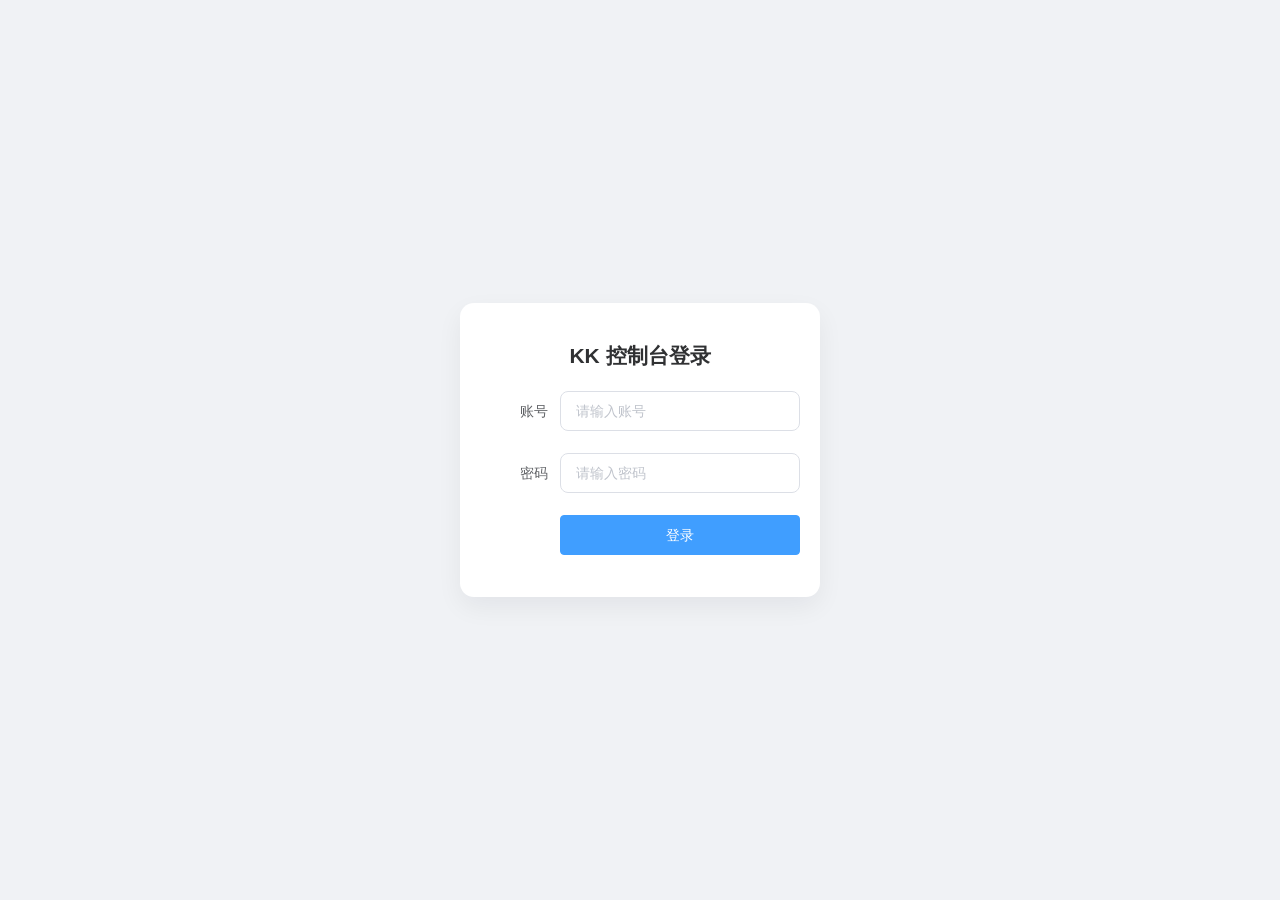
<file: H5-agent/index.html>
<!DOCTYPE html>
<html lang="zh-CN">
<head>
  <meta charset="UTF-8" />
  <meta name="viewport" content="width=device-width, initial-scale=1.0" />
  <title>KK 控制台</title>
  <link rel="stylesheet" href="./assets/index.css">
  <link rel="stylesheet" href="./assets/style.css">
</head>
<body>
  <div id="app"></div>

  <script src="./assets/vue.js?v=3"></script>
  <script src="./assets/vue-router.js?v=3"></script>
  <script src="./assets/index.js?v=3"></script>
  <script src="./assets/axios.min.js"></script>


  <script src="./src/store.js?v=3"></script>
  <script src="./src/components.js?v=3"></script>

  <script src="./src/views/login.js?v=3"></script>
  <script src="./src/views/dashboard.js?v=2"></script>
  <script src="./src/views/add_agent.js?v=3"></script>
  <script src="./src/views/promo.js?v=3"></script>
  <script src="./src/views/personal.js?v=3"></script>
  <script src="./src/views/report.js?v=3"></script>
  <script src="./src/views/direct_agents.js?v=3"></script>
  <script src="./src/views/members_list.js?v=3"></script>
  <script src="./src/views/rebate_fixed.js?v=3"></script>
  <script src="./src/views/rebate_tiered.js?v=3"></script>
 

  <script src="./src/router.js?v=3"></script>
  <script src="./src/main.js?v=2"></script>
</body>
</html>
</file>
<file: H5-agent/assets/index.css>
@charset "UTF-8";@font-face{font-family:element-icons;src:url(fonts/element-icons.woff) format("woff"),url(fonts/element-icons.ttf) format("truetype");font-weight:400;font-display:"auto";font-style:normal}[class*=" el-icon-"],[class^=el-icon-]{font-family:element-icons!important;speak:none;font-style:normal;font-weight:400;font-variant:normal;text-transform:none;line-height:1;vertical-align:baseline;display:inline-block;-webkit-font-smoothing:antialiased;-moz-osx-font-smoothing:grayscale}.el-icon-ice-cream-round:before{content:"\e6a0"}.el-icon-ice-cream-square:before{content:"\e6a3"}.el-icon-lollipop:before{content:"\e6a4"}.el-icon-potato-strips:before{content:"\e6a5"}.el-icon-milk-tea:before{content:"\e6a6"}.el-icon-ice-drink:before{content:"\e6a7"}.el-icon-ice-tea:before{content:"\e6a9"}.el-icon-coffee:before{content:"\e6aa"}.el-icon-orange:before{content:"\e6ab"}.el-icon-pear:before{content:"\e6ac"}.el-icon-apple:before{content:"\e6ad"}.el-icon-cherry:before{content:"\e6ae"}.el-icon-watermelon:before{content:"\e6af"}.el-icon-grape:before{content:"\e6b0"}.el-icon-refrigerator:before{content:"\e6b1"}.el-icon-goblet-square-full:before{content:"\e6b2"}.el-icon-goblet-square:before{content:"\e6b3"}.el-icon-goblet-full:before{content:"\e6b4"}.el-icon-goblet:before{content:"\e6b5"}.el-icon-cold-drink:before{content:"\e6b6"}.el-icon-coffee-cup:before{content:"\e6b8"}.el-icon-water-cup:before{content:"\e6b9"}.el-icon-hot-water:before{content:"\e6ba"}.el-icon-ice-cream:before{content:"\e6bb"}.el-icon-dessert:before{content:"\e6bc"}.el-icon-sugar:before{content:"\e6bd"}.el-icon-tableware:before{content:"\e6be"}.el-icon-burger:before{content:"\e6bf"}.el-icon-knife-fork:before{content:"\e6c1"}.el-icon-fork-spoon:before{content:"\e6c2"}.el-icon-chicken:before{content:"\e6c3"}.el-icon-food:before{content:"\e6c4"}.el-icon-dish-1:before{content:"\e6c5"}.el-icon-dish:before{content:"\e6c6"}.el-icon-moon-night:before{content:"\e6ee"}.el-icon-moon:before{content:"\e6f0"}.el-icon-cloudy-and-sunny:before{content:"\e6f1"}.el-icon-partly-cloudy:before{content:"\e6f2"}.el-icon-cloudy:before{content:"\e6f3"}.el-icon-sunny:before{content:"\e6f6"}.el-icon-sunset:before{content:"\e6f7"}.el-icon-sunrise-1:before{content:"\e6f8"}.el-icon-sunrise:before{content:"\e6f9"}.el-icon-heavy-rain:before{content:"\e6fa"}.el-icon-lightning:before{content:"\e6fb"}.el-icon-light-rain:before{content:"\e6fc"}.el-icon-wind-power:before{content:"\e6fd"}.el-icon-baseball:before{content:"\e712"}.el-icon-soccer:before{content:"\e713"}.el-icon-football:before{content:"\e715"}.el-icon-basketball:before{content:"\e716"}.el-icon-ship:before{content:"\e73f"}.el-icon-truck:before{content:"\e740"}.el-icon-bicycle:before{content:"\e741"}.el-icon-mobile-phone:before{content:"\e6d3"}.el-icon-service:before{content:"\e6d4"}.el-icon-key:before{content:"\e6e2"}.el-icon-unlock:before{content:"\e6e4"}.el-icon-lock:before{content:"\e6e5"}.el-icon-watch:before{content:"\e6fe"}.el-icon-watch-1:before{content:"\e6ff"}.el-icon-timer:before{content:"\e702"}.el-icon-alarm-clock:before{content:"\e703"}.el-icon-map-location:before{content:"\e704"}.el-icon-delete-location:before{content:"\e705"}.el-icon-add-location:before{content:"\e706"}.el-icon-location-information:before{content:"\e707"}.el-icon-location-outline:before{content:"\e708"}.el-icon-location:before{content:"\e79e"}.el-icon-place:before{content:"\e709"}.el-icon-discover:before{content:"\e70a"}.el-icon-first-aid-kit:before{content:"\e70b"}.el-icon-trophy-1:before{content:"\e70c"}.el-icon-trophy:before{content:"\e70d"}.el-icon-medal:before{content:"\e70e"}.el-icon-medal-1:before{content:"\e70f"}.el-icon-stopwatch:before{content:"\e710"}.el-icon-mic:before{content:"\e711"}.el-icon-copy-document:before{content:"\e718"}.el-icon-full-screen:before{content:"\e719"}.el-icon-switch-button:before{content:"\e71b"}.el-icon-aim:before{content:"\e71c"}.el-icon-crop:before{content:"\e71d"}.el-icon-odometer:before{content:"\e71e"}.el-icon-time:before{content:"\e71f"}.el-icon-bangzhu:before{content:"\e724"}.el-icon-close-notification:before{content:"\e726"}.el-icon-microphone:before{content:"\e727"}.el-icon-turn-off-microphone:before{content:"\e728"}.el-icon-position:before{content:"\e729"}.el-icon-postcard:before{content:"\e72a"}.el-icon-message:before{content:"\e72b"}.el-icon-chat-line-square:before{content:"\e72d"}.el-icon-chat-dot-square:before{content:"\e72e"}.el-icon-chat-dot-round:before{content:"\e72f"}.el-icon-chat-square:before{content:"\e730"}.el-icon-chat-line-round:before{content:"\e731"}.el-icon-chat-round:before{content:"\e732"}.el-icon-set-up:before{content:"\e733"}.el-icon-turn-off:before{content:"\e734"}.el-icon-open:before{content:"\e735"}.el-icon-connection:before{content:"\e736"}.el-icon-link:before{content:"\e737"}.el-icon-cpu:before{content:"\e738"}.el-icon-thumb:before{content:"\e739"}.el-icon-female:before{content:"\e73a"}.el-icon-male:before{content:"\e73b"}.el-icon-guide:before{content:"\e73c"}.el-icon-news:before{content:"\e73e"}.el-icon-price-tag:before{content:"\e744"}.el-icon-discount:before{content:"\e745"}.el-icon-wallet:before{content:"\e747"}.el-icon-coin:before{content:"\e748"}.el-icon-money:before{content:"\e749"}.el-icon-bank-card:before{content:"\e74a"}.el-icon-box:before{content:"\e74b"}.el-icon-present:before{content:"\e74c"}.el-icon-sell:before{content:"\e6d5"}.el-icon-sold-out:before{content:"\e6d6"}.el-icon-shopping-bag-2:before{content:"\e74d"}.el-icon-shopping-bag-1:before{content:"\e74e"}.el-icon-shopping-cart-2:before{content:"\e74f"}.el-icon-shopping-cart-1:before{content:"\e750"}.el-icon-shopping-cart-full:before{content:"\e751"}.el-icon-smoking:before{content:"\e752"}.el-icon-no-smoking:before{content:"\e753"}.el-icon-house:before{content:"\e754"}.el-icon-table-lamp:before{content:"\e755"}.el-icon-school:before{content:"\e756"}.el-icon-office-building:before{content:"\e757"}.el-icon-toilet-paper:before{content:"\e758"}.el-icon-notebook-2:before{content:"\e759"}.el-icon-notebook-1:before{content:"\e75a"}.el-icon-files:before{content:"\e75b"}.el-icon-collection:before{content:"\e75c"}.el-icon-receiving:before{content:"\e75d"}.el-icon-suitcase-1:before{content:"\e760"}.el-icon-suitcase:before{content:"\e761"}.el-icon-film:before{content:"\e763"}.el-icon-collection-tag:before{content:"\e765"}.el-icon-data-analysis:before{content:"\e766"}.el-icon-pie-chart:before{content:"\e767"}.el-icon-data-board:before{content:"\e768"}.el-icon-data-line:before{content:"\e76d"}.el-icon-reading:before{content:"\e769"}.el-icon-magic-stick:before{content:"\e76a"}.el-icon-coordinate:before{content:"\e76b"}.el-icon-mouse:before{content:"\e76c"}.el-icon-brush:before{content:"\e76e"}.el-icon-headset:before{content:"\e76f"}.el-icon-umbrella:before{content:"\e770"}.el-icon-scissors:before{content:"\e771"}.el-icon-mobile:before{content:"\e773"}.el-icon-attract:before{content:"\e774"}.el-icon-monitor:before{content:"\e775"}.el-icon-search:before{content:"\e778"}.el-icon-takeaway-box:before{content:"\e77a"}.el-icon-paperclip:before{content:"\e77d"}.el-icon-printer:before{content:"\e77e"}.el-icon-document-add:before{content:"\e782"}.el-icon-document:before{content:"\e785"}.el-icon-document-checked:before{content:"\e786"}.el-icon-document-copy:before{content:"\e787"}.el-icon-document-delete:before{content:"\e788"}.el-icon-document-remove:before{content:"\e789"}.el-icon-tickets:before{content:"\e78b"}.el-icon-folder-checked:before{content:"\e77f"}.el-icon-folder-delete:before{content:"\e780"}.el-icon-folder-remove:before{content:"\e781"}.el-icon-folder-add:before{content:"\e783"}.el-icon-folder-opened:before{content:"\e784"}.el-icon-folder:before{content:"\e78a"}.el-icon-edit-outline:before{content:"\e764"}.el-icon-edit:before{content:"\e78c"}.el-icon-date:before{content:"\e78e"}.el-icon-c-scale-to-original:before{content:"\e7c6"}.el-icon-view:before{content:"\e6ce"}.el-icon-loading:before{content:"\e6cf"}.el-icon-rank:before{content:"\e6d1"}.el-icon-sort-down:before{content:"\e7c4"}.el-icon-sort-up:before{content:"\e7c5"}.el-icon-sort:before{content:"\e6d2"}.el-icon-finished:before{content:"\e6cd"}.el-icon-refresh-left:before{content:"\e6c7"}.el-icon-refresh-right:before{content:"\e6c8"}.el-icon-refresh:before{content:"\e6d0"}.el-icon-video-play:before{content:"\e7c0"}.el-icon-video-pause:before{content:"\e7c1"}.el-icon-d-arrow-right:before{content:"\e6dc"}.el-icon-d-arrow-left:before{content:"\e6dd"}.el-icon-arrow-up:before{content:"\e6e1"}.el-icon-arrow-down:before{content:"\e6df"}.el-icon-arrow-right:before{content:"\e6e0"}.el-icon-arrow-left:before{content:"\e6de"}.el-icon-top-right:before{content:"\e6e7"}.el-icon-top-left:before{content:"\e6e8"}.el-icon-top:before{content:"\e6e6"}.el-icon-bottom:before{content:"\e6eb"}.el-icon-right:before{content:"\e6e9"}.el-icon-back:before{content:"\e6ea"}.el-icon-bottom-right:before{content:"\e6ec"}.el-icon-bottom-left:before{content:"\e6ed"}.el-icon-caret-top:before{content:"\e78f"}.el-icon-caret-bottom:before{content:"\e790"}.el-icon-caret-right:before{content:"\e791"}.el-icon-caret-left:before{content:"\e792"}.el-icon-d-caret:before{content:"\e79a"}.el-icon-share:before{content:"\e793"}.el-icon-menu:before{content:"\e798"}.el-icon-s-grid:before{content:"\e7a6"}.el-icon-s-check:before{content:"\e7a7"}.el-icon-s-data:before{content:"\e7a8"}.el-icon-s-opportunity:before{content:"\e7aa"}.el-icon-s-custom:before{content:"\e7ab"}.el-icon-s-claim:before{content:"\e7ad"}.el-icon-s-finance:before{content:"\e7ae"}.el-icon-s-comment:before{content:"\e7af"}.el-icon-s-flag:before{content:"\e7b0"}.el-icon-s-marketing:before{content:"\e7b1"}.el-icon-s-shop:before{content:"\e7b4"}.el-icon-s-open:before{content:"\e7b5"}.el-icon-s-management:before{content:"\e7b6"}.el-icon-s-ticket:before{content:"\e7b7"}.el-icon-s-release:before{content:"\e7b8"}.el-icon-s-home:before{content:"\e7b9"}.el-icon-s-promotion:before{content:"\e7ba"}.el-icon-s-operation:before{content:"\e7bb"}.el-icon-s-unfold:before{content:"\e7bc"}.el-icon-s-fold:before{content:"\e7a9"}.el-icon-s-platform:before{content:"\e7bd"}.el-icon-s-order:before{content:"\e7be"}.el-icon-s-cooperation:before{content:"\e7bf"}.el-icon-bell:before{content:"\e725"}.el-icon-message-solid:before{content:"\e799"}.el-icon-video-camera:before{content:"\e772"}.el-icon-video-camera-solid:before{content:"\e796"}.el-icon-camera:before{content:"\e779"}.el-icon-camera-solid:before{content:"\e79b"}.el-icon-download:before{content:"\e77c"}.el-icon-upload2:before{content:"\e77b"}.el-icon-upload:before{content:"\e7c3"}.el-icon-picture-outline-round:before{content:"\e75f"}.el-icon-picture-outline:before{content:"\e75e"}.el-icon-picture:before{content:"\e79f"}.el-icon-close:before{content:"\e6db"}.el-icon-check:before{content:"\e6da"}.el-icon-plus:before{content:"\e6d9"}.el-icon-minus:before{content:"\e6d8"}.el-icon-help:before{content:"\e73d"}.el-icon-s-help:before{content:"\e7b3"}.el-icon-circle-close:before{content:"\e78d"}.el-icon-circle-check:before{content:"\e720"}.el-icon-circle-plus-outline:before{content:"\e723"}.el-icon-remove-outline:before{content:"\e722"}.el-icon-zoom-out:before{content:"\e776"}.el-icon-zoom-in:before{content:"\e777"}.el-icon-error:before{content:"\e79d"}.el-icon-success:before{content:"\e79c"}.el-icon-circle-plus:before{content:"\e7a0"}.el-icon-remove:before{content:"\e7a2"}.el-icon-info:before{content:"\e7a1"}.el-icon-question:before{content:"\e7a4"}.el-icon-warning-outline:before{content:"\e6c9"}.el-icon-warning:before{content:"\e7a3"}.el-icon-goods:before{content:"\e7c2"}.el-icon-s-goods:before{content:"\e7b2"}.el-icon-star-off:before{content:"\e717"}.el-icon-star-on:before{content:"\e797"}.el-icon-more-outline:before{content:"\e6cc"}.el-icon-more:before{content:"\e794"}.el-icon-phone-outline:before{content:"\e6cb"}.el-icon-phone:before{content:"\e795"}.el-icon-user:before{content:"\e6e3"}.el-icon-user-solid:before{content:"\e7a5"}.el-icon-setting:before{content:"\e6ca"}.el-icon-s-tools:before{content:"\e7ac"}.el-icon-delete:before{content:"\e6d7"}.el-icon-delete-solid:before{content:"\e7c9"}.el-icon-eleme:before{content:"\e7c7"}.el-icon-platform-eleme:before{content:"\e7ca"}.el-icon-loading{-webkit-animation:rotating 2s linear infinite;animation:rotating 2s linear infinite}.el-icon--right{margin-left:5px}.el-icon--left{margin-right:5px}@-webkit-keyframes rotating{0%{-webkit-transform:rotateZ(0);transform:rotateZ(0)}100%{-webkit-transform:rotateZ(360deg);transform:rotateZ(360deg)}}@keyframes rotating{0%{-webkit-transform:rotateZ(0);transform:rotateZ(0)}100%{-webkit-transform:rotateZ(360deg);transform:rotateZ(360deg)}}.el-pagination{white-space:nowrap;padding:2px 5px;color:#303133;font-weight:700}.el-pagination::after,.el-pagination::before{display:table;content:""}.el-pagination::after{clear:both}.el-pagination button,.el-pagination span:not([class*=suffix]){display:inline-block;font-size:13px;min-width:35.5px;height:28px;line-height:28px;vertical-align:top;-webkit-box-sizing:border-box;box-sizing:border-box}.el-pagination .el-input__inner{text-align:center;-moz-appearance:textfield;line-height:normal}.el-pagination .el-input__suffix{right:0;-webkit-transform:scale(.8);transform:scale(.8)}.el-pagination .el-select .el-input{width:100px;margin:0 5px}.el-pagination .el-select .el-input .el-input__inner{padding-right:25px;border-radius:3px}.el-pagination button{border:none;padding:0 6px;background:0 0}.el-pagination button:focus{outline:0}.el-pagination button:hover{color:#409EFF}.el-pagination button:disabled{color:#C0C4CC;background-color:#FFF;cursor:not-allowed}.el-pagination .btn-next,.el-pagination .btn-prev{background:center center no-repeat #FFF;background-size:16px;cursor:pointer;margin:0;color:#303133}.el-pagination .btn-next .el-icon,.el-pagination .btn-prev .el-icon{display:block;font-size:12px;font-weight:700}.el-pagination .btn-prev{padding-right:12px}.el-pagination .btn-next{padding-left:12px}.el-pagination .el-pager li.disabled{color:#C0C4CC;cursor:not-allowed}.el-pager li,.el-pager li.btn-quicknext:hover,.el-pager li.btn-quickprev:hover{cursor:pointer}.el-pagination--small .btn-next,.el-pagination--small .btn-prev,.el-pagination--small .el-pager li,.el-pagination--small .el-pager li.btn-quicknext,.el-pagination--small .el-pager li.btn-quickprev,.el-pagination--small .el-pager li:last-child{border-color:transparent;font-size:12px;line-height:22px;height:22px;min-width:22px}.el-pagination--small .arrow.disabled{visibility:hidden}.el-pagination--small .more::before,.el-pagination--small li.more::before{line-height:24px}.el-pagination--small button,.el-pagination--small span:not([class*=suffix]){height:22px;line-height:22px}.el-pagination--small .el-pagination__editor,.el-pagination--small .el-pagination__editor.el-input .el-input__inner{height:22px}.el-pagination__sizes{margin:0 10px 0 0;font-weight:400;color:#606266}.el-pagination__sizes .el-input .el-input__inner{font-size:13px;padding-left:8px}.el-pagination__sizes .el-input .el-input__inner:hover{border-color:#409EFF}.el-pagination__total{margin-right:10px;font-weight:400;color:#606266}.el-pagination__jump{margin-left:24px;font-weight:400;color:#606266}.el-pagination__jump .el-input__inner{padding:0 3px}.el-pagination__rightwrapper{float:right}.el-pagination__editor{line-height:18px;padding:0 2px;height:28px;text-align:center;margin:0 2px;-webkit-box-sizing:border-box;box-sizing:border-box;border-radius:3px}.el-pager,.el-pagination.is-background .btn-next,.el-pagination.is-background .btn-prev{padding:0}.el-dialog,.el-pager li{-webkit-box-sizing:border-box}.el-pagination__editor.el-input{width:50px}.el-pagination__editor.el-input .el-input__inner{height:28px}.el-pagination__editor .el-input__inner::-webkit-inner-spin-button,.el-pagination__editor .el-input__inner::-webkit-outer-spin-button{-webkit-appearance:none;margin:0}.el-pagination.is-background .btn-next,.el-pagination.is-background .btn-prev,.el-pagination.is-background .el-pager li{margin:0 5px;background-color:#f4f4f5;color:#606266;min-width:30px;border-radius:2px}.el-pagination.is-background .btn-next.disabled,.el-pagination.is-background .btn-next:disabled,.el-pagination.is-background .btn-prev.disabled,.el-pagination.is-background .btn-prev:disabled,.el-pagination.is-background .el-pager li.disabled{color:#C0C4CC}.el-pagination.is-background .el-pager li:not(.disabled):hover{color:#409EFF}.el-pagination.is-background .el-pager li:not(.disabled).active{background-color:#409EFF;color:#FFF}.el-pagination.is-background.el-pagination--small .btn-next,.el-pagination.is-background.el-pagination--small .btn-prev,.el-pagination.is-background.el-pagination--small .el-pager li{margin:0 3px;min-width:22px}.el-pager,.el-pager li{vertical-align:top;margin:0;display:inline-block}.el-pager{-webkit-user-select:none;-moz-user-select:none;-ms-user-select:none;user-select:none;list-style:none;font-size:0}.el-pager .more::before{line-height:30px}.el-pager li{padding:0 4px;background:#FFF;font-size:13px;min-width:35.5px;height:28px;line-height:28px;box-sizing:border-box;text-align:center}.el-pager li.btn-quicknext,.el-pager li.btn-quickprev{line-height:28px;color:#303133}.el-pager li.btn-quicknext.disabled,.el-pager li.btn-quickprev.disabled{color:#C0C4CC}.el-pager li.active+li{border-left:0}.el-pager li:hover{color:#409EFF}.el-pager li.active{color:#409EFF;cursor:default}@-webkit-keyframes v-modal-in{0%{opacity:0}}@-webkit-keyframes v-modal-out{100%{opacity:0}}.el-dialog{position:relative;margin:0 auto 50px;background:#FFF;border-radius:2px;-webkit-box-shadow:0 1px 3px rgba(0,0,0,.3);box-shadow:0 1px 3px rgba(0,0,0,.3);box-sizing:border-box;width:50%}.el-dialog.is-fullscreen{width:100%;margin-top:0;margin-bottom:0;height:100%;overflow:auto}.el-dialog__wrapper{position:fixed;top:0;right:0;bottom:0;left:0;overflow:auto;margin:0}.el-dialog__header{padding:20px 20px 10px}.el-dialog__headerbtn{position:absolute;top:20px;right:20px;padding:0;background:0 0;border:none;outline:0;cursor:pointer;font-size:16px}.el-dialog__headerbtn .el-dialog__close{color:#909399}.el-dialog__headerbtn:focus .el-dialog__close,.el-dialog__headerbtn:hover .el-dialog__close{color:#409EFF}.el-dialog__title{line-height:24px;font-size:18px;color:#303133}.el-dialog__body{padding:30px 20px;color:#606266;font-size:14px;word-break:break-all}.el-dialog__footer{padding:10px 20px 20px;text-align:right;-webkit-box-sizing:border-box;box-sizing:border-box}.el-dialog--center{text-align:center}.el-dialog--center .el-dialog__body{text-align:initial;padding:25px 25px 30px}.el-dialog--center .el-dialog__footer{text-align:inherit}.dialog-fade-enter-active{-webkit-animation:dialog-fade-in .3s;animation:dialog-fade-in .3s}.dialog-fade-leave-active{-webkit-animation:dialog-fade-out .3s;animation:dialog-fade-out .3s}@-webkit-keyframes dialog-fade-in{0%{-webkit-transform:translate3d(0,-20px,0);transform:translate3d(0,-20px,0);opacity:0}100%{-webkit-transform:translate3d(0,0,0);transform:translate3d(0,0,0);opacity:1}}@keyframes dialog-fade-in{0%{-webkit-transform:translate3d(0,-20px,0);transform:translate3d(0,-20px,0);opacity:0}100%{-webkit-transform:translate3d(0,0,0);transform:translate3d(0,0,0);opacity:1}}@-webkit-keyframes dialog-fade-out{0%{-webkit-transform:translate3d(0,0,0);transform:translate3d(0,0,0);opacity:1}100%{-webkit-transform:translate3d(0,-20px,0);transform:translate3d(0,-20px,0);opacity:0}}@keyframes dialog-fade-out{0%{-webkit-transform:translate3d(0,0,0);transform:translate3d(0,0,0);opacity:1}100%{-webkit-transform:translate3d(0,-20px,0);transform:translate3d(0,-20px,0);opacity:0}}.el-autocomplete{position:relative;display:inline-block}.el-autocomplete-suggestion{margin:5px 0;-webkit-box-shadow:0 2px 12px 0 rgba(0,0,0,.1);box-shadow:0 2px 12px 0 rgba(0,0,0,.1);border-radius:4px;border:1px solid #E4E7ED;-webkit-box-sizing:border-box;box-sizing:border-box;background-color:#FFF}.el-autocomplete-suggestion__wrap{max-height:280px;padding:10px 0;-webkit-box-sizing:border-box;box-sizing:border-box}.el-autocomplete-suggestion__list{margin:0;padding:0}.el-autocomplete-suggestion li{padding:0 20px;margin:0;line-height:34px;cursor:pointer;color:#606266;font-size:14px;list-style:none;white-space:nowrap;overflow:hidden;text-overflow:ellipsis}.el-autocomplete-suggestion li.highlighted,.el-autocomplete-suggestion li:hover{background-color:#F5F7FA}.el-autocomplete-suggestion li.divider{margin-top:6px;border-top:1px solid #000}.el-autocomplete-suggestion li.divider:last-child{margin-bottom:-6px}.el-autocomplete-suggestion.is-loading li{text-align:center;height:100px;line-height:100px;font-size:20px;color:#999}.el-autocomplete-suggestion.is-loading li::after{display:inline-block;content:"";height:100%;vertical-align:middle}.el-autocomplete-suggestion.is-loading li:hover{background-color:#FFF}.el-autocomplete-suggestion.is-loading .el-icon-loading{vertical-align:middle}.el-dropdown{display:inline-block;position:relative;color:#606266;font-size:14px}.el-dropdown .el-button-group{display:block}.el-dropdown .el-button-group .el-button{float:none}.el-dropdown .el-dropdown__caret-button{padding-left:5px;padding-right:5px;position:relative;border-left:none}.el-dropdown .el-dropdown__caret-button::before{content:'';position:absolute;display:block;width:1px;top:5px;bottom:5px;left:0;background:rgba(255,255,255,.5)}.el-dropdown .el-dropdown__caret-button.el-button--default::before{background:rgba(220,223,230,.5)}.el-dropdown .el-dropdown__caret-button:hover:not(.is-disabled)::before{top:0;bottom:0}.el-dropdown .el-dropdown__caret-button .el-dropdown__icon{padding-left:0}.el-dropdown__icon{font-size:12px;margin:0 3px}.el-dropdown .el-dropdown-selfdefine:focus:active,.el-dropdown .el-dropdown-selfdefine:focus:not(.focusing){outline-width:0}.el-dropdown [disabled]{cursor:not-allowed;color:#bbb}.el-dropdown-menu{position:absolute;top:0;left:0;z-index:10;padding:10px 0;margin:5px 0;background-color:#FFF;border:1px solid #EBEEF5;border-radius:4px;-webkit-box-shadow:0 2px 12px 0 rgba(0,0,0,.1);box-shadow:0 2px 12px 0 rgba(0,0,0,.1)}.el-dropdown-menu__item,.el-menu-item{font-size:14px;padding:0 20px;cursor:pointer}.el-dropdown-menu__item{list-style:none;line-height:36px;margin:0;color:#606266;outline:0}.el-dropdown-menu__item:focus,.el-dropdown-menu__item:not(.is-disabled):hover{background-color:#ecf5ff;color:#66b1ff}.el-dropdown-menu__item i{margin-right:5px}.el-dropdown-menu__item--divided{position:relative;margin-top:6px;border-top:1px solid #EBEEF5}.el-dropdown-menu__item--divided:before{content:'';height:6px;display:block;margin:0 -20px;background-color:#FFF}.el-dropdown-menu__item.is-disabled{cursor:default;color:#bbb;pointer-events:none}.el-dropdown-menu--medium{padding:6px 0}.el-dropdown-menu--medium .el-dropdown-menu__item{line-height:30px;padding:0 17px;font-size:14px}.el-dropdown-menu--medium .el-dropdown-menu__item.el-dropdown-menu__item--divided{margin-top:6px}.el-dropdown-menu--medium .el-dropdown-menu__item.el-dropdown-menu__item--divided:before{height:6px;margin:0 -17px}.el-dropdown-menu--small{padding:6px 0}.el-dropdown-menu--small .el-dropdown-menu__item{line-height:27px;padding:0 15px;font-size:13px}.el-dropdown-menu--small .el-dropdown-menu__item.el-dropdown-menu__item--divided{margin-top:4px}.el-dropdown-menu--small .el-dropdown-menu__item.el-dropdown-menu__item--divided:before{height:4px;margin:0 -15px}.el-dropdown-menu--mini{padding:3px 0}.el-dropdown-menu--mini .el-dropdown-menu__item{line-height:24px;padding:0 10px;font-size:12px}.el-dropdown-menu--mini .el-dropdown-menu__item.el-dropdown-menu__item--divided{margin-top:3px}.el-dropdown-menu--mini .el-dropdown-menu__item.el-dropdown-menu__item--divided:before{height:3px;margin:0 -10px}.el-menu{border-right:solid 1px #e6e6e6;list-style:none;position:relative;margin:0;padding-left:0;background-color:#FFF}.el-menu--horizontal>.el-menu-item:not(.is-disabled):focus,.el-menu--horizontal>.el-menu-item:not(.is-disabled):hover,.el-menu--horizontal>.el-submenu .el-submenu__title:hover{background-color:#fff}.el-menu::after,.el-menu::before{display:table;content:""}.el-breadcrumb__item:last-child .el-breadcrumb__separator,.el-menu--collapse>.el-menu-item .el-submenu__icon-arrow,.el-menu--collapse>.el-submenu>.el-submenu__title .el-submenu__icon-arrow{display:none}.el-menu::after{clear:both}.el-menu.el-menu--horizontal{border-bottom:solid 1px #e6e6e6}.el-menu--horizontal{border-right:none}.el-menu--horizontal>.el-menu-item{float:left;height:60px;line-height:60px;margin:0;border-bottom:2px solid transparent;color:#909399}.el-menu--horizontal>.el-menu-item a,.el-menu--horizontal>.el-menu-item a:hover{color:inherit}.el-menu--horizontal>.el-submenu{float:left}.el-menu--horizontal>.el-submenu:focus,.el-menu--horizontal>.el-submenu:hover{outline:0}.el-menu--horizontal>.el-submenu:focus .el-submenu__title,.el-menu--horizontal>.el-submenu:hover .el-submenu__title{color:#303133}.el-menu--horizontal>.el-submenu.is-active .el-submenu__title{border-bottom:2px solid #409EFF;color:#303133}.el-menu--horizontal>.el-submenu .el-submenu__title{height:60px;line-height:60px;border-bottom:2px solid transparent;color:#909399}.el-menu--horizontal>.el-submenu .el-submenu__icon-arrow{position:static;vertical-align:middle;margin-left:8px;margin-top:-3px}.el-menu--collapse .el-submenu,.el-menu-item{position:relative}.el-menu--horizontal .el-menu .el-menu-item,.el-menu--horizontal .el-menu .el-submenu__title{background-color:#FFF;float:none;height:36px;line-height:36px;padding:0 10px;color:#909399}.el-menu--horizontal .el-menu .el-menu-item.is-active,.el-menu--horizontal .el-menu .el-submenu.is-active>.el-submenu__title{color:#303133}.el-menu--horizontal .el-menu-item:not(.is-disabled):focus,.el-menu--horizontal .el-menu-item:not(.is-disabled):hover{outline:0;color:#303133}.el-menu--horizontal>.el-menu-item.is-active{border-bottom:2px solid #409EFF;color:#303133}.el-menu--collapse{width:64px}.el-menu--collapse>.el-menu-item [class^=el-icon-],.el-menu--collapse>.el-submenu>.el-submenu__title [class^=el-icon-]{margin:0;vertical-align:middle;width:24px;text-align:center}.el-menu--collapse>.el-menu-item span,.el-menu--collapse>.el-submenu>.el-submenu__title span{height:0;width:0;overflow:hidden;visibility:hidden;display:inline-block}.el-menu-item,.el-submenu__title{height:56px;line-height:56px;list-style:none}.el-menu--collapse>.el-menu-item.is-active i{color:inherit}.el-menu--collapse .el-menu .el-submenu{min-width:200px}.el-menu--collapse .el-submenu .el-menu{position:absolute;margin-left:5px;top:0;left:100%;z-index:10;border:1px solid #E4E7ED;border-radius:2px;-webkit-box-shadow:0 2px 12px 0 rgba(0,0,0,.1);box-shadow:0 2px 12px 0 rgba(0,0,0,.1)}.el-menu--collapse .el-submenu.is-opened>.el-submenu__title .el-submenu__icon-arrow{-webkit-transform:none;transform:none}.el-menu--popup{z-index:100;min-width:200px;border:none;padding:5px 0;border-radius:2px;-webkit-box-shadow:0 2px 12px 0 rgba(0,0,0,.1);box-shadow:0 2px 12px 0 rgba(0,0,0,.1)}.el-menu--popup-bottom-start{margin-top:5px}.el-menu--popup-right-start{margin-left:5px;margin-right:5px}.el-menu-item{color:#303133;-webkit-transition:border-color .3s,background-color .3s,color .3s;transition:border-color .3s,background-color .3s,color .3s;-webkit-box-sizing:border-box;box-sizing:border-box;white-space:nowrap}.el-radio-button__inner,.el-submenu__title{-webkit-box-sizing:border-box;position:relative;white-space:nowrap}.el-menu-item *{vertical-align:middle}.el-menu-item i{color:#909399}.el-menu-item:focus,.el-menu-item:hover{outline:0;background-color:#ecf5ff}.el-menu-item.is-disabled{opacity:.25;cursor:not-allowed;background:0 0!important}.el-menu-item [class^=el-icon-]{margin-right:5px;width:24px;text-align:center;font-size:18px;vertical-align:middle}.el-menu-item.is-active{color:#409EFF}.el-menu-item.is-active i{color:inherit}.el-submenu{list-style:none;margin:0;padding-left:0}.el-submenu__title{font-size:14px;color:#303133;padding:0 20px;cursor:pointer;-webkit-transition:border-color .3s,background-color .3s,color .3s;transition:border-color .3s,background-color .3s,color .3s;box-sizing:border-box}.el-submenu__title *{vertical-align:middle}.el-submenu__title i{color:#909399}.el-submenu__title:focus,.el-submenu__title:hover{outline:0;background-color:#ecf5ff}.el-submenu__title.is-disabled{opacity:.25;cursor:not-allowed;background:0 0!important}.el-submenu__title:hover{background-color:#ecf5ff}.el-submenu .el-menu{border:none}.el-submenu .el-menu-item{height:50px;line-height:50px;padding:0 45px;min-width:200px}.el-submenu__icon-arrow{position:absolute;top:50%;right:20px;margin-top:-7px;-webkit-transition:-webkit-transform .3s;transition:-webkit-transform .3s;transition:transform .3s;transition:transform .3s,-webkit-transform .3s;font-size:12px}.el-submenu.is-active .el-submenu__title{border-bottom-color:#409EFF}.el-submenu.is-opened>.el-submenu__title .el-submenu__icon-arrow{-webkit-transform:rotateZ(180deg);transform:rotateZ(180deg)}.el-submenu.is-disabled .el-menu-item,.el-submenu.is-disabled .el-submenu__title{opacity:.25;cursor:not-allowed;background:0 0!important}.el-submenu [class^=el-icon-]{vertical-align:middle;margin-right:5px;width:24px;text-align:center;font-size:18px}.el-menu-item-group>ul{padding:0}.el-menu-item-group__title{padding:7px 0 7px 20px;line-height:normal;font-size:12px;color:#909399}.el-radio-button__inner,.el-radio-group{display:inline-block;line-height:1;vertical-align:middle}.horizontal-collapse-transition .el-submenu__title .el-submenu__icon-arrow{-webkit-transition:.2s;transition:.2s;opacity:0}.el-radio-group{font-size:0}.el-radio-button{position:relative;display:inline-block;outline:0}.el-radio-button__inner{background:#FFF;border:1px solid #DCDFE6;font-weight:500;border-left:0;color:#606266;-webkit-appearance:none;text-align:center;box-sizing:border-box;outline:0;margin:0;cursor:pointer;-webkit-transition:all .3s cubic-bezier(.645,.045,.355,1);transition:all .3s cubic-bezier(.645,.045,.355,1);padding:12px 20px;font-size:14px;border-radius:0}.el-radio-button__inner.is-round{padding:12px 20px}.el-radio-button__inner:hover{color:#409EFF}.el-radio-button__inner [class*=el-icon-]{line-height:.9}.el-radio-button__inner [class*=el-icon-]+span{margin-left:5px}.el-radio-button:first-child .el-radio-button__inner{border-left:1px solid #DCDFE6;border-radius:4px 0 0 4px;-webkit-box-shadow:none!important;box-shadow:none!important}.el-radio-button__orig-radio{opacity:0;outline:0;position:absolute;z-index:-1}.el-radio-button__orig-radio:checked+.el-radio-button__inner{color:#FFF;background-color:#409EFF;border-color:#409EFF;-webkit-box-shadow:-1px 0 0 0 #409EFF;box-shadow:-1px 0 0 0 #409EFF}.el-radio-button__orig-radio:disabled+.el-radio-button__inner{color:#C0C4CC;cursor:not-allowed;background-image:none;background-color:#FFF;border-color:#EBEEF5;-webkit-box-shadow:none;box-shadow:none}.el-radio-button__orig-radio:disabled:checked+.el-radio-button__inner{background-color:#F2F6FC}.el-radio-button:last-child .el-radio-button__inner{border-radius:0 4px 4px 0}.el-radio-button:first-child:last-child .el-radio-button__inner{border-radius:4px}.el-radio-button--medium .el-radio-button__inner{padding:10px 20px;font-size:14px;border-radius:0}.el-radio-button--medium .el-radio-button__inner.is-round{padding:10px 20px}.el-radio-button--small .el-radio-button__inner{padding:9px 15px;font-size:12px;border-radius:0}.el-radio-button--small .el-radio-button__inner.is-round{padding:9px 15px}.el-radio-button--mini .el-radio-button__inner{padding:7px 15px;font-size:12px;border-radius:0}.el-radio-button--mini .el-radio-button__inner.is-round{padding:7px 15px}.el-radio-button:focus:not(.is-focus):not(:active):not(.is-disabled){-webkit-box-shadow:0 0 2px 2px #409EFF;box-shadow:0 0 2px 2px #409EFF}.el-picker-panel,.el-popover,.el-select-dropdown,.el-table-filter,.el-time-panel{-webkit-box-shadow:0 2px 12px 0 rgba(0,0,0,.1)}.el-switch{display:-webkit-inline-box;display:-ms-inline-flexbox;display:inline-flex;-webkit-box-align:center;-ms-flex-align:center;align-items:center;position:relative;font-size:14px;line-height:20px;height:20px;vertical-align:middle}.el-switch__core,.el-switch__label{display:inline-block;cursor:pointer}.el-switch.is-disabled .el-switch__core,.el-switch.is-disabled .el-switch__label{cursor:not-allowed}.el-switch__label{-webkit-transition:.2s;transition:.2s;height:20px;font-size:14px;font-weight:500;vertical-align:middle;color:#303133}.el-switch__label.is-active{color:#409EFF}.el-switch__label--left{margin-right:10px}.el-switch__label--right{margin-left:10px}.el-switch__label *{line-height:1;font-size:14px;display:inline-block}.el-switch__input{position:absolute;width:0;height:0;opacity:0;margin:0}.el-switch__core{margin:0;position:relative;width:40px;height:20px;border:1px solid #DCDFE6;outline:0;border-radius:10px;-webkit-box-sizing:border-box;box-sizing:border-box;background:#DCDFE6;-webkit-transition:border-color .3s,background-color .3s;transition:border-color .3s,background-color .3s;vertical-align:middle}.el-input__prefix,.el-input__suffix{-webkit-transition:all .3s;color:#C0C4CC}.el-switch__core:after{content:"";position:absolute;top:1px;left:1px;border-radius:100%;-webkit-transition:all .3s;transition:all .3s;width:16px;height:16px;background-color:#FFF}.el-switch.is-checked .el-switch__core{border-color:#409EFF;background-color:#409EFF}.el-switch.is-checked .el-switch__core::after{left:100%;margin-left:-17px}.el-switch.is-disabled{opacity:.6}.el-switch--wide .el-switch__label.el-switch__label--left span{left:10px}.el-switch--wide .el-switch__label.el-switch__label--right span{right:10px}.el-switch .label-fade-enter,.el-switch .label-fade-leave-active{opacity:0}.el-select-dropdown{position:absolute;z-index:1001;border:1px solid #E4E7ED;border-radius:4px;background-color:#FFF;box-shadow:0 2px 12px 0 rgba(0,0,0,.1);-webkit-box-sizing:border-box;box-sizing:border-box;margin:5px 0}.el-select-dropdown.is-multiple .el-select-dropdown__item{padding-right:40px}.el-select-dropdown.is-multiple .el-select-dropdown__item.selected{color:#409EFF;background-color:#FFF}.el-select-dropdown.is-multiple .el-select-dropdown__item.selected.hover{background-color:#F5F7FA}.el-select-dropdown.is-multiple .el-select-dropdown__item.selected::after{position:absolute;right:20px;font-family:element-icons;content:"\e6da";font-size:12px;font-weight:700;-webkit-font-smoothing:antialiased;-moz-osx-font-smoothing:grayscale}.el-select-dropdown .el-scrollbar.is-empty .el-select-dropdown__list{padding:0}.el-select-dropdown__empty{padding:10px 0;margin:0;text-align:center;color:#999;font-size:14px}.el-select-dropdown__wrap{max-height:274px}.el-select-dropdown__list{list-style:none;padding:6px 0;margin:0;-webkit-box-sizing:border-box;box-sizing:border-box}.el-select-dropdown__item{font-size:14px;padding:0 20px;position:relative;white-space:nowrap;overflow:hidden;text-overflow:ellipsis;color:#606266;height:34px;line-height:34px;-webkit-box-sizing:border-box;box-sizing:border-box;cursor:pointer}.el-select-dropdown__item.is-disabled{color:#C0C4CC;cursor:not-allowed}.el-select-dropdown__item.is-disabled:hover{background-color:#FFF}.el-select-dropdown__item.hover,.el-select-dropdown__item:hover{background-color:#F5F7FA}.el-select-dropdown__item.selected{color:#409EFF;font-weight:700}.el-select-group{margin:0;padding:0}.el-select-group__wrap{position:relative;list-style:none;margin:0;padding:0}.el-select-group__wrap:not(:last-of-type){padding-bottom:24px}.el-select-group__wrap:not(:last-of-type)::after{content:'';position:absolute;display:block;left:20px;right:20px;bottom:12px;height:1px;background:#E4E7ED}.el-select-group__title{padding-left:20px;font-size:12px;color:#909399;line-height:30px}.el-select-group .el-select-dropdown__item{padding-left:20px}.el-select{display:inline-block;position:relative}.el-select .el-select__tags>span{display:contents}.el-select:hover .el-input__inner{border-color:#C0C4CC}.el-select .el-input__inner{cursor:pointer;padding-right:35px}.el-select .el-input__inner:focus{border-color:#409EFF}.el-select .el-input .el-select__caret{color:#C0C4CC;font-size:14px;-webkit-transition:-webkit-transform .3s;transition:-webkit-transform .3s;transition:transform .3s;transition:transform .3s,-webkit-transform .3s;-webkit-transform:rotateZ(180deg);transform:rotateZ(180deg);cursor:pointer}.el-select .el-input .el-select__caret.is-reverse{-webkit-transform:rotateZ(0);transform:rotateZ(0)}.el-select .el-input .el-select__caret.is-show-close{font-size:14px;text-align:center;-webkit-transform:rotateZ(180deg);transform:rotateZ(180deg);border-radius:100%;color:#C0C4CC;-webkit-transition:color .2s cubic-bezier(.645,.045,.355,1);transition:color .2s cubic-bezier(.645,.045,.355,1)}.el-select .el-input .el-select__caret.is-show-close:hover{color:#909399}.el-select .el-input.is-disabled .el-input__inner{cursor:not-allowed}.el-select .el-input.is-disabled .el-input__inner:hover{border-color:#E4E7ED}.el-range-editor.is-active,.el-range-editor.is-active:hover,.el-select .el-input.is-focus .el-input__inner{border-color:#409EFF}.el-select>.el-input{display:block}.el-select__input{border:none;outline:0;padding:0;margin-left:15px;color:#666;font-size:14px;-webkit-appearance:none;-moz-appearance:none;appearance:none;height:28px;background-color:transparent}.el-select__input.is-mini{height:14px}.el-select__close{cursor:pointer;position:absolute;top:8px;z-index:1000;right:25px;color:#C0C4CC;line-height:18px;font-size:14px}.el-select__close:hover{color:#909399}.el-select__tags{position:absolute;line-height:normal;white-space:normal;z-index:1;top:50%;-webkit-transform:translateY(-50%);transform:translateY(-50%);display:-webkit-box;display:-ms-flexbox;display:flex;-webkit-box-align:center;-ms-flex-align:center;align-items:center;-ms-flex-wrap:wrap;flex-wrap:wrap}.el-select__tags-text{overflow:hidden;text-overflow:ellipsis}.el-select .el-tag{-webkit-box-sizing:border-box;box-sizing:border-box;border-color:transparent;margin:2px 0 2px 6px;background-color:#f0f2f5;display:-webkit-box;display:-ms-flexbox;display:flex;max-width:100%;-webkit-box-align:center;-ms-flex-align:center;align-items:center}.el-select .el-tag__close.el-icon-close{background-color:#C0C4CC;top:0;color:#FFF;-ms-flex-negative:0;flex-shrink:0}.el-select .el-tag__close.el-icon-close:hover{background-color:#909399}.el-table,.el-table__expanded-cell{background-color:#FFF}.el-select .el-tag__close.el-icon-close::before{display:block;-webkit-transform:translate(0,.5px);transform:translate(0,.5px)}.el-table{position:relative;overflow:hidden;-webkit-box-sizing:border-box;box-sizing:border-box;-webkit-box-flex:1;-ms-flex:1;flex:1;width:100%;max-width:100%;font-size:14px;color:#606266}.el-table__empty-block{min-height:60px;text-align:center;width:100%;display:-webkit-box;display:-ms-flexbox;display:flex;-webkit-box-pack:center;-ms-flex-pack:center;justify-content:center;-webkit-box-align:center;-ms-flex-align:center;align-items:center}.el-table__empty-text{line-height:60px;width:50%;color:#909399}.el-table__expand-column .cell{padding:0;text-align:center}.el-table__expand-icon{position:relative;cursor:pointer;color:#666;font-size:12px;-webkit-transition:-webkit-transform .2s ease-in-out;transition:-webkit-transform .2s ease-in-out;transition:transform .2s ease-in-out;transition:transform .2s ease-in-out,-webkit-transform .2s ease-in-out;height:20px}.el-table__expand-icon--expanded{-webkit-transform:rotate(90deg);transform:rotate(90deg)}.el-table__expand-icon>.el-icon{position:absolute;left:50%;top:50%;margin-left:-5px;margin-top:-5px}.el-table__expanded-cell[class*=cell]{padding:20px 50px}.el-table__expanded-cell:hover{background-color:transparent!important}.el-table__placeholder{display:inline-block;width:20px}.el-table__append-wrapper{overflow:hidden}.el-table--fit{border-right:0;border-bottom:0}.el-table--fit .el-table__cell.gutter{border-right-width:1px}.el-table--scrollable-x .el-table__body-wrapper{overflow-x:auto}.el-table--scrollable-y .el-table__body-wrapper{overflow-y:auto}.el-table thead{color:#909399;font-weight:500}.el-table thead.is-group th.el-table__cell{background:#F5F7FA}.el-table .el-table__cell{padding:12px 0;min-width:0;-webkit-box-sizing:border-box;box-sizing:border-box;text-overflow:ellipsis;vertical-align:middle;position:relative;text-align:left}.el-table .el-table__cell.is-center{text-align:center}.el-table .el-table__cell.is-right{text-align:right}.el-table .el-table__cell.gutter{width:15px;border-right-width:0;border-bottom-width:0;padding:0}.el-table .el-table__cell.is-hidden>*{visibility:hidden}.el-table--medium .el-table__cell{padding:10px 0}.el-table--small{font-size:12px}.el-table--small .el-table__cell{padding:8px 0}.el-table--mini{font-size:12px}.el-table--mini .el-table__cell{padding:6px 0}.el-table tr{background-color:#FFF}.el-table tr input[type=checkbox]{margin:0}.el-table td.el-table__cell,.el-table th.el-table__cell.is-leaf{border-bottom:1px solid #EBEEF5}.el-table th.el-table__cell.is-sortable{cursor:pointer}.el-table th.el-table__cell{overflow:hidden;-webkit-user-select:none;-moz-user-select:none;-ms-user-select:none;user-select:none;background-color:#FFF}.el-table th.el-table__cell>.cell{display:inline-block;-webkit-box-sizing:border-box;box-sizing:border-box;position:relative;vertical-align:middle;padding-left:10px;padding-right:10px;width:100%}.el-table th.el-table__cell>.cell.highlight{color:#409EFF}.el-table th.el-table__cell.required>div::before{display:inline-block;content:"";width:8px;height:8px;border-radius:50%;background:#ff4d51;margin-right:5px;vertical-align:middle}.el-table td.el-table__cell div{-webkit-box-sizing:border-box;box-sizing:border-box}.el-date-table td,.el-table .cell,.el-table-filter{-webkit-box-sizing:border-box}.el-table td.el-table__cell.gutter{width:0}.el-table .cell{box-sizing:border-box;overflow:hidden;text-overflow:ellipsis;white-space:normal;word-break:break-all;line-height:23px;padding-left:10px;padding-right:10px}.el-table .cell.el-tooltip{white-space:nowrap;min-width:50px}.el-table--border,.el-table--group{border:1px solid #EBEEF5}.el-table--border::after,.el-table--group::after,.el-table::before{content:'';position:absolute;background-color:#EBEEF5;z-index:1}.el-table--border::after,.el-table--group::after{top:0;right:0;width:1px;height:100%}.el-table::before{left:0;bottom:0;width:100%;height:1px}.el-table--border{border-right:none;border-bottom:none}.el-table--border.el-loading-parent--relative{border-color:transparent}.el-table--border .el-table__cell,.el-table__body-wrapper .el-table--border.is-scrolling-left~.el-table__fixed{border-right:1px solid #EBEEF5}.el-table--border .el-table__cell:first-child .cell{padding-left:10px}.el-table--border th.el-table__cell.gutter:last-of-type{border-bottom:1px solid #EBEEF5;border-bottom-width:1px}.el-table--border th.el-table__cell,.el-table__fixed-right-patch{border-bottom:1px solid #EBEEF5}.el-table--hidden{visibility:hidden}.el-table__fixed,.el-table__fixed-right{position:absolute;top:0;left:0;overflow-x:hidden;overflow-y:hidden;-webkit-box-shadow:0 0 10px rgba(0,0,0,.12);box-shadow:0 0 10px rgba(0,0,0,.12)}.el-table__fixed-right::before,.el-table__fixed::before{content:'';position:absolute;left:0;bottom:0;width:100%;height:1px;background-color:#EBEEF5;z-index:4}.el-table__fixed-right-patch{position:absolute;top:-1px;right:0;background-color:#FFF}.el-table__fixed-right{top:0;left:auto;right:0}.el-table__fixed-right .el-table__fixed-body-wrapper,.el-table__fixed-right .el-table__fixed-footer-wrapper,.el-table__fixed-right .el-table__fixed-header-wrapper{left:auto;right:0}.el-table__fixed-header-wrapper{position:absolute;left:0;top:0;z-index:3}.el-table__fixed-footer-wrapper{position:absolute;left:0;bottom:0;z-index:3}.el-table__fixed-footer-wrapper tbody td.el-table__cell{border-top:1px solid #EBEEF5;background-color:#F5F7FA;color:#606266}.el-table__fixed-body-wrapper{position:absolute;left:0;top:37px;overflow:hidden;z-index:3}.el-table__body-wrapper,.el-table__footer-wrapper,.el-table__header-wrapper{width:100%}.el-table__footer-wrapper{margin-top:-1px}.el-table__footer-wrapper td.el-table__cell{border-top:1px solid #EBEEF5}.el-table__body,.el-table__footer,.el-table__header{table-layout:fixed;border-collapse:separate}.el-table__footer-wrapper,.el-table__header-wrapper{overflow:hidden}.el-table__footer-wrapper tbody td.el-table__cell,.el-table__header-wrapper tbody td.el-table__cell{background-color:#F5F7FA;color:#606266}.el-table__body-wrapper{overflow:hidden;position:relative}.el-table__body-wrapper.is-scrolling-left~.el-table__fixed,.el-table__body-wrapper.is-scrolling-none~.el-table__fixed,.el-table__body-wrapper.is-scrolling-none~.el-table__fixed-right,.el-table__body-wrapper.is-scrolling-right~.el-table__fixed-right{-webkit-box-shadow:none;box-shadow:none}.el-table__body-wrapper .el-table--border.is-scrolling-right~.el-table__fixed-right{border-left:1px solid #EBEEF5}.el-table .caret-wrapper{display:-webkit-inline-box;display:-ms-inline-flexbox;display:inline-flex;-webkit-box-orient:vertical;-webkit-box-direction:normal;-ms-flex-direction:column;flex-direction:column;-webkit-box-align:center;-ms-flex-align:center;align-items:center;height:34px;width:24px;vertical-align:middle;cursor:pointer;overflow:initial;position:relative}.el-table .sort-caret{width:0;height:0;border:5px solid transparent;position:absolute;left:7px}.el-table .sort-caret.ascending{border-bottom-color:#C0C4CC;top:5px}.el-table .sort-caret.descending{border-top-color:#C0C4CC;bottom:7px}.el-table .ascending .sort-caret.ascending{border-bottom-color:#409EFF}.el-table .descending .sort-caret.descending{border-top-color:#409EFF}.el-table .hidden-columns{visibility:hidden;position:absolute;z-index:-1}.el-table--striped .el-table__body tr.el-table__row--striped td.el-table__cell{background:#FAFAFA}.el-table--striped .el-table__body tr.el-table__row--striped.current-row td.el-table__cell,.el-table--striped .el-table__body tr.el-table__row--striped.selection-row td.el-table__cell{background-color:#ecf5ff}.el-table__body tr.hover-row.current-row>td.el-table__cell,.el-table__body tr.hover-row.el-table__row--striped.current-row>td.el-table__cell,.el-table__body tr.hover-row.el-table__row--striped.selection-row>td.el-table__cell,.el-table__body tr.hover-row.el-table__row--striped>td.el-table__cell,.el-table__body tr.hover-row.selection-row>td.el-table__cell,.el-table__body tr.hover-row>td.el-table__cell{background-color:#F5F7FA}.el-table__body tr.current-row>td.el-table__cell,.el-table__body tr.selection-row>td.el-table__cell{background-color:#ecf5ff}.el-table__column-resize-proxy{position:absolute;left:200px;top:0;bottom:0;width:0;border-left:1px solid #EBEEF5;z-index:10}.el-table__column-filter-trigger{display:inline-block;line-height:34px;cursor:pointer}.el-table__column-filter-trigger i{color:#909399;font-size:12px;-webkit-transform:scale(.75);transform:scale(.75)}.el-table--enable-row-transition .el-table__body td.el-table__cell{-webkit-transition:background-color .25s ease;transition:background-color .25s ease}.el-table--enable-row-hover .el-table__body tr:hover>td.el-table__cell{background-color:#F5F7FA}.el-table--fluid-height .el-table__fixed,.el-table--fluid-height .el-table__fixed-right{bottom:0;overflow:hidden}.el-table [class*=el-table__row--level] .el-table__expand-icon{display:inline-block;width:20px;line-height:20px;height:20px;text-align:center;margin-right:3px}.el-table-column--selection .cell{padding-left:14px;padding-right:14px}.el-table-filter{border:1px solid #EBEEF5;border-radius:2px;background-color:#FFF;box-shadow:0 2px 12px 0 rgba(0,0,0,.1);box-sizing:border-box;margin:2px 0}.el-table-filter__list{padding:5px 0;margin:0;list-style:none;min-width:100px}.el-table-filter__list-item{line-height:36px;padding:0 10px;cursor:pointer;font-size:14px}.el-table-filter__list-item:hover{background-color:#ecf5ff;color:#66b1ff}.el-table-filter__list-item.is-active{background-color:#409EFF;color:#FFF}.el-table-filter__content{min-width:100px}.el-table-filter__bottom{border-top:1px solid #EBEEF5;padding:8px}.el-table-filter__bottom button{background:0 0;border:none;color:#606266;cursor:pointer;font-size:13px;padding:0 3px}.el-date-table td.in-range div,.el-date-table td.in-range div:hover,.el-date-table.is-week-mode .el-date-table__row.current div,.el-date-table.is-week-mode .el-date-table__row:hover div{background-color:#F2F6FC}.el-table-filter__bottom button:hover{color:#409EFF}.el-table-filter__bottom button:focus{outline:0}.el-table-filter__bottom button.is-disabled{color:#C0C4CC;cursor:not-allowed}.el-table-filter__wrap{max-height:280px}.el-table-filter__checkbox-group{padding:10px}.el-table-filter__checkbox-group label.el-checkbox{display:block;margin-right:5px;margin-bottom:8px;margin-left:5px}.el-table-filter__checkbox-group .el-checkbox:last-child{margin-bottom:0}.el-date-table{font-size:12px;-webkit-user-select:none;-moz-user-select:none;-ms-user-select:none;user-select:none}.el-date-table.is-week-mode .el-date-table__row:hover td.available:hover{color:#606266}.el-date-table.is-week-mode .el-date-table__row:hover td:first-child div{margin-left:5px;border-top-left-radius:15px;border-bottom-left-radius:15px}.el-date-table.is-week-mode .el-date-table__row:hover td:last-child div{margin-right:5px;border-top-right-radius:15px;border-bottom-right-radius:15px}.el-date-table td{width:32px;height:30px;padding:4px 0;box-sizing:border-box;text-align:center;cursor:pointer;position:relative}.el-date-table td div{height:30px;padding:3px 0;-webkit-box-sizing:border-box;box-sizing:border-box}.el-date-table td span{width:24px;height:24px;display:block;margin:0 auto;line-height:24px;position:absolute;left:50%;-webkit-transform:translateX(-50%);transform:translateX(-50%);border-radius:50%}.el-date-table td.next-month,.el-date-table td.prev-month{color:#C0C4CC}.el-date-table td.today{position:relative}.el-date-table td.today span{color:#409EFF;font-weight:700}.el-date-table td.today.end-date span,.el-date-table td.today.start-date span{color:#FFF}.el-date-table td.available:hover{color:#409EFF}.el-date-table td.current:not(.disabled) span{color:#FFF;background-color:#409EFF}.el-date-table td.end-date div,.el-date-table td.start-date div{color:#FFF}.el-date-table td.end-date span,.el-date-table td.start-date span{background-color:#409EFF}.el-date-table td.start-date div{margin-left:5px;border-top-left-radius:15px;border-bottom-left-radius:15px}.el-date-table td.end-date div{margin-right:5px;border-top-right-radius:15px;border-bottom-right-radius:15px}.el-date-table td.disabled div{background-color:#F5F7FA;opacity:1;cursor:not-allowed;color:#C0C4CC}.el-date-table td.selected div{margin-left:5px;margin-right:5px;background-color:#F2F6FC;border-radius:15px}.el-date-table td.selected div:hover{background-color:#F2F6FC}.el-date-table td.selected span{background-color:#409EFF;color:#FFF;border-radius:15px}.el-date-table td.week{font-size:80%;color:#606266}.el-month-table,.el-year-table{font-size:12px;border-collapse:collapse}.el-date-table th{padding:5px;color:#606266;font-weight:400;border-bottom:solid 1px #EBEEF5}.el-month-table{margin:-1px}.el-month-table td{text-align:center;padding:8px 0;cursor:pointer}.el-month-table td div{height:48px;padding:6px 0;-webkit-box-sizing:border-box;box-sizing:border-box}.el-month-table td.today .cell{color:#409EFF;font-weight:700}.el-month-table td.today.end-date .cell,.el-month-table td.today.start-date .cell{color:#FFF}.el-month-table td.disabled .cell{background-color:#F5F7FA;cursor:not-allowed;color:#C0C4CC}.el-month-table td.disabled .cell:hover{color:#C0C4CC}.el-month-table td .cell{width:60px;height:36px;display:block;line-height:36px;color:#606266;margin:0 auto;border-radius:18px}.el-month-table td .cell:hover{color:#409EFF}.el-month-table td.in-range div,.el-month-table td.in-range div:hover{background-color:#F2F6FC}.el-month-table td.end-date div,.el-month-table td.start-date div{color:#FFF}.el-month-table td.end-date .cell,.el-month-table td.start-date .cell{color:#FFF;background-color:#409EFF}.el-month-table td.start-date div{border-top-left-radius:24px;border-bottom-left-radius:24px}.el-month-table td.end-date div{border-top-right-radius:24px;border-bottom-right-radius:24px}.el-month-table td.current:not(.disabled) .cell{color:#409EFF}.el-year-table{margin:-1px}.el-year-table .el-icon{color:#303133}.el-year-table td{text-align:center;padding:20px 3px;cursor:pointer}.el-year-table td.today .cell{color:#409EFF;font-weight:700}.el-year-table td.disabled .cell{background-color:#F5F7FA;cursor:not-allowed;color:#C0C4CC}.el-year-table td.disabled .cell:hover{color:#C0C4CC}.el-year-table td .cell{width:48px;height:32px;display:block;line-height:32px;color:#606266;margin:0 auto}.el-year-table td .cell:hover,.el-year-table td.current:not(.disabled) .cell{color:#409EFF}.el-date-range-picker{width:646px}.el-date-range-picker.has-sidebar{width:756px}.el-date-range-picker table{table-layout:fixed;width:100%}.el-date-range-picker .el-picker-panel__body{min-width:513px}.el-date-range-picker .el-picker-panel__content{margin:0}.el-date-range-picker__header{position:relative;text-align:center;height:28px}.el-date-range-picker__header [class*=arrow-left]{float:left}.el-date-range-picker__header [class*=arrow-right]{float:right}.el-date-range-picker__header div{font-size:16px;font-weight:500;margin-right:50px}.el-date-range-picker__content{float:left;width:50%;-webkit-box-sizing:border-box;box-sizing:border-box;margin:0;padding:16px}.el-date-range-picker__content.is-left{border-right:1px solid #e4e4e4}.el-date-range-picker__content .el-date-range-picker__header div{margin-left:50px;margin-right:50px}.el-date-range-picker__editors-wrap{-webkit-box-sizing:border-box;box-sizing:border-box;display:table-cell}.el-date-range-picker__editors-wrap.is-right{text-align:right}.el-date-range-picker__time-header{position:relative;border-bottom:1px solid #e4e4e4;font-size:12px;padding:8px 5px 5px;display:table;width:100%;-webkit-box-sizing:border-box;box-sizing:border-box}.el-date-range-picker__time-header>.el-icon-arrow-right{font-size:20px;vertical-align:middle;display:table-cell;color:#303133}.el-date-range-picker__time-picker-wrap{position:relative;display:table-cell;padding:0 5px}.el-date-range-picker__time-picker-wrap .el-picker-panel{position:absolute;top:13px;right:0;z-index:1;background:#FFF}.el-date-picker{width:322px}.el-date-picker.has-sidebar.has-time{width:434px}.el-date-picker.has-sidebar{width:438px}.el-date-picker.has-time .el-picker-panel__body-wrapper{position:relative}.el-date-picker .el-picker-panel__content{width:292px}.el-date-picker table{table-layout:fixed;width:100%}.el-date-picker__editor-wrap{position:relative;display:table-cell;padding:0 5px}.el-date-picker__time-header{position:relative;border-bottom:1px solid #e4e4e4;font-size:12px;padding:8px 5px 5px;display:table;width:100%;-webkit-box-sizing:border-box;box-sizing:border-box}.el-date-picker__header{margin:12px;text-align:center}.el-date-picker__header--bordered{margin-bottom:0;padding-bottom:12px;border-bottom:solid 1px #EBEEF5}.el-date-picker__header--bordered+.el-picker-panel__content{margin-top:0}.el-date-picker__header-label{font-size:16px;font-weight:500;padding:0 5px;line-height:22px;text-align:center;cursor:pointer;color:#606266}.el-date-picker__header-label.active,.el-date-picker__header-label:hover{color:#409EFF}.el-date-picker__prev-btn{float:left}.el-date-picker__next-btn{float:right}.el-date-picker__time-wrap{padding:10px;text-align:center}.el-date-picker__time-label{float:left;cursor:pointer;line-height:30px;margin-left:10px}.time-select{margin:5px 0;min-width:0}.time-select .el-picker-panel__content{max-height:200px;margin:0}.time-select-item{padding:8px 10px;font-size:14px;line-height:20px}.time-select-item.selected:not(.disabled){color:#409EFF;font-weight:700}.time-select-item.disabled{color:#E4E7ED;cursor:not-allowed}.time-select-item:hover{background-color:#F5F7FA;font-weight:700;cursor:pointer}.el-date-editor{position:relative;display:inline-block;text-align:left}.el-date-editor.el-input,.el-date-editor.el-input__inner{width:220px}.el-date-editor--monthrange.el-input,.el-date-editor--monthrange.el-input__inner{width:300px}.el-date-editor--daterange.el-input,.el-date-editor--daterange.el-input__inner,.el-date-editor--timerange.el-input,.el-date-editor--timerange.el-input__inner{width:350px}.el-date-editor--datetimerange.el-input,.el-date-editor--datetimerange.el-input__inner{width:400px}.el-date-editor--dates .el-input__inner{text-overflow:ellipsis;white-space:nowrap}.el-date-editor .el-icon-circle-close{cursor:pointer}.el-date-editor .el-range__icon{font-size:14px;margin-left:-5px;color:#C0C4CC;float:left;line-height:32px}.el-date-editor .el-range-input{-webkit-appearance:none;-moz-appearance:none;appearance:none;border:none;outline:0;display:inline-block;height:100%;margin:0;padding:0;width:39%;text-align:center;font-size:14px;color:#606266}.el-date-editor .el-range-input::-webkit-input-placeholder{color:#C0C4CC}.el-date-editor .el-range-input:-ms-input-placeholder{color:#C0C4CC}.el-date-editor .el-range-input::-ms-input-placeholder{color:#C0C4CC}.el-date-editor .el-range-input::placeholder{color:#C0C4CC}.el-date-editor .el-range-separator{display:inline-block;height:100%;padding:0 5px;margin:0;text-align:center;line-height:32px;font-size:14px;width:5%;color:#303133}.el-date-editor .el-range__close-icon{font-size:14px;color:#C0C4CC;width:25px;display:inline-block;float:right;line-height:32px}.el-range-editor.el-input__inner{display:-webkit-inline-box;display:-ms-inline-flexbox;display:inline-flex;-webkit-box-align:center;-ms-flex-align:center;align-items:center;padding:3px 10px}.el-range-editor .el-range-input{line-height:1}.el-range-editor--medium.el-input__inner{height:36px}.el-range-editor--medium .el-range-separator{line-height:28px;font-size:14px}.el-range-editor--medium .el-range-input{font-size:14px}.el-range-editor--medium .el-range__close-icon,.el-range-editor--medium .el-range__icon{line-height:28px}.el-range-editor--small.el-input__inner{height:32px}.el-range-editor--small .el-range-separator{line-height:24px;font-size:13px}.el-range-editor--small .el-range-input{font-size:13px}.el-range-editor--small .el-range__close-icon,.el-range-editor--small .el-range__icon{line-height:24px}.el-range-editor--mini.el-input__inner{height:28px}.el-range-editor--mini .el-range-separator{line-height:20px;font-size:12px}.el-range-editor--mini .el-range-input{font-size:12px}.el-range-editor--mini .el-range__close-icon,.el-range-editor--mini .el-range__icon{line-height:20px}.el-range-editor.is-disabled{background-color:#F5F7FA;border-color:#E4E7ED;color:#C0C4CC;cursor:not-allowed}.el-range-editor.is-disabled:focus,.el-range-editor.is-disabled:hover{border-color:#E4E7ED}.el-range-editor.is-disabled input{background-color:#F5F7FA;color:#C0C4CC;cursor:not-allowed}.el-range-editor.is-disabled input::-webkit-input-placeholder{color:#C0C4CC}.el-range-editor.is-disabled input:-ms-input-placeholder{color:#C0C4CC}.el-range-editor.is-disabled input::-ms-input-placeholder{color:#C0C4CC}.el-range-editor.is-disabled input::placeholder{color:#C0C4CC}.el-range-editor.is-disabled .el-range-separator{color:#C0C4CC}.el-picker-panel{color:#606266;border:1px solid #E4E7ED;box-shadow:0 2px 12px 0 rgba(0,0,0,.1);background:#FFF;border-radius:4px;line-height:30px;margin:5px 0}.el-picker-panel__body-wrapper::after,.el-picker-panel__body::after{content:"";display:table;clear:both}.el-picker-panel__content{position:relative;margin:15px}.el-picker-panel__footer{border-top:1px solid #e4e4e4;padding:4px;text-align:right;background-color:#FFF;position:relative;font-size:0}.el-picker-panel__shortcut{display:block;width:100%;border:0;background-color:transparent;line-height:28px;font-size:14px;color:#606266;padding-left:12px;text-align:left;outline:0;cursor:pointer}.el-picker-panel__shortcut:hover{color:#409EFF}.el-picker-panel__shortcut.active{background-color:#e6f1fe;color:#409EFF}.el-picker-panel__btn{border:1px solid #dcdcdc;color:#333;line-height:24px;border-radius:2px;padding:0 20px;cursor:pointer;background-color:transparent;outline:0;font-size:12px}.el-picker-panel__btn[disabled]{color:#ccc;cursor:not-allowed}.el-picker-panel__icon-btn{font-size:12px;color:#303133;border:0;background:0 0;cursor:pointer;outline:0;margin-top:8px}.el-picker-panel__icon-btn:hover{color:#409EFF}.el-picker-panel__icon-btn.is-disabled{color:#bbb}.el-picker-panel__icon-btn.is-disabled:hover{cursor:not-allowed}.el-picker-panel__link-btn{vertical-align:middle}.el-picker-panel [slot=sidebar],.el-picker-panel__sidebar{position:absolute;top:0;bottom:0;width:110px;border-right:1px solid #e4e4e4;-webkit-box-sizing:border-box;box-sizing:border-box;padding-top:6px;background-color:#FFF;overflow:auto}.el-picker-panel [slot=sidebar]+.el-picker-panel__body,.el-picker-panel__sidebar+.el-picker-panel__body{margin-left:110px}.el-time-spinner.has-seconds .el-time-spinner__wrapper{width:33.3%}.el-time-spinner__wrapper{max-height:190px;overflow:auto;display:inline-block;width:50%;vertical-align:top;position:relative}.el-time-spinner__wrapper .el-scrollbar__wrap:not(.el-scrollbar__wrap--hidden-default){padding-bottom:15px}.el-time-spinner__input.el-input .el-input__inner,.el-time-spinner__list{padding:0;text-align:center}.el-time-spinner__wrapper.is-arrow{-webkit-box-sizing:border-box;box-sizing:border-box;text-align:center;overflow:hidden}.el-time-spinner__wrapper.is-arrow .el-time-spinner__list{-webkit-transform:translateY(-32px);transform:translateY(-32px)}.el-time-spinner__wrapper.is-arrow .el-time-spinner__item:hover:not(.disabled):not(.active){background:#FFF;cursor:default}.el-time-spinner__arrow{font-size:12px;color:#909399;position:absolute;left:0;width:100%;z-index:1;text-align:center;height:30px;line-height:30px;cursor:pointer}.el-time-spinner__arrow:hover{color:#409EFF}.el-time-spinner__arrow.el-icon-arrow-up{top:10px}.el-time-spinner__arrow.el-icon-arrow-down{bottom:10px}.el-time-spinner__input.el-input{width:70%}.el-time-spinner__list{margin:0;list-style:none}.el-time-spinner__list::after,.el-time-spinner__list::before{content:'';display:block;width:100%;height:80px}.el-time-spinner__item{height:32px;line-height:32px;font-size:12px;color:#606266}.el-time-spinner__item:hover:not(.disabled):not(.active){background:#F5F7FA;cursor:pointer}.el-time-spinner__item.active:not(.disabled){color:#303133;font-weight:700}.el-time-spinner__item.disabled{color:#C0C4CC;cursor:not-allowed}.el-time-panel{margin:5px 0;border:1px solid #E4E7ED;background-color:#FFF;box-shadow:0 2px 12px 0 rgba(0,0,0,.1);border-radius:2px;position:absolute;width:180px;left:0;z-index:1000;-webkit-user-select:none;-moz-user-select:none;-ms-user-select:none;user-select:none;-webkit-box-sizing:content-box;box-sizing:content-box}.el-time-panel__content{font-size:0;position:relative;overflow:hidden}.el-time-panel__content::after,.el-time-panel__content::before{content:"";top:50%;position:absolute;margin-top:-15px;height:32px;z-index:-1;left:0;right:0;-webkit-box-sizing:border-box;box-sizing:border-box;padding-top:6px;text-align:left;border-top:1px solid #E4E7ED;border-bottom:1px solid #E4E7ED}.el-time-panel__content::after{left:50%;margin-left:12%;margin-right:12%}.el-time-panel__content::before{padding-left:50%;margin-right:12%;margin-left:12%}.el-time-panel__content.has-seconds::after{left:calc(100% / 3 * 2)}.el-time-panel__content.has-seconds::before{padding-left:calc(100% / 3)}.el-time-panel__footer{border-top:1px solid #e4e4e4;padding:4px;height:36px;line-height:25px;text-align:right;-webkit-box-sizing:border-box;box-sizing:border-box}.el-time-panel__btn{border:none;line-height:28px;padding:0 5px;margin:0 5px;cursor:pointer;background-color:transparent;outline:0;font-size:12px;color:#303133}.el-time-panel__btn.confirm{font-weight:800;color:#409EFF}.el-time-range-picker{width:354px;overflow:visible}.el-time-range-picker__content{position:relative;text-align:center;padding:10px}.el-time-range-picker__cell{-webkit-box-sizing:border-box;box-sizing:border-box;margin:0;padding:4px 7px 7px;width:50%;display:inline-block}.el-time-range-picker__header{margin-bottom:5px;text-align:center;font-size:14px}.el-time-range-picker__body{border-radius:2px;border:1px solid #E4E7ED}.el-popover{position:absolute;background:#FFF;min-width:150px;border-radius:4px;border:1px solid #EBEEF5;padding:12px;z-index:2000;color:#606266;line-height:1.4;text-align:justify;font-size:14px;box-shadow:0 2px 12px 0 rgba(0,0,0,.1);word-break:break-all}.el-card.is-always-shadow,.el-card.is-hover-shadow:focus,.el-card.is-hover-shadow:hover,.el-cascader__dropdown,.el-color-picker__panel,.el-message-box,.el-notification{-webkit-box-shadow:0 2px 12px 0 rgba(0,0,0,.1)}.el-popover--plain{padding:18px 20px}.el-popover__title{color:#303133;font-size:16px;line-height:1;margin-bottom:12px}.el-popover:focus,.el-popover:focus:active,.el-popover__reference:focus:hover,.el-popover__reference:focus:not(.focusing){outline-width:0}.v-modal-enter{-webkit-animation:v-modal-in .2s ease;animation:v-modal-in .2s ease}.v-modal-leave{-webkit-animation:v-modal-out .2s ease forwards;animation:v-modal-out .2s ease forwards}@keyframes v-modal-in{0%{opacity:0}}@keyframes v-modal-out{100%{opacity:0}}.v-modal{position:fixed;left:0;top:0;width:100%;height:100%;opacity:.5;background:#000}.el-popup-parent--hidden{overflow:hidden}.el-message-box{display:inline-block;width:420px;padding-bottom:10px;vertical-align:middle;background-color:#FFF;border-radius:4px;border:1px solid #EBEEF5;font-size:18px;box-shadow:0 2px 12px 0 rgba(0,0,0,.1);text-align:left;overflow:hidden;-webkit-backface-visibility:hidden;backface-visibility:hidden}.el-message-box__wrapper{position:fixed;top:0;bottom:0;left:0;right:0;text-align:center}.el-message-box__wrapper::after{content:"";display:inline-block;height:100%;width:0;vertical-align:middle}.el-message-box__header{position:relative;padding:15px 15px 10px}.el-message-box__title{padding-left:0;margin-bottom:0;font-size:18px;line-height:1;color:#303133}.el-message-box__headerbtn{position:absolute;top:15px;right:15px;padding:0;border:none;outline:0;background:0 0;font-size:16px;cursor:pointer}.el-form-item.is-error .el-input__inner,.el-form-item.is-error .el-input__inner:focus,.el-form-item.is-error .el-textarea__inner,.el-form-item.is-error .el-textarea__inner:focus,.el-message-box__input input.invalid,.el-message-box__input input.invalid:focus{border-color:#F56C6C}.el-message-box__headerbtn .el-message-box__close{color:#909399}.el-message-box__headerbtn:focus .el-message-box__close,.el-message-box__headerbtn:hover .el-message-box__close{color:#409EFF}.el-message-box__content{padding:10px 15px;color:#606266;font-size:14px}.el-message-box__container{position:relative}.el-message-box__input{padding-top:15px}.el-message-box__status{position:absolute;top:50%;-webkit-transform:translateY(-50%);transform:translateY(-50%);font-size:24px!important}.el-message-box__status::before{padding-left:1px}.el-message-box__status+.el-message-box__message{padding-left:36px;padding-right:12px}.el-message-box__status.el-icon-success{color:#67C23A}.el-message-box__status.el-icon-info{color:#909399}.el-message-box__status.el-icon-warning{color:#E6A23C}.el-message-box__status.el-icon-error{color:#F56C6C}.el-message-box__message{margin:0}.el-message-box__message p{margin:0;line-height:24px}.el-message-box__errormsg{color:#F56C6C;font-size:12px;min-height:18px;margin-top:2px}.el-message-box__btns{padding:5px 15px 0;text-align:right}.el-message-box__btns button:nth-child(2){margin-left:10px}.el-message-box__btns-reverse{-webkit-box-orient:horizontal;-webkit-box-direction:reverse;-ms-flex-direction:row-reverse;flex-direction:row-reverse}.el-message-box--center{padding-bottom:30px}.el-message-box--center .el-message-box__header{padding-top:30px}.el-message-box--center .el-message-box__title{position:relative;display:-webkit-box;display:-ms-flexbox;display:flex;-webkit-box-align:center;-ms-flex-align:center;align-items:center;-webkit-box-pack:center;-ms-flex-pack:center;justify-content:center}.el-message-box--center .el-message-box__status{position:relative;top:auto;padding-right:5px;text-align:center;-webkit-transform:translateY(-1px);transform:translateY(-1px)}.el-message-box--center .el-message-box__message{margin-left:0}.el-message-box--center .el-message-box__btns,.el-message-box--center .el-message-box__content{text-align:center}.el-message-box--center .el-message-box__content{padding-left:27px;padding-right:27px}.msgbox-fade-enter-active{-webkit-animation:msgbox-fade-in .3s;animation:msgbox-fade-in .3s}.msgbox-fade-leave-active{-webkit-animation:msgbox-fade-out .3s;animation:msgbox-fade-out .3s}@-webkit-keyframes msgbox-fade-in{0%{-webkit-transform:translate3d(0,-20px,0);transform:translate3d(0,-20px,0);opacity:0}100%{-webkit-transform:translate3d(0,0,0);transform:translate3d(0,0,0);opacity:1}}@keyframes msgbox-fade-in{0%{-webkit-transform:translate3d(0,-20px,0);transform:translate3d(0,-20px,0);opacity:0}100%{-webkit-transform:translate3d(0,0,0);transform:translate3d(0,0,0);opacity:1}}@-webkit-keyframes msgbox-fade-out{0%{-webkit-transform:translate3d(0,0,0);transform:translate3d(0,0,0);opacity:1}100%{-webkit-transform:translate3d(0,-20px,0);transform:translate3d(0,-20px,0);opacity:0}}@keyframes msgbox-fade-out{0%{-webkit-transform:translate3d(0,0,0);transform:translate3d(0,0,0);opacity:1}100%{-webkit-transform:translate3d(0,-20px,0);transform:translate3d(0,-20px,0);opacity:0}}.el-breadcrumb{font-size:14px;line-height:1}.el-breadcrumb::after,.el-breadcrumb::before{display:table;content:""}.el-breadcrumb::after{clear:both}.el-breadcrumb__separator{margin:0 9px;font-weight:700;color:#C0C4CC}.el-breadcrumb__separator[class*=icon]{margin:0 6px;font-weight:400}.el-breadcrumb__item{float:left}.el-breadcrumb__inner{color:#606266}.el-breadcrumb__inner a,.el-breadcrumb__inner.is-link{font-weight:700;text-decoration:none;-webkit-transition:color .2s cubic-bezier(.645,.045,.355,1);transition:color .2s cubic-bezier(.645,.045,.355,1);color:#303133}.el-breadcrumb__inner a:hover,.el-breadcrumb__inner.is-link:hover{color:#409EFF;cursor:pointer}.el-breadcrumb__item:last-child .el-breadcrumb__inner,.el-breadcrumb__item:last-child .el-breadcrumb__inner a,.el-breadcrumb__item:last-child .el-breadcrumb__inner a:hover,.el-breadcrumb__item:last-child .el-breadcrumb__inner:hover{font-weight:400;color:#606266;cursor:text}.el-form--label-left .el-form-item__label{text-align:left}.el-form--label-top .el-form-item__label{float:none;display:inline-block;text-align:left;padding:0 0 10px}.el-form--inline .el-form-item{display:inline-block;margin-right:10px;vertical-align:top}.el-form--inline .el-form-item__label{float:none;display:inline-block}.el-form--inline .el-form-item__content{display:inline-block;vertical-align:top}.el-form--inline.el-form--label-top .el-form-item__content{display:block}.el-form-item{margin-bottom:22px}.el-form-item::after,.el-form-item::before{display:table;content:""}.el-form-item::after{clear:both}.el-form-item .el-form-item{margin-bottom:0}.el-form-item--mini.el-form-item,.el-form-item--small.el-form-item{margin-bottom:18px}.el-form-item .el-input__validateIcon{display:none}.el-form-item--medium .el-form-item__content,.el-form-item--medium .el-form-item__label{line-height:36px}.el-form-item--small .el-form-item__content,.el-form-item--small .el-form-item__label{line-height:32px}.el-form-item--small .el-form-item__error{padding-top:2px}.el-form-item--mini .el-form-item__content,.el-form-item--mini .el-form-item__label{line-height:28px}.el-form-item--mini .el-form-item__error{padding-top:1px}.el-form-item__label-wrap{float:left}.el-form-item__label-wrap .el-form-item__label{display:inline-block;float:none}.el-form-item__label{text-align:right;vertical-align:middle;float:left;font-size:14px;color:#606266;line-height:40px;padding:0 12px 0 0;-webkit-box-sizing:border-box;box-sizing:border-box}.el-form-item__content{line-height:40px;position:relative;font-size:14px}.el-form-item__content::after,.el-form-item__content::before{display:table;content:""}.el-form-item__content::after{clear:both}.el-form-item__content .el-input-group{vertical-align:top}.el-form-item__error{color:#F56C6C;font-size:12px;line-height:1;padding-top:4px;position:absolute;top:100%;left:0}.el-form-item__error--inline{position:relative;top:auto;left:auto;display:inline-block;margin-left:10px}.el-form-item.is-required:not(.is-no-asterisk) .el-form-item__label-wrap>.el-form-item__label:before,.el-form-item.is-required:not(.is-no-asterisk)>.el-form-item__label:before{content:'*';color:#F56C6C;margin-right:4px}.el-form-item.is-error .el-input-group__append .el-input__inner,.el-form-item.is-error .el-input-group__prepend .el-input__inner{border-color:transparent}.el-form-item.is-error .el-input__validateIcon{color:#F56C6C}.el-form-item--feedback .el-input__validateIcon{display:inline-block}.el-tabs__header{padding:0;position:relative;margin:0 0 15px}.el-tabs__active-bar{position:absolute;bottom:0;left:0;height:2px;background-color:#409EFF;z-index:1;-webkit-transition:-webkit-transform .3s cubic-bezier(.645,.045,.355,1);transition:-webkit-transform .3s cubic-bezier(.645,.045,.355,1);transition:transform .3s cubic-bezier(.645,.045,.355,1);transition:transform .3s cubic-bezier(.645,.045,.355,1),-webkit-transform .3s cubic-bezier(.645,.045,.355,1);list-style:none}.el-tabs__new-tab{float:right;border:1px solid #d3dce6;height:18px;width:18px;line-height:18px;margin:12px 0 9px 10px;border-radius:3px;text-align:center;font-size:12px;color:#d3dce6;cursor:pointer;-webkit-transition:all .15s;transition:all .15s}.el-tabs__new-tab .el-icon-plus{-webkit-transform:scale(.8,.8);transform:scale(.8,.8)}.el-tabs__new-tab:hover{color:#409EFF}.el-tabs__nav-wrap{overflow:hidden;margin-bottom:-1px;position:relative}.el-tabs__nav-wrap::after{content:"";position:absolute;left:0;bottom:0;width:100%;height:2px;background-color:#E4E7ED;z-index:1}.el-tabs__nav-wrap.is-scrollable{padding:0 20px;-webkit-box-sizing:border-box;box-sizing:border-box}.el-tabs__nav-scroll{overflow:hidden}.el-tabs__nav-next,.el-tabs__nav-prev{position:absolute;cursor:pointer;line-height:44px;font-size:12px;color:#909399}.el-tabs__nav-next{right:0}.el-tabs__nav-prev{left:0}.el-tabs__nav{white-space:nowrap;position:relative;-webkit-transition:-webkit-transform .3s;transition:-webkit-transform .3s;transition:transform .3s;transition:transform .3s,-webkit-transform .3s;float:left;z-index:2}.el-tabs__nav.is-stretch{min-width:100%;display:-webkit-box;display:-ms-flexbox;display:flex}.el-tabs__nav.is-stretch>*{-webkit-box-flex:1;-ms-flex:1;flex:1;text-align:center}.el-tabs__item{padding:0 20px;height:40px;-webkit-box-sizing:border-box;box-sizing:border-box;line-height:40px;display:inline-block;list-style:none;font-size:14px;font-weight:500;color:#303133;position:relative}.el-tabs__item:focus,.el-tabs__item:focus:active{outline:0}.el-tabs__item:focus.is-active.is-focus:not(:active){-webkit-box-shadow:0 0 2px 2px #409EFF inset;box-shadow:0 0 2px 2px #409EFF inset;border-radius:3px}.el-tabs__item .el-icon-close{border-radius:50%;text-align:center;-webkit-transition:all .3s cubic-bezier(.645,.045,.355,1);transition:all .3s cubic-bezier(.645,.045,.355,1);margin-left:5px}.el-tabs__item .el-icon-close:before{-webkit-transform:scale(.9);transform:scale(.9);display:inline-block}.el-tabs--card>.el-tabs__header .el-tabs__active-bar,.el-tabs--left.el-tabs--card .el-tabs__active-bar.is-left,.el-tabs--right.el-tabs--card .el-tabs__active-bar.is-right{display:none}.el-tabs__item .el-icon-close:hover{background-color:#C0C4CC;color:#FFF}.el-tabs__item.is-active{color:#409EFF}.el-tabs__item:hover{color:#409EFF;cursor:pointer}.el-tabs__item.is-disabled{color:#C0C4CC;cursor:default}.el-tabs__content{overflow:hidden;position:relative}.el-tabs--card>.el-tabs__header{border-bottom:1px solid #E4E7ED}.el-tabs--card>.el-tabs__header .el-tabs__nav-wrap::after{content:none}.el-tabs--card>.el-tabs__header .el-tabs__nav{border:1px solid #E4E7ED;border-bottom:none;border-radius:4px 4px 0 0;-webkit-box-sizing:border-box;box-sizing:border-box}.el-tabs--card>.el-tabs__header .el-tabs__item .el-icon-close{position:relative;font-size:12px;width:0;height:14px;vertical-align:middle;line-height:15px;overflow:hidden;top:-1px;right:-2px;-webkit-transform-origin:100% 50%;transform-origin:100% 50%}.el-tabs--card>.el-tabs__header .el-tabs__item{border-bottom:1px solid transparent;border-left:1px solid #E4E7ED;-webkit-transition:color .3s cubic-bezier(.645,.045,.355,1),padding .3s cubic-bezier(.645,.045,.355,1);transition:color .3s cubic-bezier(.645,.045,.355,1),padding .3s cubic-bezier(.645,.045,.355,1)}.el-tabs--card>.el-tabs__header .el-tabs__item:first-child{border-left:none}.el-tabs--card>.el-tabs__header .el-tabs__item.is-closable:hover{padding-left:13px;padding-right:13px}.el-tabs--card>.el-tabs__header .el-tabs__item.is-closable:hover .el-icon-close{width:14px}.el-tabs--card>.el-tabs__header .el-tabs__item.is-active{border-bottom-color:#FFF}.el-tabs--card>.el-tabs__header .el-tabs__item.is-active.is-closable{padding-left:20px;padding-right:20px}.el-tabs--card>.el-tabs__header .el-tabs__item.is-active.is-closable .el-icon-close{width:14px}.el-tabs--border-card{background:#FFF;border:1px solid #DCDFE6;-webkit-box-shadow:0 2px 4px 0 rgba(0,0,0,.12),0 0 6px 0 rgba(0,0,0,.04);box-shadow:0 2px 4px 0 rgba(0,0,0,.12),0 0 6px 0 rgba(0,0,0,.04)}.el-tabs--border-card>.el-tabs__content{padding:15px}.el-tabs--border-card>.el-tabs__header{background-color:#F5F7FA;border-bottom:1px solid #E4E7ED;margin:0}.el-tabs--border-card>.el-tabs__header .el-tabs__nav-wrap::after{content:none}.el-tabs--border-card>.el-tabs__header .el-tabs__item{-webkit-transition:all .3s cubic-bezier(.645,.045,.355,1);transition:all .3s cubic-bezier(.645,.045,.355,1);border:1px solid transparent;margin-top:-1px;color:#909399}.el-tabs--border-card>.el-tabs__header .el-tabs__item+.el-tabs__item,.el-tabs--border-card>.el-tabs__header .el-tabs__item:first-child{margin-left:-1px}.el-col-offset-0,.el-tabs--border-card>.el-tabs__header .is-scrollable .el-tabs__item:first-child{margin-left:0}.el-tabs--border-card>.el-tabs__header .el-tabs__item.is-active{color:#409EFF;background-color:#FFF;border-right-color:#DCDFE6;border-left-color:#DCDFE6}.el-tabs--border-card>.el-tabs__header .el-tabs__item:not(.is-disabled):hover{color:#409EFF}.el-tabs--border-card>.el-tabs__header .el-tabs__item.is-disabled{color:#C0C4CC}.el-tabs--bottom .el-tabs__item.is-bottom:nth-child(2),.el-tabs--bottom .el-tabs__item.is-top:nth-child(2),.el-tabs--top .el-tabs__item.is-bottom:nth-child(2),.el-tabs--top .el-tabs__item.is-top:nth-child(2){padding-left:0}.el-tabs--bottom .el-tabs__item.is-bottom:last-child,.el-tabs--bottom .el-tabs__item.is-top:last-child,.el-tabs--top .el-tabs__item.is-bottom:last-child,.el-tabs--top .el-tabs__item.is-top:last-child{padding-right:0}.el-cascader-menu:last-child .el-cascader-node,.el-tabs--bottom .el-tabs--left>.el-tabs__header .el-tabs__item:last-child,.el-tabs--bottom .el-tabs--right>.el-tabs__header .el-tabs__item:last-child,.el-tabs--bottom.el-tabs--border-card>.el-tabs__header .el-tabs__item:last-child,.el-tabs--bottom.el-tabs--card>.el-tabs__header .el-tabs__item:last-child,.el-tabs--top .el-tabs--left>.el-tabs__header .el-tabs__item:last-child,.el-tabs--top .el-tabs--right>.el-tabs__header .el-tabs__item:last-child,.el-tabs--top.el-tabs--border-card>.el-tabs__header .el-tabs__item:last-child,.el-tabs--top.el-tabs--card>.el-tabs__header .el-tabs__item:last-child{padding-right:20px}.el-tabs--bottom .el-tabs--left>.el-tabs__header .el-tabs__item:nth-child(2),.el-tabs--bottom .el-tabs--right>.el-tabs__header .el-tabs__item:nth-child(2),.el-tabs--bottom.el-tabs--border-card>.el-tabs__header .el-tabs__item:nth-child(2),.el-tabs--bottom.el-tabs--card>.el-tabs__header .el-tabs__item:nth-child(2),.el-tabs--top .el-tabs--left>.el-tabs__header .el-tabs__item:nth-child(2),.el-tabs--top .el-tabs--right>.el-tabs__header .el-tabs__item:nth-child(2),.el-tabs--top.el-tabs--border-card>.el-tabs__header .el-tabs__item:nth-child(2),.el-tabs--top.el-tabs--card>.el-tabs__header .el-tabs__item:nth-child(2){padding-left:20px}.el-tabs--bottom .el-tabs__header.is-bottom{margin-bottom:0;margin-top:10px}.el-tabs--bottom.el-tabs--border-card .el-tabs__header.is-bottom{border-bottom:0;border-top:1px solid #DCDFE6}.el-tabs--bottom.el-tabs--border-card .el-tabs__nav-wrap.is-bottom{margin-top:-1px;margin-bottom:0}.el-tabs--bottom.el-tabs--border-card .el-tabs__item.is-bottom:not(.is-active){border:1px solid transparent}.el-tabs--bottom.el-tabs--border-card .el-tabs__item.is-bottom{margin:0 -1px -1px}.el-tabs--left,.el-tabs--right{overflow:hidden}.el-tabs--left .el-tabs__header.is-left,.el-tabs--left .el-tabs__header.is-right,.el-tabs--left .el-tabs__nav-scroll,.el-tabs--left .el-tabs__nav-wrap.is-left,.el-tabs--left .el-tabs__nav-wrap.is-right,.el-tabs--right .el-tabs__header.is-left,.el-tabs--right .el-tabs__header.is-right,.el-tabs--right .el-tabs__nav-scroll,.el-tabs--right .el-tabs__nav-wrap.is-left,.el-tabs--right .el-tabs__nav-wrap.is-right{height:100%}.el-tabs--left .el-tabs__active-bar.is-left,.el-tabs--left .el-tabs__active-bar.is-right,.el-tabs--right .el-tabs__active-bar.is-left,.el-tabs--right .el-tabs__active-bar.is-right{top:0;bottom:auto;width:2px;height:auto}.el-tabs--left .el-tabs__nav-wrap.is-left,.el-tabs--left .el-tabs__nav-wrap.is-right,.el-tabs--right .el-tabs__nav-wrap.is-left,.el-tabs--right .el-tabs__nav-wrap.is-right{margin-bottom:0}.el-tabs--left .el-tabs__nav-wrap.is-left>.el-tabs__nav-next,.el-tabs--left .el-tabs__nav-wrap.is-left>.el-tabs__nav-prev,.el-tabs--left .el-tabs__nav-wrap.is-right>.el-tabs__nav-next,.el-tabs--left .el-tabs__nav-wrap.is-right>.el-tabs__nav-prev,.el-tabs--right .el-tabs__nav-wrap.is-left>.el-tabs__nav-next,.el-tabs--right .el-tabs__nav-wrap.is-left>.el-tabs__nav-prev,.el-tabs--right .el-tabs__nav-wrap.is-right>.el-tabs__nav-next,.el-tabs--right .el-tabs__nav-wrap.is-right>.el-tabs__nav-prev{height:30px;line-height:30px;width:100%;text-align:center;cursor:pointer}.el-tabs--left .el-tabs__nav-wrap.is-left>.el-tabs__nav-next i,.el-tabs--left .el-tabs__nav-wrap.is-left>.el-tabs__nav-prev i,.el-tabs--left .el-tabs__nav-wrap.is-right>.el-tabs__nav-next i,.el-tabs--left .el-tabs__nav-wrap.is-right>.el-tabs__nav-prev i,.el-tabs--right .el-tabs__nav-wrap.is-left>.el-tabs__nav-next i,.el-tabs--right .el-tabs__nav-wrap.is-left>.el-tabs__nav-prev i,.el-tabs--right .el-tabs__nav-wrap.is-right>.el-tabs__nav-next i,.el-tabs--right .el-tabs__nav-wrap.is-right>.el-tabs__nav-prev i{-webkit-transform:rotateZ(90deg);transform:rotateZ(90deg)}.el-tabs--left .el-tabs__nav-wrap.is-left>.el-tabs__nav-prev,.el-tabs--left .el-tabs__nav-wrap.is-right>.el-tabs__nav-prev,.el-tabs--right .el-tabs__nav-wrap.is-left>.el-tabs__nav-prev,.el-tabs--right .el-tabs__nav-wrap.is-right>.el-tabs__nav-prev{left:auto;top:0}.el-tabs--left .el-tabs__nav-wrap.is-left>.el-tabs__nav-next,.el-tabs--left .el-tabs__nav-wrap.is-right>.el-tabs__nav-next,.el-tabs--right .el-tabs__nav-wrap.is-left>.el-tabs__nav-next,.el-tabs--right .el-tabs__nav-wrap.is-right>.el-tabs__nav-next{right:auto;bottom:0}.el-tabs--left .el-tabs__active-bar.is-left,.el-tabs--left .el-tabs__nav-wrap.is-left::after{right:0;left:auto}.el-tabs--left .el-tabs__nav-wrap.is-left.is-scrollable,.el-tabs--left .el-tabs__nav-wrap.is-right.is-scrollable,.el-tabs--right .el-tabs__nav-wrap.is-left.is-scrollable,.el-tabs--right .el-tabs__nav-wrap.is-right.is-scrollable{padding:30px 0}.el-tabs--left .el-tabs__nav-wrap.is-left::after,.el-tabs--left .el-tabs__nav-wrap.is-right::after,.el-tabs--right .el-tabs__nav-wrap.is-left::after,.el-tabs--right .el-tabs__nav-wrap.is-right::after{height:100%;width:2px;bottom:auto;top:0}.el-tabs--left .el-tabs__nav.is-left,.el-tabs--left .el-tabs__nav.is-right,.el-tabs--right .el-tabs__nav.is-left,.el-tabs--right .el-tabs__nav.is-right{float:none}.el-tabs--left .el-tabs__item.is-left,.el-tabs--left .el-tabs__item.is-right,.el-tabs--right .el-tabs__item.is-left,.el-tabs--right .el-tabs__item.is-right{display:block}.el-tabs--left .el-tabs__header.is-left{float:left;margin-bottom:0;margin-right:10px}.el-button-group>.el-button:not(:last-child),.el-tabs--left .el-tabs__nav-wrap.is-left{margin-right:-1px}.el-tabs--left .el-tabs__item.is-left{text-align:right}.el-tabs--left.el-tabs--card .el-tabs__item.is-left{border-left:none;border-right:1px solid #E4E7ED;border-bottom:none;border-top:1px solid #E4E7ED;text-align:left}.el-tabs--left.el-tabs--card .el-tabs__item.is-left:first-child{border-right:1px solid #E4E7ED;border-top:none}.el-tabs--left.el-tabs--card .el-tabs__item.is-left.is-active{border:1px solid #E4E7ED;border-right-color:#fff;border-left:none;border-bottom:none}.el-tabs--left.el-tabs--card .el-tabs__item.is-left.is-active:first-child{border-top:none}.el-tabs--left.el-tabs--card .el-tabs__item.is-left.is-active:last-child{border-bottom:none}.el-tabs--left.el-tabs--card .el-tabs__nav{border-radius:4px 0 0 4px;border-bottom:1px solid #E4E7ED;border-right:none}.el-tabs--left.el-tabs--card .el-tabs__new-tab{float:none}.el-tabs--left.el-tabs--border-card .el-tabs__header.is-left{border-right:1px solid #dfe4ed}.el-tabs--left.el-tabs--border-card .el-tabs__item.is-left{border:1px solid transparent;margin:-1px 0 -1px -1px}.el-tabs--left.el-tabs--border-card .el-tabs__item.is-left.is-active{border-color:#d1dbe5 transparent}.el-tabs--right .el-tabs__header.is-right{float:right;margin-bottom:0;margin-left:10px}.el-tabs--right .el-tabs__nav-wrap.is-right{margin-left:-1px}.el-tabs--right .el-tabs__nav-wrap.is-right::after{left:0;right:auto}.el-tabs--right .el-tabs__active-bar.is-right{left:0}.el-tabs--right.el-tabs--card .el-tabs__item.is-right{border-bottom:none;border-top:1px solid #E4E7ED}.el-tabs--right.el-tabs--card .el-tabs__item.is-right:first-child{border-left:1px solid #E4E7ED;border-top:none}.el-tabs--right.el-tabs--card .el-tabs__item.is-right.is-active{border:1px solid #E4E7ED;border-left-color:#fff;border-right:none;border-bottom:none}.el-tabs--right.el-tabs--card .el-tabs__item.is-right.is-active:first-child{border-top:none}.el-tabs--right.el-tabs--card .el-tabs__item.is-right.is-active:last-child{border-bottom:none}.el-tabs--right.el-tabs--card .el-tabs__nav{border-radius:0 4px 4px 0;border-bottom:1px solid #E4E7ED;border-left:none}.el-tabs--right.el-tabs--border-card .el-tabs__header.is-right{border-left:1px solid #dfe4ed}.el-tabs--right.el-tabs--border-card .el-tabs__item.is-right{border:1px solid transparent;margin:-1px -1px -1px 0}.el-tabs--right.el-tabs--border-card .el-tabs__item.is-right.is-active{border-color:#d1dbe5 transparent}.slideInLeft-transition,.slideInRight-transition{display:inline-block}.slideInRight-enter{-webkit-animation:slideInRight-enter .3s;animation:slideInRight-enter .3s}.slideInRight-leave{position:absolute;left:0;right:0;-webkit-animation:slideInRight-leave .3s;animation:slideInRight-leave .3s}.slideInLeft-enter{-webkit-animation:slideInLeft-enter .3s;animation:slideInLeft-enter .3s}.slideInLeft-leave{position:absolute;left:0;right:0;-webkit-animation:slideInLeft-leave .3s;animation:slideInLeft-leave .3s}@-webkit-keyframes slideInRight-enter{0%{opacity:0;-webkit-transform-origin:0 0;transform-origin:0 0;-webkit-transform:translateX(100%);transform:translateX(100%)}to{opacity:1;-webkit-transform-origin:0 0;transform-origin:0 0;-webkit-transform:translateX(0);transform:translateX(0)}}@keyframes slideInRight-enter{0%{opacity:0;-webkit-transform-origin:0 0;transform-origin:0 0;-webkit-transform:translateX(100%);transform:translateX(100%)}to{opacity:1;-webkit-transform-origin:0 0;transform-origin:0 0;-webkit-transform:translateX(0);transform:translateX(0)}}@-webkit-keyframes slideInRight-leave{0%{-webkit-transform-origin:0 0;transform-origin:0 0;-webkit-transform:translateX(0);transform:translateX(0);opacity:1}100%{-webkit-transform-origin:0 0;transform-origin:0 0;-webkit-transform:translateX(100%);transform:translateX(100%);opacity:0}}@keyframes slideInRight-leave{0%{-webkit-transform-origin:0 0;transform-origin:0 0;-webkit-transform:translateX(0);transform:translateX(0);opacity:1}100%{-webkit-transform-origin:0 0;transform-origin:0 0;-webkit-transform:translateX(100%);transform:translateX(100%);opacity:0}}@-webkit-keyframes slideInLeft-enter{0%{opacity:0;-webkit-transform-origin:0 0;transform-origin:0 0;-webkit-transform:translateX(-100%);transform:translateX(-100%)}to{opacity:1;-webkit-transform-origin:0 0;transform-origin:0 0;-webkit-transform:translateX(0);transform:translateX(0)}}@keyframes slideInLeft-enter{0%{opacity:0;-webkit-transform-origin:0 0;transform-origin:0 0;-webkit-transform:translateX(-100%);transform:translateX(-100%)}to{opacity:1;-webkit-transform-origin:0 0;transform-origin:0 0;-webkit-transform:translateX(0);transform:translateX(0)}}@-webkit-keyframes slideInLeft-leave{0%{-webkit-transform-origin:0 0;transform-origin:0 0;-webkit-transform:translateX(0);transform:translateX(0);opacity:1}100%{-webkit-transform-origin:0 0;transform-origin:0 0;-webkit-transform:translateX(-100%);transform:translateX(-100%);opacity:0}}@keyframes slideInLeft-leave{0%{-webkit-transform-origin:0 0;transform-origin:0 0;-webkit-transform:translateX(0);transform:translateX(0);opacity:1}100%{-webkit-transform-origin:0 0;transform-origin:0 0;-webkit-transform:translateX(-100%);transform:translateX(-100%);opacity:0}}.el-tree{position:relative;cursor:default;background:#FFF;color:#606266}.el-tree__empty-block{position:relative;min-height:60px;text-align:center;width:100%;height:100%}.el-tree__empty-text{position:absolute;left:50%;top:50%;-webkit-transform:translate(-50%,-50%);transform:translate(-50%,-50%);color:#909399;font-size:14px}.el-tree__drop-indicator{position:absolute;left:0;right:0;height:1px;background-color:#409EFF}.el-tree-node{white-space:nowrap;outline:0}.el-tree-node:focus>.el-tree-node__content{background-color:#F5F7FA}.el-tree-node.is-drop-inner>.el-tree-node__content .el-tree-node__label{background-color:#409EFF;color:#fff}.el-tree-node__content:hover,.el-upload-list__item:hover{background-color:#F5F7FA}.el-tree-node__content{display:-webkit-box;display:-ms-flexbox;display:flex;-webkit-box-align:center;-ms-flex-align:center;align-items:center;height:26px;cursor:pointer}.el-tree-node__content>.el-tree-node__expand-icon{padding:6px}.el-tree-node__content>label.el-checkbox{margin-right:8px}.el-tree.is-dragging .el-tree-node__content{cursor:move}.el-tree.is-dragging .el-tree-node__content *{pointer-events:none}.el-tree.is-dragging.is-drop-not-allow .el-tree-node__content{cursor:not-allowed}.el-tree-node__expand-icon{cursor:pointer;color:#C0C4CC;font-size:12px;-webkit-transform:rotate(0);transform:rotate(0);-webkit-transition:-webkit-transform .3s ease-in-out;transition:-webkit-transform .3s ease-in-out;transition:transform .3s ease-in-out;transition:transform .3s ease-in-out,-webkit-transform .3s ease-in-out}.el-tree-node__expand-icon.expanded{-webkit-transform:rotate(90deg);transform:rotate(90deg)}.el-tree-node__expand-icon.is-leaf{color:transparent;cursor:default}.el-tree-node__label{font-size:14px}.el-tree-node__loading-icon{margin-right:8px;font-size:14px;color:#C0C4CC}.el-tree-node>.el-tree-node__children{overflow:hidden;background-color:transparent}.el-tree-node.is-expanded>.el-tree-node__children{display:block}.el-tree--highlight-current .el-tree-node.is-current>.el-tree-node__content{background-color:#f0f7ff}.el-alert{width:100%;padding:8px 16px;margin:0;-webkit-box-sizing:border-box;box-sizing:border-box;border-radius:4px;position:relative;background-color:#FFF;overflow:hidden;opacity:1;display:-webkit-box;display:-ms-flexbox;display:flex;-webkit-box-align:center;-ms-flex-align:center;align-items:center;-webkit-transition:opacity .2s;transition:opacity .2s}.el-alert.is-light .el-alert__closebtn{color:#C0C4CC}.el-alert.is-dark .el-alert__closebtn,.el-alert.is-dark .el-alert__description{color:#FFF}.el-alert.is-center{-webkit-box-pack:center;-ms-flex-pack:center;justify-content:center}.el-alert--success.is-light{background-color:#f0f9eb;color:#67C23A}.el-alert--success.is-light .el-alert__description{color:#67C23A}.el-alert--success.is-dark{background-color:#67C23A;color:#FFF}.el-alert--info.is-light{background-color:#f4f4f5;color:#909399}.el-alert--info.is-dark{background-color:#909399;color:#FFF}.el-alert--info .el-alert__description{color:#909399}.el-alert--warning.is-light{background-color:#fdf6ec;color:#E6A23C}.el-alert--warning.is-light .el-alert__description{color:#E6A23C}.el-alert--warning.is-dark{background-color:#E6A23C;color:#FFF}.el-alert--error.is-light{background-color:#fef0f0;color:#F56C6C}.el-alert--error.is-light .el-alert__description{color:#F56C6C}.el-alert--error.is-dark{background-color:#F56C6C;color:#FFF}.el-alert__content{display:table-cell;padding:0 8px}.el-alert__icon{font-size:16px;width:16px}.el-alert__icon.is-big{font-size:28px;width:28px}.el-alert__title{font-size:13px;line-height:18px}.el-alert__title.is-bold{font-weight:700}.el-alert .el-alert__description{font-size:12px;margin:5px 0 0}.el-alert__closebtn{font-size:12px;opacity:1;position:absolute;top:12px;right:15px;cursor:pointer}.el-alert-fade-enter,.el-alert-fade-leave-active,.el-loading-fade-enter,.el-loading-fade-leave-active,.el-notification-fade-leave-active,.el-upload iframe{opacity:0}.el-carousel__arrow--right,.el-notification.right{right:16px}.el-alert__closebtn.is-customed{font-style:normal;font-size:13px;top:9px}.el-notification{display:-webkit-box;display:-ms-flexbox;display:flex;width:330px;padding:14px 26px 14px 13px;border-radius:8px;-webkit-box-sizing:border-box;box-sizing:border-box;border:1px solid #EBEEF5;position:fixed;background-color:#FFF;box-shadow:0 2px 12px 0 rgba(0,0,0,.1);-webkit-transition:opacity .3s,left .3s,right .3s,top .4s,bottom .3s,-webkit-transform .3s;transition:opacity .3s,left .3s,right .3s,top .4s,bottom .3s,-webkit-transform .3s;transition:opacity .3s,transform .3s,left .3s,right .3s,top .4s,bottom .3s;transition:opacity .3s,transform .3s,left .3s,right .3s,top .4s,bottom .3s,-webkit-transform .3s;overflow:hidden}.el-notification.left{left:16px}.el-notification__group{margin-left:13px;margin-right:8px}.el-notification__title{font-weight:700;font-size:16px;color:#303133;margin:0}.el-notification__content{font-size:14px;line-height:21px;margin:6px 0 0;color:#606266;text-align:justify}.el-notification__content p{margin:0}.el-notification__icon{height:24px;width:24px;font-size:24px}.el-notification__closeBtn{position:absolute;top:18px;right:15px;cursor:pointer;color:#909399;font-size:16px}.el-notification__closeBtn:hover{color:#606266}.el-notification .el-icon-success{color:#67C23A}.el-notification .el-icon-error{color:#F56C6C}.el-notification .el-icon-info{color:#909399}.el-notification .el-icon-warning{color:#E6A23C}.el-notification-fade-enter.right{right:0;-webkit-transform:translateX(100%);transform:translateX(100%)}.el-notification-fade-enter.left{left:0;-webkit-transform:translateX(-100%);transform:translateX(-100%)}.el-input-number{position:relative;display:inline-block;width:180px;line-height:38px}.el-input-number .el-input{display:block}.el-input-number .el-input__inner{-webkit-appearance:none;padding-left:50px;padding-right:50px;text-align:center}.el-input-number__decrease,.el-input-number__increase{position:absolute;z-index:1;top:1px;width:40px;height:auto;text-align:center;background:#F5F7FA;color:#606266;cursor:pointer;font-size:13px}.el-input-number__decrease:hover,.el-input-number__increase:hover{color:#409EFF}.el-input-number__decrease:hover:not(.is-disabled)~.el-input .el-input__inner:not(.is-disabled),.el-input-number__increase:hover:not(.is-disabled)~.el-input .el-input__inner:not(.is-disabled){border-color:#409EFF}.el-input-number__decrease.is-disabled,.el-input-number__increase.is-disabled{color:#C0C4CC;cursor:not-allowed}.el-input-number__increase{right:1px;border-radius:0 4px 4px 0;border-left:1px solid #DCDFE6}.el-input-number__decrease{left:1px;border-radius:4px 0 0 4px;border-right:1px solid #DCDFE6}.el-input-number.is-disabled .el-input-number__decrease,.el-input-number.is-disabled .el-input-number__increase{border-color:#E4E7ED;color:#E4E7ED}.el-input-number.is-disabled .el-input-number__decrease:hover,.el-input-number.is-disabled .el-input-number__increase:hover{color:#E4E7ED;cursor:not-allowed}.el-input-number--medium{width:200px;line-height:34px}.el-input-number--medium .el-input-number__decrease,.el-input-number--medium .el-input-number__increase{width:36px;font-size:14px}.el-input-number--medium .el-input__inner{padding-left:43px;padding-right:43px}.el-input-number--small{width:130px;line-height:30px}.el-input-number--small .el-input-number__decrease,.el-input-number--small .el-input-number__increase{width:32px;font-size:13px}.el-input-number--small .el-input-number__decrease [class*=el-icon],.el-input-number--small .el-input-number__increase [class*=el-icon]{-webkit-transform:scale(.9);transform:scale(.9)}.el-input-number--small .el-input__inner{padding-left:39px;padding-right:39px}.el-input-number--mini{width:130px;line-height:26px}.el-input-number--mini .el-input-number__decrease,.el-input-number--mini .el-input-number__increase{width:28px;font-size:12px}.el-input-number--mini .el-input-number__decrease [class*=el-icon],.el-input-number--mini .el-input-number__increase [class*=el-icon]{-webkit-transform:scale(.8);transform:scale(.8)}.el-input-number--mini .el-input__inner{padding-left:35px;padding-right:35px}.el-input-number.is-without-controls .el-input__inner{padding-left:15px;padding-right:15px}.el-input-number.is-controls-right .el-input__inner{padding-left:15px;padding-right:50px}.el-input-number.is-controls-right .el-input-number__decrease,.el-input-number.is-controls-right .el-input-number__increase{height:auto;line-height:19px}.el-input-number.is-controls-right .el-input-number__decrease [class*=el-icon],.el-input-number.is-controls-right .el-input-number__increase [class*=el-icon]{-webkit-transform:scale(.8);transform:scale(.8)}.el-input-number.is-controls-right .el-input-number__increase{border-radius:0 4px 0 0;border-bottom:1px solid #DCDFE6}.el-input-number.is-controls-right .el-input-number__decrease{right:1px;bottom:1px;top:auto;left:auto;border-right:none;border-left:1px solid #DCDFE6;border-radius:0 0 4px}.el-input-number.is-controls-right[class*=medium] [class*=decrease],.el-input-number.is-controls-right[class*=medium] [class*=increase]{line-height:17px}.el-input-number.is-controls-right[class*=small] [class*=decrease],.el-input-number.is-controls-right[class*=small] [class*=increase]{line-height:15px}.el-input-number.is-controls-right[class*=mini] [class*=decrease],.el-input-number.is-controls-right[class*=mini] [class*=increase]{line-height:13px}.el-tooltip:focus:hover,.el-tooltip:focus:not(.focusing){outline-width:0}.el-tooltip__popper{position:absolute;border-radius:4px;padding:10px;z-index:2000;font-size:12px;line-height:1.2;min-width:10px;word-wrap:break-word}.el-tooltip__popper .popper__arrow,.el-tooltip__popper .popper__arrow::after{position:absolute;display:block;width:0;height:0;border-color:transparent;border-style:solid}.el-tooltip__popper .popper__arrow{border-width:6px}.el-tooltip__popper .popper__arrow::after{content:" ";border-width:5px}.el-button-group::after,.el-button-group::before,.el-color-dropdown__main-wrapper::after,.el-link.is-underline:hover:after,.el-page-header__left::after,.el-progress-bar__inner::after,.el-row::after,.el-row::before,.el-slider::after,.el-slider::before,.el-slider__button-wrapper::after,.el-transfer-panel .el-transfer-panel__footer::after,.el-upload-cover::after,.el-upload-list--picture-card .el-upload-list__item-actions::after{content:""}.el-tooltip__popper[x-placement^=top]{margin-bottom:12px}.el-tooltip__popper[x-placement^=top] .popper__arrow{bottom:-6px;border-top-color:#303133;border-bottom-width:0}.el-tooltip__popper[x-placement^=top] .popper__arrow::after{bottom:1px;margin-left:-5px;border-top-color:#303133;border-bottom-width:0}.el-tooltip__popper[x-placement^=bottom]{margin-top:12px}.el-tooltip__popper[x-placement^=bottom] .popper__arrow{top:-6px;border-top-width:0;border-bottom-color:#303133}.el-tooltip__popper[x-placement^=bottom] .popper__arrow::after{top:1px;margin-left:-5px;border-top-width:0;border-bottom-color:#303133}.el-tooltip__popper[x-placement^=right]{margin-left:12px}.el-tooltip__popper[x-placement^=right] .popper__arrow{left:-6px;border-right-color:#303133;border-left-width:0}.el-tooltip__popper[x-placement^=right] .popper__arrow::after{bottom:-5px;left:1px;border-right-color:#303133;border-left-width:0}.el-tooltip__popper[x-placement^=left]{margin-right:12px}.el-tooltip__popper[x-placement^=left] .popper__arrow{right:-6px;border-right-width:0;border-left-color:#303133}.el-tooltip__popper[x-placement^=left] .popper__arrow::after{right:1px;bottom:-5px;margin-left:-5px;border-right-width:0;border-left-color:#303133}.el-tooltip__popper.is-dark{background:#303133;color:#FFF}.el-tooltip__popper.is-light{background:#FFF;border:1px solid #303133}.el-tooltip__popper.is-light[x-placement^=top] .popper__arrow{border-top-color:#303133}.el-tooltip__popper.is-light[x-placement^=top] .popper__arrow::after{border-top-color:#FFF}.el-tooltip__popper.is-light[x-placement^=bottom] .popper__arrow{border-bottom-color:#303133}.el-tooltip__popper.is-light[x-placement^=bottom] .popper__arrow::after{border-bottom-color:#FFF}.el-tooltip__popper.is-light[x-placement^=left] .popper__arrow{border-left-color:#303133}.el-tooltip__popper.is-light[x-placement^=left] .popper__arrow::after{border-left-color:#FFF}.el-tooltip__popper.is-light[x-placement^=right] .popper__arrow{border-right-color:#303133}.el-tooltip__popper.is-light[x-placement^=right] .popper__arrow::after{border-right-color:#FFF}.el-slider::after,.el-slider::before{display:table}.el-slider__button-wrapper .el-tooltip,.el-slider__button-wrapper::after{display:inline-block;vertical-align:middle}.el-slider::after{clear:both}.el-slider__runway{width:100%;height:6px;margin:16px 0;background-color:#E4E7ED;border-radius:3px;position:relative;cursor:pointer;vertical-align:middle}.el-slider__runway.show-input{margin-right:160px;width:auto}.el-slider__runway.disabled{cursor:default}.el-slider__runway.disabled .el-slider__bar{background-color:#C0C4CC}.el-slider__runway.disabled .el-slider__button{border-color:#C0C4CC}.el-slider__runway.disabled .el-slider__button-wrapper.dragging,.el-slider__runway.disabled .el-slider__button-wrapper.hover,.el-slider__runway.disabled .el-slider__button-wrapper:hover{cursor:not-allowed}.el-slider__runway.disabled .el-slider__button.dragging,.el-slider__runway.disabled .el-slider__button.hover,.el-slider__runway.disabled .el-slider__button:hover{-webkit-transform:scale(1);transform:scale(1);cursor:not-allowed}.el-slider__button-wrapper,.el-slider__stop{-webkit-transform:translateX(-50%);position:absolute}.el-slider__input{float:right;margin-top:3px;width:130px}.el-slider__input.el-input-number--mini{margin-top:5px}.el-slider__input.el-input-number--medium{margin-top:0}.el-slider__input.el-input-number--large{margin-top:-2px}.el-slider__bar{height:6px;background-color:#409EFF;border-top-left-radius:3px;border-bottom-left-radius:3px;position:absolute}.el-slider__button-wrapper{height:36px;width:36px;z-index:1001;top:-15px;transform:translateX(-50%);background-color:transparent;text-align:center;-webkit-user-select:none;-moz-user-select:none;-ms-user-select:none;user-select:none;line-height:normal}.el-image-viewer__btn,.el-slider__button,.el-step__icon-inner{-moz-user-select:none;-ms-user-select:none}.el-slider__button-wrapper::after{height:100%}.el-slider__button-wrapper.hover,.el-slider__button-wrapper:hover{cursor:-webkit-grab;cursor:grab}.el-slider__button-wrapper.dragging{cursor:-webkit-grabbing;cursor:grabbing}.el-slider__button{width:16px;height:16px;border:2px solid #409EFF;background-color:#FFF;border-radius:50%;-webkit-transition:.2s;transition:.2s;-webkit-user-select:none;user-select:none}.el-slider__button.dragging,.el-slider__button.hover,.el-slider__button:hover{-webkit-transform:scale(1.2);transform:scale(1.2)}.el-slider__button.hover,.el-slider__button:hover{cursor:-webkit-grab;cursor:grab}.el-slider__button.dragging{cursor:-webkit-grabbing;cursor:grabbing}.el-slider__stop{height:6px;width:6px;border-radius:100%;background-color:#FFF;transform:translateX(-50%)}.el-slider__marks{top:0;left:12px;width:18px;height:100%}.el-slider__marks-text{position:absolute;-webkit-transform:translateX(-50%);transform:translateX(-50%);font-size:14px;color:#909399;margin-top:15px}.el-slider.is-vertical{position:relative}.el-slider.is-vertical .el-slider__runway{width:6px;height:100%;margin:0 16px}.el-slider.is-vertical .el-slider__bar{width:6px;height:auto;border-radius:0 0 3px 3px}.el-slider.is-vertical .el-slider__button-wrapper{top:auto;left:-15px;-webkit-transform:translateY(50%);transform:translateY(50%)}.el-slider.is-vertical .el-slider__stop{-webkit-transform:translateY(50%);transform:translateY(50%)}.el-slider.is-vertical.el-slider--with-input{padding-bottom:58px}.el-slider.is-vertical.el-slider--with-input .el-slider__input{overflow:visible;float:none;position:absolute;bottom:22px;width:36px;margin-top:15px}.el-slider.is-vertical.el-slider--with-input .el-slider__input .el-input__inner{text-align:center;padding-left:5px;padding-right:5px}.el-slider.is-vertical.el-slider--with-input .el-slider__input .el-input-number__decrease,.el-slider.is-vertical.el-slider--with-input .el-slider__input .el-input-number__increase{top:32px;margin-top:-1px;border:1px solid #DCDFE6;line-height:20px;-webkit-box-sizing:border-box;box-sizing:border-box;-webkit-transition:border-color .2s cubic-bezier(.645,.045,.355,1);transition:border-color .2s cubic-bezier(.645,.045,.355,1)}.el-slider.is-vertical.el-slider--with-input .el-slider__input .el-input-number__decrease{width:18px;right:18px;border-bottom-left-radius:4px}.el-slider.is-vertical.el-slider--with-input .el-slider__input .el-input-number__increase{width:19px;border-bottom-right-radius:4px}.el-slider.is-vertical.el-slider--with-input .el-slider__input .el-input-number__increase~.el-input .el-input__inner{border-bottom-left-radius:0;border-bottom-right-radius:0}.el-slider.is-vertical.el-slider--with-input .el-slider__input:hover .el-input-number__decrease,.el-slider.is-vertical.el-slider--with-input .el-slider__input:hover .el-input-number__increase{border-color:#C0C4CC}.el-slider.is-vertical.el-slider--with-input .el-slider__input:active .el-input-number__decrease,.el-slider.is-vertical.el-slider--with-input .el-slider__input:active .el-input-number__increase{border-color:#409EFF}.el-slider.is-vertical .el-slider__marks-text{margin-top:0;left:15px;-webkit-transform:translateY(50%);transform:translateY(50%)}.el-loading-parent--relative{position:relative!important}.el-loading-parent--hidden{overflow:hidden!important}.el-loading-mask{position:absolute;z-index:2000;background-color:rgba(255,255,255,.9);margin:0;top:0;right:0;bottom:0;left:0;-webkit-transition:opacity .3s;transition:opacity .3s}.el-loading-mask.is-fullscreen{position:fixed}.el-loading-mask.is-fullscreen .el-loading-spinner{margin-top:-25px}.el-loading-mask.is-fullscreen .el-loading-spinner .circular{height:50px;width:50px}.el-loading-spinner{top:50%;margin-top:-21px;width:100%;text-align:center;position:absolute}.el-col-pull-0,.el-col-pull-1,.el-col-pull-10,.el-col-pull-11,.el-col-pull-12,.el-col-pull-13,.el-col-pull-14,.el-col-pull-15,.el-col-pull-16,.el-col-pull-17,.el-col-pull-18,.el-col-pull-19,.el-col-pull-2,.el-col-pull-20,.el-col-pull-21,.el-col-pull-22,.el-col-pull-23,.el-col-pull-24,.el-col-pull-3,.el-col-pull-4,.el-col-pull-5,.el-col-pull-6,.el-col-pull-7,.el-col-pull-8,.el-col-pull-9,.el-col-push-0,.el-col-push-1,.el-col-push-10,.el-col-push-11,.el-col-push-12,.el-col-push-13,.el-col-push-14,.el-col-push-15,.el-col-push-16,.el-col-push-17,.el-col-push-18,.el-col-push-19,.el-col-push-2,.el-col-push-20,.el-col-push-21,.el-col-push-22,.el-col-push-23,.el-col-push-24,.el-col-push-3,.el-col-push-4,.el-col-push-5,.el-col-push-6,.el-col-push-7,.el-col-push-8,.el-col-push-9,.el-row,.el-upload-dragger,.el-upload-list__item{position:relative}.el-loading-spinner .el-loading-text{color:#409EFF;margin:3px 0;font-size:14px}.el-loading-spinner .circular{height:42px;width:42px;-webkit-animation:loading-rotate 2s linear infinite;animation:loading-rotate 2s linear infinite}.el-loading-spinner .path{-webkit-animation:loading-dash 1.5s ease-in-out infinite;animation:loading-dash 1.5s ease-in-out infinite;stroke-dasharray:90,150;stroke-dashoffset:0;stroke-width:2;stroke:#409EFF;stroke-linecap:round}.el-loading-spinner i{color:#409EFF}@-webkit-keyframes loading-rotate{100%{-webkit-transform:rotate(360deg);transform:rotate(360deg)}}@keyframes loading-rotate{100%{-webkit-transform:rotate(360deg);transform:rotate(360deg)}}@-webkit-keyframes loading-dash{0%{stroke-dasharray:1,200;stroke-dashoffset:0}50%{stroke-dasharray:90,150;stroke-dashoffset:-40px}100%{stroke-dasharray:90,150;stroke-dashoffset:-120px}}@keyframes loading-dash{0%{stroke-dasharray:1,200;stroke-dashoffset:0}50%{stroke-dasharray:90,150;stroke-dashoffset:-40px}100%{stroke-dasharray:90,150;stroke-dashoffset:-120px}}.el-row{-webkit-box-sizing:border-box;box-sizing:border-box}.el-row::after,.el-row::before{display:table}.el-row::after{clear:both}.el-row--flex{display:-webkit-box;display:-ms-flexbox;display:flex}.el-col-0,.el-row--flex:after,.el-row--flex:before{display:none}.el-row--flex.is-justify-center{-webkit-box-pack:center;-ms-flex-pack:center;justify-content:center}.el-row--flex.is-justify-end{-webkit-box-pack:end;-ms-flex-pack:end;justify-content:flex-end}.el-row--flex.is-justify-space-between{-webkit-box-pack:justify;-ms-flex-pack:justify;justify-content:space-between}.el-row--flex.is-justify-space-around{-ms-flex-pack:distribute;justify-content:space-around}.el-row--flex.is-align-top{-webkit-box-align:start;-ms-flex-align:start;align-items:flex-start}.el-row--flex.is-align-middle{-webkit-box-align:center;-ms-flex-align:center;align-items:center}.el-row--flex.is-align-bottom{-webkit-box-align:end;-ms-flex-align:end;align-items:flex-end}[class*=el-col-]{float:left;-webkit-box-sizing:border-box;box-sizing:border-box}.el-col-0{width:0%}.el-col-pull-0{right:0}.el-col-push-0{left:0}.el-col-1{width:4.16667%}.el-col-offset-1{margin-left:4.16667%}.el-col-pull-1{right:4.16667%}.el-col-push-1{left:4.16667%}.el-col-2{width:8.33333%}.el-col-offset-2{margin-left:8.33333%}.el-col-pull-2{right:8.33333%}.el-col-push-2{left:8.33333%}.el-col-3{width:12.5%}.el-col-offset-3{margin-left:12.5%}.el-col-pull-3{right:12.5%}.el-col-push-3{left:12.5%}.el-col-4{width:16.66667%}.el-col-offset-4{margin-left:16.66667%}.el-col-pull-4{right:16.66667%}.el-col-push-4{left:16.66667%}.el-col-5{width:20.83333%}.el-col-offset-5{margin-left:20.83333%}.el-col-pull-5{right:20.83333%}.el-col-push-5{left:20.83333%}.el-col-6{width:25%}.el-col-offset-6{margin-left:25%}.el-col-pull-6{right:25%}.el-col-push-6{left:25%}.el-col-7{width:29.16667%}.el-col-offset-7{margin-left:29.16667%}.el-col-pull-7{right:29.16667%}.el-col-push-7{left:29.16667%}.el-col-8{width:33.33333%}.el-col-offset-8{margin-left:33.33333%}.el-col-pull-8{right:33.33333%}.el-col-push-8{left:33.33333%}.el-col-9{width:37.5%}.el-col-offset-9{margin-left:37.5%}.el-col-pull-9{right:37.5%}.el-col-push-9{left:37.5%}.el-col-10{width:41.66667%}.el-col-offset-10{margin-left:41.66667%}.el-col-pull-10{right:41.66667%}.el-col-push-10{left:41.66667%}.el-col-11{width:45.83333%}.el-col-offset-11{margin-left:45.83333%}.el-col-pull-11{right:45.83333%}.el-col-push-11{left:45.83333%}.el-col-12{width:50%}.el-col-offset-12{margin-left:50%}.el-col-pull-12{right:50%}.el-col-push-12{left:50%}.el-col-13{width:54.16667%}.el-col-offset-13{margin-left:54.16667%}.el-col-pull-13{right:54.16667%}.el-col-push-13{left:54.16667%}.el-col-14{width:58.33333%}.el-col-offset-14{margin-left:58.33333%}.el-col-pull-14{right:58.33333%}.el-col-push-14{left:58.33333%}.el-col-15{width:62.5%}.el-col-offset-15{margin-left:62.5%}.el-col-pull-15{right:62.5%}.el-col-push-15{left:62.5%}.el-col-16{width:66.66667%}.el-col-offset-16{margin-left:66.66667%}.el-col-pull-16{right:66.66667%}.el-col-push-16{left:66.66667%}.el-col-17{width:70.83333%}.el-col-offset-17{margin-left:70.83333%}.el-col-pull-17{right:70.83333%}.el-col-push-17{left:70.83333%}.el-col-18{width:75%}.el-col-offset-18{margin-left:75%}.el-col-pull-18{right:75%}.el-col-push-18{left:75%}.el-col-19{width:79.16667%}.el-col-offset-19{margin-left:79.16667%}.el-col-pull-19{right:79.16667%}.el-col-push-19{left:79.16667%}.el-col-20{width:83.33333%}.el-col-offset-20{margin-left:83.33333%}.el-col-pull-20{right:83.33333%}.el-col-push-20{left:83.33333%}.el-col-21{width:87.5%}.el-col-offset-21{margin-left:87.5%}.el-col-pull-21{right:87.5%}.el-col-push-21{left:87.5%}.el-col-22{width:91.66667%}.el-col-offset-22{margin-left:91.66667%}.el-col-pull-22{right:91.66667%}.el-col-push-22{left:91.66667%}.el-col-23{width:95.83333%}.el-col-offset-23{margin-left:95.83333%}.el-col-pull-23{right:95.83333%}.el-col-push-23{left:95.83333%}.el-col-24{width:100%}.el-col-offset-24{margin-left:100%}.el-col-pull-24{right:100%}.el-col-push-24{left:100%}@media only screen and (max-width:767px){.el-col-xs-0{display:none;width:0%}.el-col-xs-offset-0{margin-left:0}.el-col-xs-pull-0{position:relative;right:0}.el-col-xs-push-0{position:relative;left:0}.el-col-xs-1{width:4.16667%}.el-col-xs-offset-1{margin-left:4.16667%}.el-col-xs-pull-1{position:relative;right:4.16667%}.el-col-xs-push-1{position:relative;left:4.16667%}.el-col-xs-2{width:8.33333%}.el-col-xs-offset-2{margin-left:8.33333%}.el-col-xs-pull-2{position:relative;right:8.33333%}.el-col-xs-push-2{position:relative;left:8.33333%}.el-col-xs-3{width:12.5%}.el-col-xs-offset-3{margin-left:12.5%}.el-col-xs-pull-3{position:relative;right:12.5%}.el-col-xs-push-3{position:relative;left:12.5%}.el-col-xs-4{width:16.66667%}.el-col-xs-offset-4{margin-left:16.66667%}.el-col-xs-pull-4{position:relative;right:16.66667%}.el-col-xs-push-4{position:relative;left:16.66667%}.el-col-xs-5{width:20.83333%}.el-col-xs-offset-5{margin-left:20.83333%}.el-col-xs-pull-5{position:relative;right:20.83333%}.el-col-xs-push-5{position:relative;left:20.83333%}.el-col-xs-6{width:25%}.el-col-xs-offset-6{margin-left:25%}.el-col-xs-pull-6{position:relative;right:25%}.el-col-xs-push-6{position:relative;left:25%}.el-col-xs-7{width:29.16667%}.el-col-xs-offset-7{margin-left:29.16667%}.el-col-xs-pull-7{position:relative;right:29.16667%}.el-col-xs-push-7{position:relative;left:29.16667%}.el-col-xs-8{width:33.33333%}.el-col-xs-offset-8{margin-left:33.33333%}.el-col-xs-pull-8{position:relative;right:33.33333%}.el-col-xs-push-8{position:relative;left:33.33333%}.el-col-xs-9{width:37.5%}.el-col-xs-offset-9{margin-left:37.5%}.el-col-xs-pull-9{position:relative;right:37.5%}.el-col-xs-push-9{position:relative;left:37.5%}.el-col-xs-10{width:41.66667%}.el-col-xs-offset-10{margin-left:41.66667%}.el-col-xs-pull-10{position:relative;right:41.66667%}.el-col-xs-push-10{position:relative;left:41.66667%}.el-col-xs-11{width:45.83333%}.el-col-xs-offset-11{margin-left:45.83333%}.el-col-xs-pull-11{position:relative;right:45.83333%}.el-col-xs-push-11{position:relative;left:45.83333%}.el-col-xs-12{width:50%}.el-col-xs-offset-12{margin-left:50%}.el-col-xs-pull-12{position:relative;right:50%}.el-col-xs-push-12{position:relative;left:50%}.el-col-xs-13{width:54.16667%}.el-col-xs-offset-13{margin-left:54.16667%}.el-col-xs-pull-13{position:relative;right:54.16667%}.el-col-xs-push-13{position:relative;left:54.16667%}.el-col-xs-14{width:58.33333%}.el-col-xs-offset-14{margin-left:58.33333%}.el-col-xs-pull-14{position:relative;right:58.33333%}.el-col-xs-push-14{position:relative;left:58.33333%}.el-col-xs-15{width:62.5%}.el-col-xs-offset-15{margin-left:62.5%}.el-col-xs-pull-15{position:relative;right:62.5%}.el-col-xs-push-15{position:relative;left:62.5%}.el-col-xs-16{width:66.66667%}.el-col-xs-offset-16{margin-left:66.66667%}.el-col-xs-pull-16{position:relative;right:66.66667%}.el-col-xs-push-16{position:relative;left:66.66667%}.el-col-xs-17{width:70.83333%}.el-col-xs-offset-17{margin-left:70.83333%}.el-col-xs-pull-17{position:relative;right:70.83333%}.el-col-xs-push-17{position:relative;left:70.83333%}.el-col-xs-18{width:75%}.el-col-xs-offset-18{margin-left:75%}.el-col-xs-pull-18{position:relative;right:75%}.el-col-xs-push-18{position:relative;left:75%}.el-col-xs-19{width:79.16667%}.el-col-xs-offset-19{margin-left:79.16667%}.el-col-xs-pull-19{position:relative;right:79.16667%}.el-col-xs-push-19{position:relative;left:79.16667%}.el-col-xs-20{width:83.33333%}.el-col-xs-offset-20{margin-left:83.33333%}.el-col-xs-pull-20{position:relative;right:83.33333%}.el-col-xs-push-20{position:relative;left:83.33333%}.el-col-xs-21{width:87.5%}.el-col-xs-offset-21{margin-left:87.5%}.el-col-xs-pull-21{position:relative;right:87.5%}.el-col-xs-push-21{position:relative;left:87.5%}.el-col-xs-22{width:91.66667%}.el-col-xs-offset-22{margin-left:91.66667%}.el-col-xs-pull-22{position:relative;right:91.66667%}.el-col-xs-push-22{position:relative;left:91.66667%}.el-col-xs-23{width:95.83333%}.el-col-xs-offset-23{margin-left:95.83333%}.el-col-xs-pull-23{position:relative;right:95.83333%}.el-col-xs-push-23{position:relative;left:95.83333%}.el-col-xs-24{width:100%}.el-col-xs-offset-24{margin-left:100%}.el-col-xs-pull-24{position:relative;right:100%}.el-col-xs-push-24{position:relative;left:100%}}@media only screen and (min-width:768px){.el-col-sm-0{display:none;width:0%}.el-col-sm-offset-0{margin-left:0}.el-col-sm-pull-0{position:relative;right:0}.el-col-sm-push-0{position:relative;left:0}.el-col-sm-1{width:4.16667%}.el-col-sm-offset-1{margin-left:4.16667%}.el-col-sm-pull-1{position:relative;right:4.16667%}.el-col-sm-push-1{position:relative;left:4.16667%}.el-col-sm-2{width:8.33333%}.el-col-sm-offset-2{margin-left:8.33333%}.el-col-sm-pull-2{position:relative;right:8.33333%}.el-col-sm-push-2{position:relative;left:8.33333%}.el-col-sm-3{width:12.5%}.el-col-sm-offset-3{margin-left:12.5%}.el-col-sm-pull-3{position:relative;right:12.5%}.el-col-sm-push-3{position:relative;left:12.5%}.el-col-sm-4{width:16.66667%}.el-col-sm-offset-4{margin-left:16.66667%}.el-col-sm-pull-4{position:relative;right:16.66667%}.el-col-sm-push-4{position:relative;left:16.66667%}.el-col-sm-5{width:20.83333%}.el-col-sm-offset-5{margin-left:20.83333%}.el-col-sm-pull-5{position:relative;right:20.83333%}.el-col-sm-push-5{position:relative;left:20.83333%}.el-col-sm-6{width:25%}.el-col-sm-offset-6{margin-left:25%}.el-col-sm-pull-6{position:relative;right:25%}.el-col-sm-push-6{position:relative;left:25%}.el-col-sm-7{width:29.16667%}.el-col-sm-offset-7{margin-left:29.16667%}.el-col-sm-pull-7{position:relative;right:29.16667%}.el-col-sm-push-7{position:relative;left:29.16667%}.el-col-sm-8{width:33.33333%}.el-col-sm-offset-8{margin-left:33.33333%}.el-col-sm-pull-8{position:relative;right:33.33333%}.el-col-sm-push-8{position:relative;left:33.33333%}.el-col-sm-9{width:37.5%}.el-col-sm-offset-9{margin-left:37.5%}.el-col-sm-pull-9{position:relative;right:37.5%}.el-col-sm-push-9{position:relative;left:37.5%}.el-col-sm-10{width:41.66667%}.el-col-sm-offset-10{margin-left:41.66667%}.el-col-sm-pull-10{position:relative;right:41.66667%}.el-col-sm-push-10{position:relative;left:41.66667%}.el-col-sm-11{width:45.83333%}.el-col-sm-offset-11{margin-left:45.83333%}.el-col-sm-pull-11{position:relative;right:45.83333%}.el-col-sm-push-11{position:relative;left:45.83333%}.el-col-sm-12{width:50%}.el-col-sm-offset-12{margin-left:50%}.el-col-sm-pull-12{position:relative;right:50%}.el-col-sm-push-12{position:relative;left:50%}.el-col-sm-13{width:54.16667%}.el-col-sm-offset-13{margin-left:54.16667%}.el-col-sm-pull-13{position:relative;right:54.16667%}.el-col-sm-push-13{position:relative;left:54.16667%}.el-col-sm-14{width:58.33333%}.el-col-sm-offset-14{margin-left:58.33333%}.el-col-sm-pull-14{position:relative;right:58.33333%}.el-col-sm-push-14{position:relative;left:58.33333%}.el-col-sm-15{width:62.5%}.el-col-sm-offset-15{margin-left:62.5%}.el-col-sm-pull-15{position:relative;right:62.5%}.el-col-sm-push-15{position:relative;left:62.5%}.el-col-sm-16{width:66.66667%}.el-col-sm-offset-16{margin-left:66.66667%}.el-col-sm-pull-16{position:relative;right:66.66667%}.el-col-sm-push-16{position:relative;left:66.66667%}.el-col-sm-17{width:70.83333%}.el-col-sm-offset-17{margin-left:70.83333%}.el-col-sm-pull-17{position:relative;right:70.83333%}.el-col-sm-push-17{position:relative;left:70.83333%}.el-col-sm-18{width:75%}.el-col-sm-offset-18{margin-left:75%}.el-col-sm-pull-18{position:relative;right:75%}.el-col-sm-push-18{position:relative;left:75%}.el-col-sm-19{width:79.16667%}.el-col-sm-offset-19{margin-left:79.16667%}.el-col-sm-pull-19{position:relative;right:79.16667%}.el-col-sm-push-19{position:relative;left:79.16667%}.el-col-sm-20{width:83.33333%}.el-col-sm-offset-20{margin-left:83.33333%}.el-col-sm-pull-20{position:relative;right:83.33333%}.el-col-sm-push-20{position:relative;left:83.33333%}.el-col-sm-21{width:87.5%}.el-col-sm-offset-21{margin-left:87.5%}.el-col-sm-pull-21{position:relative;right:87.5%}.el-col-sm-push-21{position:relative;left:87.5%}.el-col-sm-22{width:91.66667%}.el-col-sm-offset-22{margin-left:91.66667%}.el-col-sm-pull-22{position:relative;right:91.66667%}.el-col-sm-push-22{position:relative;left:91.66667%}.el-col-sm-23{width:95.83333%}.el-col-sm-offset-23{margin-left:95.83333%}.el-col-sm-pull-23{position:relative;right:95.83333%}.el-col-sm-push-23{position:relative;left:95.83333%}.el-col-sm-24{width:100%}.el-col-sm-offset-24{margin-left:100%}.el-col-sm-pull-24{position:relative;right:100%}.el-col-sm-push-24{position:relative;left:100%}}@media only screen and (min-width:992px){.el-col-md-0{display:none;width:0%}.el-col-md-offset-0{margin-left:0}.el-col-md-pull-0{position:relative;right:0}.el-col-md-push-0{position:relative;left:0}.el-col-md-1{width:4.16667%}.el-col-md-offset-1{margin-left:4.16667%}.el-col-md-pull-1{position:relative;right:4.16667%}.el-col-md-push-1{position:relative;left:4.16667%}.el-col-md-2{width:8.33333%}.el-col-md-offset-2{margin-left:8.33333%}.el-col-md-pull-2{position:relative;right:8.33333%}.el-col-md-push-2{position:relative;left:8.33333%}.el-col-md-3{width:12.5%}.el-col-md-offset-3{margin-left:12.5%}.el-col-md-pull-3{position:relative;right:12.5%}.el-col-md-push-3{position:relative;left:12.5%}.el-col-md-4{width:16.66667%}.el-col-md-offset-4{margin-left:16.66667%}.el-col-md-pull-4{position:relative;right:16.66667%}.el-col-md-push-4{position:relative;left:16.66667%}.el-col-md-5{width:20.83333%}.el-col-md-offset-5{margin-left:20.83333%}.el-col-md-pull-5{position:relative;right:20.83333%}.el-col-md-push-5{position:relative;left:20.83333%}.el-col-md-6{width:25%}.el-col-md-offset-6{margin-left:25%}.el-col-md-pull-6{position:relative;right:25%}.el-col-md-push-6{position:relative;left:25%}.el-col-md-7{width:29.16667%}.el-col-md-offset-7{margin-left:29.16667%}.el-col-md-pull-7{position:relative;right:29.16667%}.el-col-md-push-7{position:relative;left:29.16667%}.el-col-md-8{width:33.33333%}.el-col-md-offset-8{margin-left:33.33333%}.el-col-md-pull-8{position:relative;right:33.33333%}.el-col-md-push-8{position:relative;left:33.33333%}.el-col-md-9{width:37.5%}.el-col-md-offset-9{margin-left:37.5%}.el-col-md-pull-9{position:relative;right:37.5%}.el-col-md-push-9{position:relative;left:37.5%}.el-col-md-10{width:41.66667%}.el-col-md-offset-10{margin-left:41.66667%}.el-col-md-pull-10{position:relative;right:41.66667%}.el-col-md-push-10{position:relative;left:41.66667%}.el-col-md-11{width:45.83333%}.el-col-md-offset-11{margin-left:45.83333%}.el-col-md-pull-11{position:relative;right:45.83333%}.el-col-md-push-11{position:relative;left:45.83333%}.el-col-md-12{width:50%}.el-col-md-offset-12{margin-left:50%}.el-col-md-pull-12{position:relative;right:50%}.el-col-md-push-12{position:relative;left:50%}.el-col-md-13{width:54.16667%}.el-col-md-offset-13{margin-left:54.16667%}.el-col-md-pull-13{position:relative;right:54.16667%}.el-col-md-push-13{position:relative;left:54.16667%}.el-col-md-14{width:58.33333%}.el-col-md-offset-14{margin-left:58.33333%}.el-col-md-pull-14{position:relative;right:58.33333%}.el-col-md-push-14{position:relative;left:58.33333%}.el-col-md-15{width:62.5%}.el-col-md-offset-15{margin-left:62.5%}.el-col-md-pull-15{position:relative;right:62.5%}.el-col-md-push-15{position:relative;left:62.5%}.el-col-md-16{width:66.66667%}.el-col-md-offset-16{margin-left:66.66667%}.el-col-md-pull-16{position:relative;right:66.66667%}.el-col-md-push-16{position:relative;left:66.66667%}.el-col-md-17{width:70.83333%}.el-col-md-offset-17{margin-left:70.83333%}.el-col-md-pull-17{position:relative;right:70.83333%}.el-col-md-push-17{position:relative;left:70.83333%}.el-col-md-18{width:75%}.el-col-md-offset-18{margin-left:75%}.el-col-md-pull-18{position:relative;right:75%}.el-col-md-push-18{position:relative;left:75%}.el-col-md-19{width:79.16667%}.el-col-md-offset-19{margin-left:79.16667%}.el-col-md-pull-19{position:relative;right:79.16667%}.el-col-md-push-19{position:relative;left:79.16667%}.el-col-md-20{width:83.33333%}.el-col-md-offset-20{margin-left:83.33333%}.el-col-md-pull-20{position:relative;right:83.33333%}.el-col-md-push-20{position:relative;left:83.33333%}.el-col-md-21{width:87.5%}.el-col-md-offset-21{margin-left:87.5%}.el-col-md-pull-21{position:relative;right:87.5%}.el-col-md-push-21{position:relative;left:87.5%}.el-col-md-22{width:91.66667%}.el-col-md-offset-22{margin-left:91.66667%}.el-col-md-pull-22{position:relative;right:91.66667%}.el-col-md-push-22{position:relative;left:91.66667%}.el-col-md-23{width:95.83333%}.el-col-md-offset-23{margin-left:95.83333%}.el-col-md-pull-23{position:relative;right:95.83333%}.el-col-md-push-23{position:relative;left:95.83333%}.el-col-md-24{width:100%}.el-col-md-offset-24{margin-left:100%}.el-col-md-pull-24{position:relative;right:100%}.el-col-md-push-24{position:relative;left:100%}}@media only screen and (min-width:1200px){.el-col-lg-0{display:none;width:0%}.el-col-lg-offset-0{margin-left:0}.el-col-lg-pull-0{position:relative;right:0}.el-col-lg-push-0{position:relative;left:0}.el-col-lg-1{width:4.16667%}.el-col-lg-offset-1{margin-left:4.16667%}.el-col-lg-pull-1{position:relative;right:4.16667%}.el-col-lg-push-1{position:relative;left:4.16667%}.el-col-lg-2{width:8.33333%}.el-col-lg-offset-2{margin-left:8.33333%}.el-col-lg-pull-2{position:relative;right:8.33333%}.el-col-lg-push-2{position:relative;left:8.33333%}.el-col-lg-3{width:12.5%}.el-col-lg-offset-3{margin-left:12.5%}.el-col-lg-pull-3{position:relative;right:12.5%}.el-col-lg-push-3{position:relative;left:12.5%}.el-col-lg-4{width:16.66667%}.el-col-lg-offset-4{margin-left:16.66667%}.el-col-lg-pull-4{position:relative;right:16.66667%}.el-col-lg-push-4{position:relative;left:16.66667%}.el-col-lg-5{width:20.83333%}.el-col-lg-offset-5{margin-left:20.83333%}.el-col-lg-pull-5{position:relative;right:20.83333%}.el-col-lg-push-5{position:relative;left:20.83333%}.el-col-lg-6{width:25%}.el-col-lg-offset-6{margin-left:25%}.el-col-lg-pull-6{position:relative;right:25%}.el-col-lg-push-6{position:relative;left:25%}.el-col-lg-7{width:29.16667%}.el-col-lg-offset-7{margin-left:29.16667%}.el-col-lg-pull-7{position:relative;right:29.16667%}.el-col-lg-push-7{position:relative;left:29.16667%}.el-col-lg-8{width:33.33333%}.el-col-lg-offset-8{margin-left:33.33333%}.el-col-lg-pull-8{position:relative;right:33.33333%}.el-col-lg-push-8{position:relative;left:33.33333%}.el-col-lg-9{width:37.5%}.el-col-lg-offset-9{margin-left:37.5%}.el-col-lg-pull-9{position:relative;right:37.5%}.el-col-lg-push-9{position:relative;left:37.5%}.el-col-lg-10{width:41.66667%}.el-col-lg-offset-10{margin-left:41.66667%}.el-col-lg-pull-10{position:relative;right:41.66667%}.el-col-lg-push-10{position:relative;left:41.66667%}.el-col-lg-11{width:45.83333%}.el-col-lg-offset-11{margin-left:45.83333%}.el-col-lg-pull-11{position:relative;right:45.83333%}.el-col-lg-push-11{position:relative;left:45.83333%}.el-col-lg-12{width:50%}.el-col-lg-offset-12{margin-left:50%}.el-col-lg-pull-12{position:relative;right:50%}.el-col-lg-push-12{position:relative;left:50%}.el-col-lg-13{width:54.16667%}.el-col-lg-offset-13{margin-left:54.16667%}.el-col-lg-pull-13{position:relative;right:54.16667%}.el-col-lg-push-13{position:relative;left:54.16667%}.el-col-lg-14{width:58.33333%}.el-col-lg-offset-14{margin-left:58.33333%}.el-col-lg-pull-14{position:relative;right:58.33333%}.el-col-lg-push-14{position:relative;left:58.33333%}.el-col-lg-15{width:62.5%}.el-col-lg-offset-15{margin-left:62.5%}.el-col-lg-pull-15{position:relative;right:62.5%}.el-col-lg-push-15{position:relative;left:62.5%}.el-col-lg-16{width:66.66667%}.el-col-lg-offset-16{margin-left:66.66667%}.el-col-lg-pull-16{position:relative;right:66.66667%}.el-col-lg-push-16{position:relative;left:66.66667%}.el-col-lg-17{width:70.83333%}.el-col-lg-offset-17{margin-left:70.83333%}.el-col-lg-pull-17{position:relative;right:70.83333%}.el-col-lg-push-17{position:relative;left:70.83333%}.el-col-lg-18{width:75%}.el-col-lg-offset-18{margin-left:75%}.el-col-lg-pull-18{position:relative;right:75%}.el-col-lg-push-18{position:relative;left:75%}.el-col-lg-19{width:79.16667%}.el-col-lg-offset-19{margin-left:79.16667%}.el-col-lg-pull-19{position:relative;right:79.16667%}.el-col-lg-push-19{position:relative;left:79.16667%}.el-col-lg-20{width:83.33333%}.el-col-lg-offset-20{margin-left:83.33333%}.el-col-lg-pull-20{position:relative;right:83.33333%}.el-col-lg-push-20{position:relative;left:83.33333%}.el-col-lg-21{width:87.5%}.el-col-lg-offset-21{margin-left:87.5%}.el-col-lg-pull-21{position:relative;right:87.5%}.el-col-lg-push-21{position:relative;left:87.5%}.el-col-lg-22{width:91.66667%}.el-col-lg-offset-22{margin-left:91.66667%}.el-col-lg-pull-22{position:relative;right:91.66667%}.el-col-lg-push-22{position:relative;left:91.66667%}.el-col-lg-23{width:95.83333%}.el-col-lg-offset-23{margin-left:95.83333%}.el-col-lg-pull-23{position:relative;right:95.83333%}.el-col-lg-push-23{position:relative;left:95.83333%}.el-col-lg-24{width:100%}.el-col-lg-offset-24{margin-left:100%}.el-col-lg-pull-24{position:relative;right:100%}.el-col-lg-push-24{position:relative;left:100%}}@media only screen and (min-width:1920px){.el-col-xl-0{display:none;width:0%}.el-col-xl-offset-0{margin-left:0}.el-col-xl-pull-0{position:relative;right:0}.el-col-xl-push-0{position:relative;left:0}.el-col-xl-1{width:4.16667%}.el-col-xl-offset-1{margin-left:4.16667%}.el-col-xl-pull-1{position:relative;right:4.16667%}.el-col-xl-push-1{position:relative;left:4.16667%}.el-col-xl-2{width:8.33333%}.el-col-xl-offset-2{margin-left:8.33333%}.el-col-xl-pull-2{position:relative;right:8.33333%}.el-col-xl-push-2{position:relative;left:8.33333%}.el-col-xl-3{width:12.5%}.el-col-xl-offset-3{margin-left:12.5%}.el-col-xl-pull-3{position:relative;right:12.5%}.el-col-xl-push-3{position:relative;left:12.5%}.el-col-xl-4{width:16.66667%}.el-col-xl-offset-4{margin-left:16.66667%}.el-col-xl-pull-4{position:relative;right:16.66667%}.el-col-xl-push-4{position:relative;left:16.66667%}.el-col-xl-5{width:20.83333%}.el-col-xl-offset-5{margin-left:20.83333%}.el-col-xl-pull-5{position:relative;right:20.83333%}.el-col-xl-push-5{position:relative;left:20.83333%}.el-col-xl-6{width:25%}.el-col-xl-offset-6{margin-left:25%}.el-col-xl-pull-6{position:relative;right:25%}.el-col-xl-push-6{position:relative;left:25%}.el-col-xl-7{width:29.16667%}.el-col-xl-offset-7{margin-left:29.16667%}.el-col-xl-pull-7{position:relative;right:29.16667%}.el-col-xl-push-7{position:relative;left:29.16667%}.el-col-xl-8{width:33.33333%}.el-col-xl-offset-8{margin-left:33.33333%}.el-col-xl-pull-8{position:relative;right:33.33333%}.el-col-xl-push-8{position:relative;left:33.33333%}.el-col-xl-9{width:37.5%}.el-col-xl-offset-9{margin-left:37.5%}.el-col-xl-pull-9{position:relative;right:37.5%}.el-col-xl-push-9{position:relative;left:37.5%}.el-col-xl-10{width:41.66667%}.el-col-xl-offset-10{margin-left:41.66667%}.el-col-xl-pull-10{position:relative;right:41.66667%}.el-col-xl-push-10{position:relative;left:41.66667%}.el-col-xl-11{width:45.83333%}.el-col-xl-offset-11{margin-left:45.83333%}.el-col-xl-pull-11{position:relative;right:45.83333%}.el-col-xl-push-11{position:relative;left:45.83333%}.el-col-xl-12{width:50%}.el-col-xl-offset-12{margin-left:50%}.el-col-xl-pull-12{position:relative;right:50%}.el-col-xl-push-12{position:relative;left:50%}.el-col-xl-13{width:54.16667%}.el-col-xl-offset-13{margin-left:54.16667%}.el-col-xl-pull-13{position:relative;right:54.16667%}.el-col-xl-push-13{position:relative;left:54.16667%}.el-col-xl-14{width:58.33333%}.el-col-xl-offset-14{margin-left:58.33333%}.el-col-xl-pull-14{position:relative;right:58.33333%}.el-col-xl-push-14{position:relative;left:58.33333%}.el-col-xl-15{width:62.5%}.el-col-xl-offset-15{margin-left:62.5%}.el-col-xl-pull-15{position:relative;right:62.5%}.el-col-xl-push-15{position:relative;left:62.5%}.el-col-xl-16{width:66.66667%}.el-col-xl-offset-16{margin-left:66.66667%}.el-col-xl-pull-16{position:relative;right:66.66667%}.el-col-xl-push-16{position:relative;left:66.66667%}.el-col-xl-17{width:70.83333%}.el-col-xl-offset-17{margin-left:70.83333%}.el-col-xl-pull-17{position:relative;right:70.83333%}.el-col-xl-push-17{position:relative;left:70.83333%}.el-col-xl-18{width:75%}.el-col-xl-offset-18{margin-left:75%}.el-col-xl-pull-18{position:relative;right:75%}.el-col-xl-push-18{position:relative;left:75%}.el-col-xl-19{width:79.16667%}.el-col-xl-offset-19{margin-left:79.16667%}.el-col-xl-pull-19{position:relative;right:79.16667%}.el-col-xl-push-19{position:relative;left:79.16667%}.el-col-xl-20{width:83.33333%}.el-col-xl-offset-20{margin-left:83.33333%}.el-col-xl-pull-20{position:relative;right:83.33333%}.el-col-xl-push-20{position:relative;left:83.33333%}.el-col-xl-21{width:87.5%}.el-col-xl-offset-21{margin-left:87.5%}.el-col-xl-pull-21{position:relative;right:87.5%}.el-col-xl-push-21{position:relative;left:87.5%}.el-col-xl-22{width:91.66667%}.el-col-xl-offset-22{margin-left:91.66667%}.el-col-xl-pull-22{position:relative;right:91.66667%}.el-col-xl-push-22{position:relative;left:91.66667%}.el-col-xl-23{width:95.83333%}.el-col-xl-offset-23{margin-left:95.83333%}.el-col-xl-pull-23{position:relative;right:95.83333%}.el-col-xl-push-23{position:relative;left:95.83333%}.el-col-xl-24{width:100%}.el-col-xl-offset-24{margin-left:100%}.el-col-xl-pull-24{position:relative;right:100%}.el-col-xl-push-24{position:relative;left:100%}}@-webkit-keyframes progress{0%{background-position:0 0}100%{background-position:32px 0}}.el-upload{display:inline-block;text-align:center;cursor:pointer;outline:0}.el-upload__input{display:none}.el-upload__tip{font-size:12px;color:#606266;margin-top:7px}.el-upload iframe{position:absolute;z-index:-1;top:0;left:0;filter:alpha(opacity=0)}.el-upload--picture-card{background-color:#fbfdff;border:1px dashed #c0ccda;border-radius:6px;-webkit-box-sizing:border-box;box-sizing:border-box;width:148px;height:148px;cursor:pointer;line-height:146px;vertical-align:top}.el-upload--picture-card i{font-size:28px;color:#8c939d}.el-upload--picture-card:hover,.el-upload:focus{border-color:#409EFF;color:#409EFF}.el-upload:focus .el-upload-dragger{border-color:#409EFF}.el-upload-dragger{background-color:#fff;border:1px dashed #d9d9d9;border-radius:6px;-webkit-box-sizing:border-box;box-sizing:border-box;width:360px;height:180px;text-align:center;cursor:pointer;overflow:hidden}.el-upload-dragger .el-icon-upload{font-size:67px;color:#C0C4CC;margin:40px 0 16px;line-height:50px}.el-upload-dragger+.el-upload__tip{text-align:center}.el-upload-dragger~.el-upload__files{border-top:1px solid #DCDFE6;margin-top:7px;padding-top:5px}.el-upload-dragger .el-upload__text{color:#606266;font-size:14px;text-align:center}.el-upload-dragger .el-upload__text em{color:#409EFF;font-style:normal}.el-upload-dragger:hover{border-color:#409EFF}.el-upload-dragger.is-dragover{background-color:rgba(32,159,255,.06);border:2px dashed #409EFF}.el-upload-list{margin:0;padding:0;list-style:none}.el-upload-list__item{-webkit-transition:all .5s cubic-bezier(.55,0,.1,1);transition:all .5s cubic-bezier(.55,0,.1,1);font-size:14px;color:#606266;line-height:1.8;margin-top:5px;-webkit-box-sizing:border-box;box-sizing:border-box;border-radius:4px;width:100%}.el-upload-list__item .el-progress{position:absolute;top:20px;width:100%}.el-upload-list__item .el-progress__text{position:absolute;right:0;top:-13px}.el-upload-list__item .el-progress-bar{margin-right:0;padding-right:0}.el-upload-list__item:first-child{margin-top:10px}.el-upload-list__item .el-icon-upload-success{color:#67C23A}.el-upload-list__item .el-icon-close{display:none;position:absolute;top:5px;right:5px;cursor:pointer;opacity:.75;color:#606266}.el-upload-list__item .el-icon-close:hover{opacity:1}.el-upload-list__item .el-icon-close-tip{display:none;position:absolute;top:5px;right:5px;font-size:12px;cursor:pointer;opacity:1;color:#409EFF}.el-upload-list__item:hover .el-icon-close{display:inline-block}.el-upload-list__item:hover .el-progress__text{display:none}.el-upload-list__item.is-success .el-upload-list__item-status-label{display:block}.el-upload-list__item.is-success .el-upload-list__item-name:focus,.el-upload-list__item.is-success .el-upload-list__item-name:hover{color:#409EFF;cursor:pointer}.el-upload-list__item.is-success:focus:not(:hover) .el-icon-close-tip{display:inline-block}.el-upload-list__item.is-success:active,.el-upload-list__item.is-success:not(.focusing):focus{outline-width:0}.el-upload-list__item.is-success:active .el-icon-close-tip,.el-upload-list__item.is-success:focus .el-upload-list__item-status-label,.el-upload-list__item.is-success:hover .el-upload-list__item-status-label,.el-upload-list__item.is-success:not(.focusing):focus .el-icon-close-tip{display:none}.el-upload-list.is-disabled .el-upload-list__item:hover .el-upload-list__item-status-label{display:block}.el-upload-list__item-name{color:#606266;display:block;margin-right:40px;overflow:hidden;padding-left:4px;text-overflow:ellipsis;-webkit-transition:color .3s;transition:color .3s;white-space:nowrap}.el-upload-list__item-name [class^=el-icon]{height:100%;margin-right:7px;color:#909399;line-height:inherit}.el-upload-list__item-status-label{position:absolute;right:5px;top:0;line-height:inherit;display:none}.el-upload-list__item-delete{position:absolute;right:10px;top:0;font-size:12px;color:#606266;display:none}.el-upload-list__item-delete:hover{color:#409EFF}.el-upload-list--picture-card{margin:0;display:inline;vertical-align:top}.el-upload-list--picture-card .el-upload-list__item{overflow:hidden;background-color:#fff;border:1px solid #c0ccda;border-radius:6px;-webkit-box-sizing:border-box;box-sizing:border-box;width:148px;height:148px;margin:0 8px 8px 0;display:inline-block}.el-upload-list--picture-card .el-upload-list__item .el-icon-check,.el-upload-list--picture-card .el-upload-list__item .el-icon-circle-check{color:#FFF}.el-upload-list--picture-card .el-upload-list__item .el-icon-close,.el-upload-list--picture-card .el-upload-list__item:hover .el-upload-list__item-status-label{display:none}.el-upload-list--picture-card .el-upload-list__item:hover .el-progress__text{display:block}.el-upload-list--picture-card .el-upload-list__item-name{display:none}.el-upload-list--picture-card .el-upload-list__item-thumbnail{width:100%;height:100%}.el-upload-list--picture-card .el-upload-list__item-status-label{position:absolute;right:-15px;top:-6px;width:40px;height:24px;background:#13ce66;text-align:center;-webkit-transform:rotate(45deg);transform:rotate(45deg);-webkit-box-shadow:0 0 1pc 1px rgba(0,0,0,.2);box-shadow:0 0 1pc 1px rgba(0,0,0,.2)}.el-upload-list--picture-card .el-upload-list__item-status-label i{font-size:12px;margin-top:11px;-webkit-transform:rotate(-45deg);transform:rotate(-45deg)}.el-upload-list--picture-card .el-upload-list__item-actions{position:absolute;width:100%;height:100%;left:0;top:0;cursor:default;text-align:center;color:#fff;opacity:0;font-size:20px;background-color:rgba(0,0,0,.5);-webkit-transition:opacity .3s;transition:opacity .3s}.el-upload-list--picture-card .el-upload-list__item-actions::after{display:inline-block;height:100%;vertical-align:middle}.el-upload-list--picture-card .el-upload-list__item-actions span{display:none;cursor:pointer}.el-upload-list--picture-card .el-upload-list__item-actions span+span{margin-left:15px}.el-upload-list--picture-card .el-upload-list__item-actions .el-upload-list__item-delete{position:static;font-size:inherit;color:inherit}.el-upload-list--picture-card .el-upload-list__item-actions:hover{opacity:1}.el-upload-list--picture-card .el-upload-list__item-actions:hover span{display:inline-block}.el-upload-list--picture-card .el-progress{top:50%;left:50%;-webkit-transform:translate(-50%,-50%);transform:translate(-50%,-50%);bottom:auto;width:126px}.el-upload-list--picture-card .el-progress .el-progress__text{top:50%}.el-upload-list--picture .el-upload-list__item{overflow:hidden;z-index:0;background-color:#fff;border:1px solid #c0ccda;border-radius:6px;-webkit-box-sizing:border-box;box-sizing:border-box;margin-top:10px;padding:10px 10px 10px 90px;height:92px}.el-upload-list--picture .el-upload-list__item .el-icon-check,.el-upload-list--picture .el-upload-list__item .el-icon-circle-check{color:#FFF}.el-upload-list--picture .el-upload-list__item:hover .el-upload-list__item-status-label{background:0 0;-webkit-box-shadow:none;box-shadow:none;top:-2px;right:-12px}.el-upload-list--picture .el-upload-list__item:hover .el-progress__text{display:block}.el-upload-list--picture .el-upload-list__item.is-success .el-upload-list__item-name{line-height:70px;margin-top:0}.el-upload-list--picture .el-upload-list__item.is-success .el-upload-list__item-name i{display:none}.el-upload-list--picture .el-upload-list__item-thumbnail{vertical-align:middle;display:inline-block;width:70px;height:70px;float:left;position:relative;z-index:1;margin-left:-80px;background-color:#FFF}.el-upload-list--picture .el-upload-list__item-name{display:block;margin-top:20px}.el-upload-list--picture .el-upload-list__item-name i{font-size:70px;line-height:1;position:absolute;left:9px;top:10px}.el-upload-list--picture .el-upload-list__item-status-label{position:absolute;right:-17px;top:-7px;width:46px;height:26px;background:#13ce66;text-align:center;-webkit-transform:rotate(45deg);transform:rotate(45deg);-webkit-box-shadow:0 1px 1px #ccc;box-shadow:0 1px 1px #ccc}.el-upload-list--picture .el-upload-list__item-status-label i{font-size:12px;margin-top:12px;-webkit-transform:rotate(-45deg);transform:rotate(-45deg)}.el-upload-list--picture .el-progress{position:relative;top:-7px}.el-upload-cover{position:absolute;left:0;top:0;width:100%;height:100%;overflow:hidden;z-index:10;cursor:default}.el-upload-cover::after{display:inline-block;height:100%;vertical-align:middle}.el-upload-cover img{display:block;width:100%;height:100%}.el-upload-cover__label{position:absolute;right:-15px;top:-6px;width:40px;height:24px;background:#13ce66;text-align:center;-webkit-transform:rotate(45deg);transform:rotate(45deg);-webkit-box-shadow:0 0 1pc 1px rgba(0,0,0,.2);box-shadow:0 0 1pc 1px rgba(0,0,0,.2)}.el-upload-cover__label i{font-size:12px;margin-top:11px;-webkit-transform:rotate(-45deg);transform:rotate(-45deg);color:#fff}.el-upload-cover__progress{display:inline-block;vertical-align:middle;position:static;width:243px}.el-upload-cover__progress+.el-upload__inner{opacity:0}.el-upload-cover__content{position:absolute;top:0;left:0;width:100%;height:100%}.el-upload-cover__interact{position:absolute;bottom:0;left:0;width:100%;height:100%;background-color:rgba(0,0,0,.72);text-align:center}.el-upload-cover__interact .btn{display:inline-block;color:#FFF;font-size:14px;cursor:pointer;vertical-align:middle;-webkit-transition:opacity .3s cubic-bezier(.23,1,.32,1),-webkit-transform .3s cubic-bezier(.23,1,.32,1);transition:opacity .3s cubic-bezier(.23,1,.32,1),-webkit-transform .3s cubic-bezier(.23,1,.32,1);transition:transform .3s cubic-bezier(.23,1,.32,1),opacity .3s cubic-bezier(.23,1,.32,1);transition:transform .3s cubic-bezier(.23,1,.32,1),opacity .3s cubic-bezier(.23,1,.32,1),-webkit-transform .3s cubic-bezier(.23,1,.32,1);margin-top:60px}.el-upload-cover__interact .btn span{opacity:0;-webkit-transition:opacity .15s linear;transition:opacity .15s linear}.el-upload-cover__interact .btn:not(:first-child){margin-left:35px}.el-upload-cover__interact .btn:hover{-webkit-transform:translateY(-13px);transform:translateY(-13px)}.el-upload-cover__interact .btn:hover span{opacity:1}.el-upload-cover__interact .btn i{color:#FFF;display:block;font-size:24px;line-height:inherit;margin:0 auto 5px}.el-upload-cover__title{position:absolute;bottom:0;left:0;background-color:#FFF;height:36px;width:100%;overflow:hidden;text-overflow:ellipsis;white-space:nowrap;font-weight:400;text-align:left;padding:0 10px;margin:0;line-height:36px;font-size:14px;color:#303133}.el-upload-cover+.el-upload__inner{opacity:0;position:relative;z-index:1}.el-progress{position:relative;line-height:1}.el-progress__text{font-size:14px;color:#606266;display:inline-block;vertical-align:middle;margin-left:10px;line-height:1}.el-progress__text i{vertical-align:middle;display:block}.el-progress--circle,.el-progress--dashboard{display:inline-block}.el-progress--circle .el-progress__text,.el-progress--dashboard .el-progress__text{position:absolute;top:50%;left:0;width:100%;text-align:center;margin:0;-webkit-transform:translate(0,-50%);transform:translate(0,-50%)}.el-progress--circle .el-progress__text i,.el-progress--dashboard .el-progress__text i{vertical-align:middle;display:inline-block}.el-progress--without-text .el-progress__text{display:none}.el-progress--without-text .el-progress-bar{padding-right:0;margin-right:0;display:block}.el-progress--text-inside .el-progress-bar{padding-right:0;margin-right:0}.el-progress.is-success .el-progress-bar__inner{background-color:#67C23A}.el-progress.is-success .el-progress__text{color:#67C23A}.el-progress.is-warning .el-progress-bar__inner{background-color:#E6A23C}.el-badge__content,.el-progress.is-exception .el-progress-bar__inner{background-color:#F56C6C}.el-progress.is-warning .el-progress__text{color:#E6A23C}.el-progress.is-exception .el-progress__text{color:#F56C6C}.el-progress-bar{padding-right:50px;display:inline-block;vertical-align:middle;width:100%;margin-right:-55px;-webkit-box-sizing:border-box;box-sizing:border-box}.el-card__header,.el-message,.el-step__icon{-webkit-box-sizing:border-box}.el-progress-bar__outer{height:6px;border-radius:100px;background-color:#EBEEF5;overflow:hidden;position:relative;vertical-align:middle}.el-progress-bar__inner{position:absolute;left:0;top:0;height:100%;background-color:#409EFF;text-align:right;border-radius:100px;line-height:1;white-space:nowrap;-webkit-transition:width .6s ease;transition:width .6s ease}.el-progress-bar__inner::after{display:inline-block;height:100%;vertical-align:middle}.el-progress-bar__innerText{display:inline-block;vertical-align:middle;color:#FFF;font-size:12px;margin:0 5px}@keyframes progress{0%{background-position:0 0}100%{background-position:32px 0}}.el-time-spinner{width:100%;white-space:nowrap}.el-spinner{display:inline-block;vertical-align:middle}.el-spinner-inner{-webkit-animation:rotate 2s linear infinite;animation:rotate 2s linear infinite;width:50px;height:50px}.el-spinner-inner .path{stroke:#ececec;stroke-linecap:round;-webkit-animation:dash 1.5s ease-in-out infinite;animation:dash 1.5s ease-in-out infinite}@-webkit-keyframes rotate{100%{-webkit-transform:rotate(360deg);transform:rotate(360deg)}}@keyframes rotate{100%{-webkit-transform:rotate(360deg);transform:rotate(360deg)}}@-webkit-keyframes dash{0%{stroke-dasharray:1,150;stroke-dashoffset:0}50%{stroke-dasharray:90,150;stroke-dashoffset:-35}100%{stroke-dasharray:90,150;stroke-dashoffset:-124}}@keyframes dash{0%{stroke-dasharray:1,150;stroke-dashoffset:0}50%{stroke-dasharray:90,150;stroke-dashoffset:-35}100%{stroke-dasharray:90,150;stroke-dashoffset:-124}}.el-message{min-width:380px;box-sizing:border-box;border-radius:4px;border-width:1px;border-style:solid;border-color:#EBEEF5;position:fixed;left:50%;top:20px;-webkit-transform:translateX(-50%);transform:translateX(-50%);background-color:#edf2fc;-webkit-transition:opacity .3s,top .4s,-webkit-transform .4s;transition:opacity .3s,top .4s,-webkit-transform .4s;transition:opacity .3s,transform .4s,top .4s;transition:opacity .3s,transform .4s,top .4s,-webkit-transform .4s;overflow:hidden;padding:15px 15px 15px 20px;display:-webkit-box;display:-ms-flexbox;display:flex;-webkit-box-align:center;-ms-flex-align:center;align-items:center}.el-message.is-center{-webkit-box-pack:center;-ms-flex-pack:center;justify-content:center}.el-message.is-closable .el-message__content{padding-right:16px}.el-message p{margin:0}.el-message--info .el-message__content{color:#909399}.el-message--success{background-color:#f0f9eb;border-color:#e1f3d8}.el-message--success .el-message__content{color:#67C23A}.el-message--warning{background-color:#fdf6ec;border-color:#faecd8}.el-message--warning .el-message__content{color:#E6A23C}.el-message--error{background-color:#fef0f0;border-color:#fde2e2}.el-message--error .el-message__content{color:#F56C6C}.el-message__icon{margin-right:10px}.el-message__content{padding:0;font-size:14px;line-height:1}.el-message__content:focus{outline-width:0}.el-message__closeBtn{position:absolute;top:50%;right:15px;-webkit-transform:translateY(-50%);transform:translateY(-50%);cursor:pointer;color:#C0C4CC;font-size:16px}.el-message__closeBtn:focus{outline-width:0}.el-message__closeBtn:hover{color:#909399}.el-message .el-icon-success{color:#67C23A}.el-message .el-icon-error{color:#F56C6C}.el-message .el-icon-info{color:#909399}.el-message .el-icon-warning{color:#E6A23C}.el-message-fade-enter,.el-message-fade-leave-active{opacity:0;-webkit-transform:translate(-50%,-100%);transform:translate(-50%,-100%)}.el-badge{position:relative;vertical-align:middle;display:inline-block}.el-badge__content{border-radius:10px;color:#FFF;display:inline-block;font-size:12px;height:18px;line-height:18px;padding:0 6px;text-align:center;white-space:nowrap;border:1px solid #FFF}.el-badge__content.is-fixed{position:absolute;top:0;right:10px;-webkit-transform:translateY(-50%) translateX(100%);transform:translateY(-50%) translateX(100%)}.el-rate__icon,.el-rate__item{position:relative;display:inline-block}.el-badge__content.is-fixed.is-dot{right:5px}.el-badge__content.is-dot{height:8px;width:8px;padding:0;right:0;border-radius:50%}.el-badge__content--primary{background-color:#409EFF}.el-badge__content--success{background-color:#67C23A}.el-badge__content--warning{background-color:#E6A23C}.el-badge__content--info{background-color:#909399}.el-badge__content--danger{background-color:#F56C6C}.el-card{border-radius:4px;border:1px solid #EBEEF5;background-color:#FFF;overflow:hidden;color:#303133;-webkit-transition:.3s;transition:.3s}.el-card.is-always-shadow,.el-card.is-hover-shadow:focus,.el-card.is-hover-shadow:hover{box-shadow:0 2px 12px 0 rgba(0,0,0,.1)}.el-card__header{padding:18px 20px;border-bottom:1px solid #EBEEF5;box-sizing:border-box}.el-card__body,.el-main{padding:20px}.el-rate{height:20px;line-height:1}.el-rate:active,.el-rate:focus{outline-width:0}.el-rate__item{font-size:0;vertical-align:middle}.el-rate__icon{font-size:18px;margin-right:6px;color:#C0C4CC;-webkit-transition:.3s;transition:.3s}.el-rate__decimal,.el-rate__icon .path2{position:absolute;top:0;left:0}.el-rate__icon.hover{-webkit-transform:scale(1.15);transform:scale(1.15)}.el-rate__decimal{display:inline-block;overflow:hidden}.el-step.is-vertical,.el-steps{display:-webkit-box;display:-ms-flexbox}.el-rate__text{font-size:14px;vertical-align:middle}.el-steps{display:flex}.el-steps--simple{padding:13px 8%;border-radius:4px;background:#F5F7FA}.el-steps--horizontal{white-space:nowrap}.el-steps--vertical{height:100%;-webkit-box-orient:vertical;-webkit-box-direction:normal;-ms-flex-flow:column;flex-flow:column}.el-step{position:relative;-ms-flex-negative:1;flex-shrink:1}.el-step:last-of-type .el-step__line{display:none}.el-step:last-of-type.is-flex{-ms-flex-preferred-size:auto!important;flex-basis:auto!important;-ms-flex-negative:0;flex-shrink:0;-webkit-box-flex:0;-ms-flex-positive:0;flex-grow:0}.el-step:last-of-type .el-step__description,.el-step:last-of-type .el-step__main{padding-right:0}.el-step__head{position:relative;width:100%}.el-step__head.is-process{color:#303133;border-color:#303133}.el-step__head.is-wait{color:#C0C4CC;border-color:#C0C4CC}.el-step__head.is-success{color:#67C23A;border-color:#67C23A}.el-step__head.is-error{color:#F56C6C;border-color:#F56C6C}.el-step__head.is-finish{color:#409EFF;border-color:#409EFF}.el-step__icon{position:relative;z-index:1;display:-webkit-inline-box;display:-ms-inline-flexbox;display:inline-flex;-webkit-box-pack:center;-ms-flex-pack:center;justify-content:center;-webkit-box-align:center;-ms-flex-align:center;align-items:center;width:24px;height:24px;font-size:14px;box-sizing:border-box;background:#FFF;-webkit-transition:.15s ease-out;transition:.15s ease-out}.el-step.is-horizontal,.el-step__icon-inner{display:inline-block}.el-step__icon.is-text{border-radius:50%;border:2px solid;border-color:inherit}.el-step__icon.is-icon{width:40px}.el-step__icon-inner{-webkit-user-select:none;user-select:none;text-align:center;font-weight:700;line-height:1;color:inherit}.el-step__icon-inner[class*=el-icon]:not(.is-status){font-size:25px;font-weight:400}.el-step__icon-inner.is-status{-webkit-transform:translateY(1px);transform:translateY(1px)}.el-step__line{position:absolute;border-color:inherit;background-color:#C0C4CC}.el-step__line-inner{display:block;border-width:1px;border-style:solid;border-color:inherit;-webkit-transition:.15s ease-out;transition:.15s ease-out;-webkit-box-sizing:border-box;box-sizing:border-box;width:0;height:0}.el-step__main{white-space:normal;text-align:left}.el-step__title{font-size:16px;line-height:38px}.el-step__title.is-process{font-weight:700;color:#303133}.el-step__title.is-wait{color:#C0C4CC}.el-step__title.is-success{color:#67C23A}.el-step__title.is-error{color:#F56C6C}.el-step__title.is-finish{color:#409EFF}.el-step__description{padding-right:10%;margin-top:-5px;font-size:12px;line-height:20px;font-weight:400}.el-step__description.is-process{color:#303133}.el-step__description.is-wait{color:#C0C4CC}.el-step__description.is-success{color:#67C23A}.el-step__description.is-error{color:#F56C6C}.el-step__description.is-finish{color:#409EFF}.el-step.is-horizontal .el-step__line{height:2px;top:11px;left:0;right:0}.el-step.is-vertical{display:flex}.el-step.is-vertical .el-step__head{-webkit-box-flex:0;-ms-flex-positive:0;flex-grow:0;width:24px}.el-step.is-vertical .el-step__main{padding-left:10px;-webkit-box-flex:1;-ms-flex-positive:1;flex-grow:1}.el-step.is-vertical .el-step__title{line-height:24px;padding-bottom:8px}.el-step.is-vertical .el-step__line{width:2px;top:0;bottom:0;left:11px}.el-step.is-vertical .el-step__icon.is-icon{width:24px}.el-step.is-center .el-step__head,.el-step.is-center .el-step__main{text-align:center}.el-step.is-center .el-step__description{padding-left:20%;padding-right:20%}.el-step.is-center .el-step__line{left:50%;right:-50%}.el-step.is-simple{display:-webkit-box;display:-ms-flexbox;display:flex;-webkit-box-align:center;-ms-flex-align:center;align-items:center}.el-step.is-simple .el-step__head{width:auto;font-size:0;padding-right:10px}.el-step.is-simple .el-step__icon{background:0 0;width:16px;height:16px;font-size:12px}.el-step.is-simple .el-step__icon-inner[class*=el-icon]:not(.is-status){font-size:18px}.el-step.is-simple .el-step__icon-inner.is-status{-webkit-transform:scale(.8) translateY(1px);transform:scale(.8) translateY(1px)}.el-step.is-simple .el-step__main{position:relative;display:-webkit-box;display:-ms-flexbox;display:flex;-webkit-box-align:stretch;-ms-flex-align:stretch;align-items:stretch;-webkit-box-flex:1;-ms-flex-positive:1;flex-grow:1}.el-step.is-simple .el-step__title{font-size:16px;line-height:20px}.el-step.is-simple:not(:last-of-type) .el-step__title{max-width:50%;word-break:break-all}.el-step.is-simple .el-step__arrow{-webkit-box-flex:1;-ms-flex-positive:1;flex-grow:1;display:-webkit-box;display:-ms-flexbox;display:flex;-webkit-box-align:center;-ms-flex-align:center;align-items:center;-webkit-box-pack:center;-ms-flex-pack:center;justify-content:center}.el-step.is-simple .el-step__arrow::after,.el-step.is-simple .el-step__arrow::before{content:'';display:inline-block;position:absolute;height:15px;width:1px;background:#C0C4CC}.el-step.is-simple .el-step__arrow::before{-webkit-transform:rotate(-45deg) translateY(-4px);transform:rotate(-45deg) translateY(-4px);-webkit-transform-origin:0 0;transform-origin:0 0}.el-step.is-simple .el-step__arrow::after{-webkit-transform:rotate(45deg) translateY(4px);transform:rotate(45deg) translateY(4px);-webkit-transform-origin:100% 100%;transform-origin:100% 100%}.el-step.is-simple:last-of-type .el-step__arrow{display:none}.el-carousel{position:relative}.el-carousel--horizontal{overflow-x:hidden}.el-carousel--vertical{overflow-y:hidden}.el-carousel__container{position:relative;height:300px}.el-carousel__arrow{border:none;outline:0;padding:0;margin:0;height:36px;width:36px;cursor:pointer;-webkit-transition:.3s;transition:.3s;border-radius:50%;background-color:rgba(31,45,61,.11);color:#FFF;position:absolute;top:50%;z-index:10;-webkit-transform:translateY(-50%);transform:translateY(-50%);text-align:center;font-size:12px}.el-carousel__arrow--left{left:16px}.el-carousel__arrow:hover{background-color:rgba(31,45,61,.23)}.el-carousel__arrow i{cursor:pointer}.el-carousel__indicators{position:absolute;list-style:none;margin:0;padding:0;z-index:2}.el-carousel__indicators--horizontal{bottom:0;left:50%;-webkit-transform:translateX(-50%);transform:translateX(-50%)}.el-carousel__indicators--vertical{right:0;top:50%;-webkit-transform:translateY(-50%);transform:translateY(-50%)}.el-carousel__indicators--outside{bottom:26px;text-align:center;position:static;-webkit-transform:none;transform:none}.el-carousel__indicators--outside .el-carousel__indicator:hover button{opacity:.64}.el-carousel__indicators--outside button{background-color:#C0C4CC;opacity:.24}.el-carousel__indicators--labels{left:0;right:0;-webkit-transform:none;transform:none;text-align:center}.el-carousel__indicators--labels .el-carousel__button{height:auto;width:auto;padding:2px 18px;font-size:12px}.el-carousel__indicators--labels .el-carousel__indicator{padding:6px 4px}.el-carousel__indicator{background-color:transparent;cursor:pointer}.el-carousel__indicator:hover button{opacity:.72}.el-carousel__indicator--horizontal{display:inline-block;padding:12px 4px}.el-carousel__indicator--vertical{padding:4px 12px}.el-carousel__indicator--vertical .el-carousel__button{width:2px;height:15px}.el-carousel__indicator.is-active button{opacity:1}.el-carousel__button{display:block;opacity:.48;width:30px;height:2px;background-color:#FFF;border:none;outline:0;padding:0;margin:0;cursor:pointer;-webkit-transition:.3s;transition:.3s}.el-carousel__item,.el-carousel__mask{height:100%;position:absolute;top:0;left:0}.carousel-arrow-left-enter,.carousel-arrow-left-leave-active{-webkit-transform:translateY(-50%) translateX(-10px);transform:translateY(-50%) translateX(-10px);opacity:0}.carousel-arrow-right-enter,.carousel-arrow-right-leave-active{-webkit-transform:translateY(-50%) translateX(10px);transform:translateY(-50%) translateX(10px);opacity:0}.el-carousel__item{width:100%;display:inline-block;overflow:hidden;z-index:0}.el-carousel__item.is-active{z-index:2}.el-carousel__item.is-animating{-webkit-transition:-webkit-transform .4s ease-in-out;transition:-webkit-transform .4s ease-in-out;transition:transform .4s ease-in-out;transition:transform .4s ease-in-out,-webkit-transform .4s ease-in-out}.el-carousel__item--card{width:50%;-webkit-transition:-webkit-transform .4s ease-in-out;transition:-webkit-transform .4s ease-in-out;transition:transform .4s ease-in-out;transition:transform .4s ease-in-out,-webkit-transform .4s ease-in-out}.el-carousel__item--card.is-in-stage{cursor:pointer;z-index:1}.el-carousel__item--card.is-in-stage.is-hover .el-carousel__mask,.el-carousel__item--card.is-in-stage:hover .el-carousel__mask{opacity:.12}.el-carousel__item--card.is-active{z-index:2}.el-carousel__mask{width:100%;background-color:#FFF;opacity:.24;-webkit-transition:.2s;transition:.2s}.fade-in-linear-enter-active,.fade-in-linear-leave-active{-webkit-transition:opacity .2s linear;transition:opacity .2s linear}.fade-in-linear-enter,.fade-in-linear-leave,.fade-in-linear-leave-active{opacity:0}.el-fade-in-linear-enter-active,.el-fade-in-linear-leave-active{-webkit-transition:opacity .2s linear;transition:opacity .2s linear}.el-fade-in-linear-enter,.el-fade-in-linear-leave,.el-fade-in-linear-leave-active{opacity:0}.el-fade-in-enter-active,.el-fade-in-leave-active{-webkit-transition:all .3s cubic-bezier(.55,0,.1,1);transition:all .3s cubic-bezier(.55,0,.1,1)}.el-fade-in-enter,.el-fade-in-leave-active{opacity:0}.el-zoom-in-center-enter-active,.el-zoom-in-center-leave-active{-webkit-transition:all .3s cubic-bezier(.55,0,.1,1);transition:all .3s cubic-bezier(.55,0,.1,1)}.el-zoom-in-center-enter,.el-zoom-in-center-leave-active{opacity:0;-webkit-transform:scaleX(0);transform:scaleX(0)}.el-zoom-in-top-enter-active,.el-zoom-in-top-leave-active{opacity:1;-webkit-transform:scaleY(1);transform:scaleY(1);-webkit-transition:opacity .3s cubic-bezier(.23,1,.32,1),-webkit-transform .3s cubic-bezier(.23,1,.32,1);transition:opacity .3s cubic-bezier(.23,1,.32,1),-webkit-transform .3s cubic-bezier(.23,1,.32,1);transition:transform .3s cubic-bezier(.23,1,.32,1),opacity .3s cubic-bezier(.23,1,.32,1);transition:transform .3s cubic-bezier(.23,1,.32,1),opacity .3s cubic-bezier(.23,1,.32,1),-webkit-transform .3s cubic-bezier(.23,1,.32,1);-webkit-transform-origin:center top;transform-origin:center top}.el-zoom-in-top-enter,.el-zoom-in-top-leave-active{opacity:0;-webkit-transform:scaleY(0);transform:scaleY(0)}.el-zoom-in-bottom-enter-active,.el-zoom-in-bottom-leave-active{opacity:1;-webkit-transform:scaleY(1);transform:scaleY(1);-webkit-transition:opacity .3s cubic-bezier(.23,1,.32,1),-webkit-transform .3s cubic-bezier(.23,1,.32,1);transition:opacity .3s cubic-bezier(.23,1,.32,1),-webkit-transform .3s cubic-bezier(.23,1,.32,1);transition:transform .3s cubic-bezier(.23,1,.32,1),opacity .3s cubic-bezier(.23,1,.32,1);transition:transform .3s cubic-bezier(.23,1,.32,1),opacity .3s cubic-bezier(.23,1,.32,1),-webkit-transform .3s cubic-bezier(.23,1,.32,1);-webkit-transform-origin:center bottom;transform-origin:center bottom}.el-zoom-in-bottom-enter,.el-zoom-in-bottom-leave-active{opacity:0;-webkit-transform:scaleY(0);transform:scaleY(0)}.el-zoom-in-left-enter-active,.el-zoom-in-left-leave-active{opacity:1;-webkit-transform:scale(1,1);transform:scale(1,1);-webkit-transition:opacity .3s cubic-bezier(.23,1,.32,1),-webkit-transform .3s cubic-bezier(.23,1,.32,1);transition:opacity .3s cubic-bezier(.23,1,.32,1),-webkit-transform .3s cubic-bezier(.23,1,.32,1);transition:transform .3s cubic-bezier(.23,1,.32,1),opacity .3s cubic-bezier(.23,1,.32,1);transition:transform .3s cubic-bezier(.23,1,.32,1),opacity .3s cubic-bezier(.23,1,.32,1),-webkit-transform .3s cubic-bezier(.23,1,.32,1);-webkit-transform-origin:top left;transform-origin:top left}.el-zoom-in-left-enter,.el-zoom-in-left-leave-active{opacity:0;-webkit-transform:scale(.45,.45);transform:scale(.45,.45)}.collapse-transition{-webkit-transition:.3s height ease-in-out,.3s padding-top ease-in-out,.3s padding-bottom ease-in-out;transition:.3s height ease-in-out,.3s padding-top ease-in-out,.3s padding-bottom ease-in-out}.horizontal-collapse-transition{-webkit-transition:.3s width ease-in-out,.3s padding-left ease-in-out,.3s padding-right ease-in-out;transition:.3s width ease-in-out,.3s padding-left ease-in-out,.3s padding-right ease-in-out}.el-list-enter-active,.el-list-leave-active{-webkit-transition:all 1s;transition:all 1s}.el-list-enter,.el-list-leave-active{opacity:0;-webkit-transform:translateY(-30px);transform:translateY(-30px)}.el-opacity-transition{-webkit-transition:opacity .3s cubic-bezier(.55,0,.1,1);transition:opacity .3s cubic-bezier(.55,0,.1,1)}.el-collapse{border-top:1px solid #EBEEF5;border-bottom:1px solid #EBEEF5}.el-collapse-item.is-disabled .el-collapse-item__header{color:#bbb;cursor:not-allowed}.el-collapse-item__header{display:-webkit-box;display:-ms-flexbox;display:flex;-webkit-box-align:center;-ms-flex-align:center;align-items:center;height:48px;line-height:48px;background-color:#FFF;color:#303133;cursor:pointer;border-bottom:1px solid #EBEEF5;font-size:13px;font-weight:500;-webkit-transition:border-bottom-color .3s;transition:border-bottom-color .3s;outline:0}.el-collapse-item__arrow{margin:0 8px 0 auto;-webkit-transition:-webkit-transform .3s;transition:-webkit-transform .3s;transition:transform .3s;transition:transform .3s,-webkit-transform .3s;font-weight:300}.el-collapse-item__arrow.is-active{-webkit-transform:rotate(90deg);transform:rotate(90deg)}.el-collapse-item__header.focusing:focus:not(:hover){color:#409EFF}.el-collapse-item__header.is-active{border-bottom-color:transparent}.el-collapse-item__wrap{will-change:height;background-color:#FFF;overflow:hidden;-webkit-box-sizing:border-box;box-sizing:border-box;border-bottom:1px solid #EBEEF5}.el-cascader__search-input,.el-cascader__tags,.el-tag{-webkit-box-sizing:border-box}.el-collapse-item__content{padding-bottom:25px;font-size:13px;color:#303133;line-height:1.769230769230769}.el-collapse-item:last-child{margin-bottom:-1px}.el-popper .popper__arrow,.el-popper .popper__arrow::after{position:absolute;display:block;width:0;height:0;border-color:transparent;border-style:solid}.el-cascader,.el-tag{display:inline-block}.el-popper .popper__arrow{border-width:6px;-webkit-filter:drop-shadow(0 2px 12px rgba(0, 0, 0, .03));filter:drop-shadow(0 2px 12px rgba(0, 0, 0, .03))}.el-popper .popper__arrow::after{content:" ";border-width:6px}.el-popper[x-placement^=top]{margin-bottom:12px}.el-popper[x-placement^=top] .popper__arrow{bottom:-6px;left:50%;margin-right:3px;border-top-color:#EBEEF5;border-bottom-width:0}.el-popper[x-placement^=top] .popper__arrow::after{bottom:1px;margin-left:-6px;border-top-color:#FFF;border-bottom-width:0}.el-popper[x-placement^=bottom]{margin-top:12px}.el-popper[x-placement^=bottom] .popper__arrow{top:-6px;left:50%;margin-right:3px;border-top-width:0;border-bottom-color:#EBEEF5}.el-popper[x-placement^=bottom] .popper__arrow::after{top:1px;margin-left:-6px;border-top-width:0;border-bottom-color:#FFF}.el-popper[x-placement^=right]{margin-left:12px}.el-popper[x-placement^=right] .popper__arrow{top:50%;left:-6px;margin-bottom:3px;border-right-color:#EBEEF5;border-left-width:0}.el-popper[x-placement^=right] .popper__arrow::after{bottom:-6px;left:1px;border-right-color:#FFF;border-left-width:0}.el-popper[x-placement^=left]{margin-right:12px}.el-popper[x-placement^=left] .popper__arrow{top:50%;right:-6px;margin-bottom:3px;border-right-width:0;border-left-color:#EBEEF5}.el-popper[x-placement^=left] .popper__arrow::after{right:1px;bottom:-6px;margin-left:-6px;border-right-width:0;border-left-color:#FFF}.el-tag{background-color:#ecf5ff;border-color:#d9ecff;height:32px;padding:0 10px;line-height:30px;font-size:12px;color:#409EFF;border-width:1px;border-style:solid;border-radius:4px;box-sizing:border-box;white-space:nowrap}.el-tag.is-hit{border-color:#409EFF}.el-tag .el-tag__close{color:#409eff}.el-tag .el-tag__close:hover{color:#FFF;background-color:#409eff}.el-tag.el-tag--info{background-color:#f4f4f5;border-color:#e9e9eb;color:#909399}.el-tag.el-tag--info.is-hit{border-color:#909399}.el-tag.el-tag--info .el-tag__close{color:#909399}.el-tag.el-tag--info .el-tag__close:hover{color:#FFF;background-color:#909399}.el-tag.el-tag--success{background-color:#f0f9eb;border-color:#e1f3d8;color:#67c23a}.el-tag.el-tag--success.is-hit{border-color:#67C23A}.el-tag.el-tag--success .el-tag__close{color:#67c23a}.el-tag.el-tag--success .el-tag__close:hover{color:#FFF;background-color:#67c23a}.el-tag.el-tag--warning{background-color:#fdf6ec;border-color:#faecd8;color:#e6a23c}.el-tag.el-tag--warning.is-hit{border-color:#E6A23C}.el-tag.el-tag--warning .el-tag__close{color:#e6a23c}.el-tag.el-tag--warning .el-tag__close:hover{color:#FFF;background-color:#e6a23c}.el-tag.el-tag--danger{background-color:#fef0f0;border-color:#fde2e2;color:#f56c6c}.el-tag.el-tag--danger.is-hit{border-color:#F56C6C}.el-tag.el-tag--danger .el-tag__close{color:#f56c6c}.el-tag.el-tag--danger .el-tag__close:hover{color:#FFF;background-color:#f56c6c}.el-tag .el-icon-close{border-radius:50%;text-align:center;position:relative;cursor:pointer;font-size:12px;height:16px;width:16px;line-height:16px;vertical-align:middle;top:-1px;right:-5px}.el-tag .el-icon-close::before{display:block}.el-tag--dark{background-color:#409eff;border-color:#409eff;color:#fff}.el-tag--dark.is-hit{border-color:#409EFF}.el-tag--dark .el-tag__close{color:#fff}.el-tag--dark .el-tag__close:hover{color:#FFF;background-color:#66b1ff}.el-tag--dark.el-tag--info{background-color:#909399;border-color:#909399;color:#fff}.el-tag--dark.el-tag--info.is-hit{border-color:#909399}.el-tag--dark.el-tag--info .el-tag__close{color:#fff}.el-tag--dark.el-tag--info .el-tag__close:hover{color:#FFF;background-color:#a6a9ad}.el-tag--dark.el-tag--success{background-color:#67c23a;border-color:#67c23a;color:#fff}.el-tag--dark.el-tag--success.is-hit{border-color:#67C23A}.el-tag--dark.el-tag--success .el-tag__close{color:#fff}.el-tag--dark.el-tag--success .el-tag__close:hover{color:#FFF;background-color:#85ce61}.el-tag--dark.el-tag--warning{background-color:#e6a23c;border-color:#e6a23c;color:#fff}.el-tag--dark.el-tag--warning.is-hit{border-color:#E6A23C}.el-tag--dark.el-tag--warning .el-tag__close{color:#fff}.el-tag--dark.el-tag--warning .el-tag__close:hover{color:#FFF;background-color:#ebb563}.el-tag--dark.el-tag--danger{background-color:#f56c6c;border-color:#f56c6c;color:#fff}.el-tag--dark.el-tag--danger.is-hit{border-color:#F56C6C}.el-tag--dark.el-tag--danger .el-tag__close{color:#fff}.el-tag--dark.el-tag--danger .el-tag__close:hover{color:#FFF;background-color:#f78989}.el-tag--plain{background-color:#fff;border-color:#b3d8ff;color:#409eff}.el-tag--plain.is-hit{border-color:#409EFF}.el-tag--plain .el-tag__close{color:#409eff}.el-tag--plain .el-tag__close:hover{color:#FFF;background-color:#409eff}.el-tag--plain.el-tag--info{background-color:#fff;border-color:#d3d4d6;color:#909399}.el-tag--plain.el-tag--info.is-hit{border-color:#909399}.el-tag--plain.el-tag--info .el-tag__close{color:#909399}.el-tag--plain.el-tag--info .el-tag__close:hover{color:#FFF;background-color:#909399}.el-tag--plain.el-tag--success{background-color:#fff;border-color:#c2e7b0;color:#67c23a}.el-tag--plain.el-tag--success.is-hit{border-color:#67C23A}.el-tag--plain.el-tag--success .el-tag__close{color:#67c23a}.el-tag--plain.el-tag--success .el-tag__close:hover{color:#FFF;background-color:#67c23a}.el-tag--plain.el-tag--warning{background-color:#fff;border-color:#f5dab1;color:#e6a23c}.el-tag--plain.el-tag--warning.is-hit{border-color:#E6A23C}.el-tag--plain.el-tag--warning .el-tag__close{color:#e6a23c}.el-tag--plain.el-tag--warning .el-tag__close:hover{color:#FFF;background-color:#e6a23c}.el-tag--plain.el-tag--danger{background-color:#fff;border-color:#fbc4c4;color:#f56c6c}.el-tag--plain.el-tag--danger.is-hit{border-color:#F56C6C}.el-tag--plain.el-tag--danger .el-tag__close{color:#f56c6c}.el-tag--plain.el-tag--danger .el-tag__close:hover{color:#FFF;background-color:#f56c6c}.el-tag--medium{height:28px;line-height:26px}.el-tag--medium .el-icon-close{-webkit-transform:scale(.8);transform:scale(.8)}.el-tag--small{height:24px;padding:0 8px;line-height:22px}.el-tag--small .el-icon-close{-webkit-transform:scale(.8);transform:scale(.8)}.el-tag--mini{height:20px;padding:0 5px;line-height:19px}.el-tag--mini .el-icon-close{margin-left:-3px;-webkit-transform:scale(.7);transform:scale(.7)}.el-cascader{position:relative;font-size:14px;line-height:40px}.el-cascader:not(.is-disabled):hover .el-input__inner{cursor:pointer;border-color:#C0C4CC}.el-cascader .el-input .el-input__inner:focus,.el-cascader .el-input.is-focus .el-input__inner{border-color:#409EFF}.el-cascader .el-input{cursor:pointer}.el-cascader .el-input .el-input__inner{text-overflow:ellipsis}.el-cascader .el-input .el-icon-arrow-down{-webkit-transition:-webkit-transform .3s;transition:-webkit-transform .3s;transition:transform .3s;transition:transform .3s,-webkit-transform .3s;font-size:14px}.el-cascader .el-input .el-icon-arrow-down.is-reverse{-webkit-transform:rotateZ(180deg);transform:rotateZ(180deg)}.el-cascader .el-input .el-icon-circle-close:hover{color:#909399}.el-cascader--medium{font-size:14px;line-height:36px}.el-cascader--small{font-size:13px;line-height:32px}.el-cascader--mini{font-size:12px;line-height:28px}.el-cascader.is-disabled .el-cascader__label{z-index:2;color:#C0C4CC}.el-cascader__dropdown{margin:5px 0;font-size:14px;background:#FFF;border:1px solid #E4E7ED;border-radius:4px;box-shadow:0 2px 12px 0 rgba(0,0,0,.1)}.el-cascader__tags{position:absolute;left:0;right:30px;top:50%;-webkit-transform:translateY(-50%);transform:translateY(-50%);display:-webkit-box;display:-ms-flexbox;display:flex;-ms-flex-wrap:wrap;flex-wrap:wrap;line-height:normal;text-align:left;box-sizing:border-box}.el-cascader__tags .el-tag{display:-webkit-inline-box;display:-ms-inline-flexbox;display:inline-flex;-webkit-box-align:center;-ms-flex-align:center;align-items:center;max-width:100%;margin:2px 0 2px 6px;text-overflow:ellipsis;background:#f0f2f5}.el-cascader__tags .el-tag:not(.is-hit){border-color:transparent}.el-cascader__tags .el-tag>span{-webkit-box-flex:1;-ms-flex:1;flex:1;overflow:hidden;text-overflow:ellipsis}.el-cascader__tags .el-tag .el-icon-close{-webkit-box-flex:0;-ms-flex:none;flex:none;background-color:#C0C4CC;color:#FFF}.el-cascader__tags .el-tag .el-icon-close:hover{background-color:#909399}.el-cascader__suggestion-panel{border-radius:4px}.el-cascader__suggestion-list{max-height:204px;margin:0;padding:6px 0;font-size:14px;color:#606266;text-align:center}.el-cascader__suggestion-item{display:-webkit-box;display:-ms-flexbox;display:flex;-webkit-box-pack:justify;-ms-flex-pack:justify;justify-content:space-between;-webkit-box-align:center;-ms-flex-align:center;align-items:center;height:34px;padding:0 15px;text-align:left;outline:0;cursor:pointer}.el-cascader__suggestion-item:focus,.el-cascader__suggestion-item:hover{background:#F5F7FA}.el-cascader__suggestion-item.is-checked{color:#409EFF;font-weight:700}.el-cascader__suggestion-item>span{margin-right:10px}.el-cascader__empty-text{margin:10px 0;color:#C0C4CC}.el-cascader__search-input{-webkit-box-flex:1;-ms-flex:1;flex:1;height:24px;min-width:60px;margin:2px 0 2px 15px;padding:0;color:#606266;border:none;outline:0;box-sizing:border-box}.el-cascader__search-input::-webkit-input-placeholder{color:#C0C4CC}.el-cascader__search-input:-ms-input-placeholder{color:#C0C4CC}.el-cascader__search-input::-ms-input-placeholder{color:#C0C4CC}.el-cascader__search-input::placeholder{color:#C0C4CC}.el-color-predefine{display:-webkit-box;display:-ms-flexbox;display:flex;font-size:12px;margin-top:8px;width:280px}.el-color-predefine__colors{display:-webkit-box;display:-ms-flexbox;display:flex;-webkit-box-flex:1;-ms-flex:1;flex:1;-ms-flex-wrap:wrap;flex-wrap:wrap}.el-color-predefine__color-selector{margin:0 0 8px 8px;width:20px;height:20px;border-radius:4px;cursor:pointer}.el-color-predefine__color-selector:nth-child(10n+1){margin-left:0}.el-color-predefine__color-selector.selected{-webkit-box-shadow:0 0 3px 2px #409EFF;box-shadow:0 0 3px 2px #409EFF}.el-color-predefine__color-selector>div{display:-webkit-box;display:-ms-flexbox;display:flex;height:100%;border-radius:3px}.el-color-predefine__color-selector.is-alpha{background-image:url([data-uri])}.el-color-hue-slider{position:relative;-webkit-box-sizing:border-box;box-sizing:border-box;width:280px;height:12px;background-color:red;padding:0 2px}.el-color-hue-slider__bar{position:relative;background:-webkit-gradient(linear,left top,right top,from(red),color-stop(17%,#ff0),color-stop(33%,#0f0),color-stop(50%,#0ff),color-stop(67%,#00f),color-stop(83%,#f0f),to(red));background:linear-gradient(to right,red 0,#ff0 17%,#0f0 33%,#0ff 50%,#00f 67%,#f0f 83%,red 100%);height:100%}.el-color-hue-slider__thumb{position:absolute;cursor:pointer;-webkit-box-sizing:border-box;box-sizing:border-box;left:0;top:0;width:4px;height:100%;border-radius:1px;background:#fff;border:1px solid #f0f0f0;-webkit-box-shadow:0 0 2px rgba(0,0,0,.6);box-shadow:0 0 2px rgba(0,0,0,.6);z-index:1}.el-color-hue-slider.is-vertical{width:12px;height:180px;padding:2px 0}.el-color-hue-slider.is-vertical .el-color-hue-slider__bar{background:-webkit-gradient(linear,left top,left bottom,from(red),color-stop(17%,#ff0),color-stop(33%,#0f0),color-stop(50%,#0ff),color-stop(67%,#00f),color-stop(83%,#f0f),to(red));background:linear-gradient(to bottom,red 0,#ff0 17%,#0f0 33%,#0ff 50%,#00f 67%,#f0f 83%,red 100%)}.el-color-hue-slider.is-vertical .el-color-hue-slider__thumb{left:0;top:0;width:100%;height:4px}.el-color-svpanel{position:relative;width:280px;height:180px}.el-color-svpanel__black,.el-color-svpanel__white{position:absolute;top:0;left:0;right:0;bottom:0}.el-color-svpanel__white{background:-webkit-gradient(linear,left top,right top,from(#fff),to(rgba(255,255,255,0)));background:linear-gradient(to right,#fff,rgba(255,255,255,0))}.el-color-svpanel__black{background:-webkit-gradient(linear,left bottom,left top,from(#000),to(rgba(0,0,0,0)));background:linear-gradient(to top,#000,rgba(0,0,0,0))}.el-color-svpanel__cursor{position:absolute}.el-color-svpanel__cursor>div{cursor:head;width:4px;height:4px;-webkit-box-shadow:0 0 0 1.5px #fff,inset 0 0 1px 1px rgba(0,0,0,.3),0 0 1px 2px rgba(0,0,0,.4);box-shadow:0 0 0 1.5px #fff,inset 0 0 1px 1px rgba(0,0,0,.3),0 0 1px 2px rgba(0,0,0,.4);border-radius:50%;-webkit-transform:translate(-2px,-2px);transform:translate(-2px,-2px)}.el-color-alpha-slider{position:relative;-webkit-box-sizing:border-box;box-sizing:border-box;width:280px;height:12px;background:url([data-uri])}.el-color-alpha-slider__bar{position:relative;background:-webkit-gradient(linear,left top,right top,from(rgba(255,255,255,0)),to(white));background:linear-gradient(to right,rgba(255,255,255,0) 0,#fff 100%);height:100%}.el-color-alpha-slider__thumb{position:absolute;cursor:pointer;-webkit-box-sizing:border-box;box-sizing:border-box;left:0;top:0;width:4px;height:100%;border-radius:1px;background:#fff;border:1px solid #f0f0f0;-webkit-box-shadow:0 0 2px rgba(0,0,0,.6);box-shadow:0 0 2px rgba(0,0,0,.6);z-index:1}.el-color-alpha-slider.is-vertical{width:20px;height:180px}.el-color-alpha-slider.is-vertical .el-color-alpha-slider__bar{background:-webkit-gradient(linear,left top,left bottom,from(rgba(255,255,255,0)),to(white));background:linear-gradient(to bottom,rgba(255,255,255,0) 0,#fff 100%)}.el-color-alpha-slider.is-vertical .el-color-alpha-slider__thumb{left:0;top:0;width:100%;height:4px}.el-color-dropdown{width:300px}.el-color-dropdown__main-wrapper{margin-bottom:6px}.el-color-dropdown__main-wrapper::after{display:table;clear:both}.el-color-dropdown__btns{margin-top:6px;text-align:right}.el-color-dropdown__value{float:left;line-height:26px;font-size:12px;color:#000;width:160px}.el-color-dropdown__btn{border:1px solid #dcdcdc;color:#333;line-height:24px;border-radius:2px;padding:0 20px;cursor:pointer;background-color:transparent;outline:0;font-size:12px}.el-color-dropdown__btn[disabled]{color:#ccc;cursor:not-allowed}.el-color-dropdown__btn:hover{color:#409EFF;border-color:#409EFF}.el-color-dropdown__link-btn{cursor:pointer;color:#409EFF;text-decoration:none;padding:15px;font-size:12px}.el-color-dropdown__link-btn:hover{color:tint(#409EFF,20%)}.el-color-picker{display:inline-block;position:relative;line-height:normal;height:40px}.el-color-picker.is-disabled .el-color-picker__trigger{cursor:not-allowed}.el-color-picker--medium{height:36px}.el-color-picker--medium .el-color-picker__trigger{height:36px;width:36px}.el-color-picker--medium .el-color-picker__mask{height:34px;width:34px}.el-color-picker--small{height:32px}.el-color-picker--small .el-color-picker__trigger{height:32px;width:32px}.el-color-picker--small .el-color-picker__mask{height:30px;width:30px}.el-color-picker--small .el-color-picker__empty,.el-color-picker--small .el-color-picker__icon{-webkit-transform:translate3d(-50%,-50%,0) scale(.8);transform:translate3d(-50%,-50%,0) scale(.8)}.el-color-picker--mini{height:28px}.el-color-picker--mini .el-color-picker__trigger{height:28px;width:28px}.el-color-picker--mini .el-color-picker__mask{height:26px;width:26px}.el-color-picker--mini .el-color-picker__empty,.el-color-picker--mini .el-color-picker__icon{-webkit-transform:translate3d(-50%,-50%,0) scale(.8);transform:translate3d(-50%,-50%,0) scale(.8)}.el-color-picker__mask{height:38px;width:38px;border-radius:4px;position:absolute;top:1px;left:1px;z-index:1;cursor:not-allowed;background-color:rgba(255,255,255,.7)}.el-color-picker__trigger{display:inline-block;-webkit-box-sizing:border-box;box-sizing:border-box;height:40px;width:40px;padding:4px;border:1px solid #e6e6e6;border-radius:4px;font-size:0;position:relative;cursor:pointer}.el-color-picker__color{position:relative;display:block;-webkit-box-sizing:border-box;box-sizing:border-box;border:1px solid #999;border-radius:2px;width:100%;height:100%;text-align:center}.el-color-picker__icon,.el-input,.el-textarea{display:inline-block;width:100%}.el-color-picker__color.is-alpha{background-image:url([data-uri])}.el-color-picker__color-inner{position:absolute;left:0;top:0;right:0;bottom:0}.el-color-picker__empty{font-size:12px;color:#999;position:absolute;top:50%;left:50%;-webkit-transform:translate3d(-50%,-50%,0);transform:translate3d(-50%,-50%,0)}.el-color-picker__icon{position:absolute;top:50%;left:50%;-webkit-transform:translate3d(-50%,-50%,0);transform:translate3d(-50%,-50%,0);color:#FFF;text-align:center;font-size:12px}.el-input__prefix,.el-input__suffix{position:absolute;top:0;text-align:center}.el-color-picker__panel{position:absolute;z-index:10;padding:6px;-webkit-box-sizing:content-box;box-sizing:content-box;background-color:#FFF;border:1px solid #EBEEF5;border-radius:4px;box-shadow:0 2px 12px 0 rgba(0,0,0,.1)}.el-input__inner,.el-textarea__inner,.el-transfer-panel{-webkit-box-sizing:border-box}.el-textarea{position:relative;vertical-align:bottom;font-size:14px}.el-textarea__inner{display:block;resize:vertical;padding:5px 15px;line-height:1.5;box-sizing:border-box;width:100%;font-size:inherit;color:#606266;background-color:#FFF;background-image:none;border:1px solid #DCDFE6;border-radius:4px;-webkit-transition:border-color .2s cubic-bezier(.645,.045,.355,1);transition:border-color .2s cubic-bezier(.645,.045,.355,1)}.el-textarea__inner::-webkit-input-placeholder{color:#C0C4CC}.el-textarea__inner:-ms-input-placeholder{color:#C0C4CC}.el-textarea__inner::-ms-input-placeholder{color:#C0C4CC}.el-textarea__inner::placeholder{color:#C0C4CC}.el-textarea__inner:hover{border-color:#C0C4CC}.el-textarea__inner:focus{outline:0;border-color:#409EFF}.el-textarea .el-input__count{color:#909399;background:#FFF;position:absolute;font-size:12px;bottom:5px;right:10px}.el-textarea.is-disabled .el-textarea__inner{background-color:#F5F7FA;border-color:#E4E7ED;color:#C0C4CC;cursor:not-allowed}.el-textarea.is-disabled .el-textarea__inner::-webkit-input-placeholder{color:#C0C4CC}.el-textarea.is-disabled .el-textarea__inner:-ms-input-placeholder{color:#C0C4CC}.el-textarea.is-disabled .el-textarea__inner::-ms-input-placeholder{color:#C0C4CC}.el-textarea.is-disabled .el-textarea__inner::placeholder{color:#C0C4CC}.el-textarea.is-exceed .el-textarea__inner{border-color:#F56C6C}.el-textarea.is-exceed .el-input__count{color:#F56C6C}.el-input{position:relative;font-size:14px}.el-input::-webkit-scrollbar{z-index:11;width:6px}.el-input::-webkit-scrollbar:horizontal{height:6px}.el-input::-webkit-scrollbar-thumb{border-radius:5px;width:6px;background:#b4bccc}.el-input::-webkit-scrollbar-corner{background:#fff}.el-input::-webkit-scrollbar-track{background:#fff}.el-input::-webkit-scrollbar-track-piece{background:#fff;width:6px}.el-input .el-input__clear{color:#C0C4CC;font-size:14px;cursor:pointer;-webkit-transition:color .2s cubic-bezier(.645,.045,.355,1);transition:color .2s cubic-bezier(.645,.045,.355,1)}.el-input .el-input__clear:hover{color:#909399}.el-input .el-input__count{height:100%;display:-webkit-inline-box;display:-ms-inline-flexbox;display:inline-flex;-webkit-box-align:center;-ms-flex-align:center;align-items:center;color:#909399;font-size:12px}.el-input-group__append .el-button,.el-input-group__append .el-input,.el-input-group__prepend .el-button,.el-input-group__prepend .el-input,.el-input__inner{font-size:inherit}.el-input .el-input__count .el-input__count-inner{background:#FFF;line-height:initial;display:inline-block;padding:0 5px}.el-input__inner{-webkit-appearance:none;background-color:#FFF;background-image:none;border-radius:4px;border:1px solid #DCDFE6;box-sizing:border-box;color:#606266;display:inline-block;height:40px;line-height:40px;outline:0;padding:0 15px;-webkit-transition:border-color .2s cubic-bezier(.645,.045,.355,1);transition:border-color .2s cubic-bezier(.645,.045,.355,1);width:100%}.el-input__inner::-ms-reveal{display:none}.el-input__inner::-webkit-input-placeholder{color:#C0C4CC}.el-input__inner:-ms-input-placeholder{color:#C0C4CC}.el-input__inner::-ms-input-placeholder{color:#C0C4CC}.el-input__inner::placeholder{color:#C0C4CC}.el-input__inner:hover{border-color:#C0C4CC}.el-input.is-active .el-input__inner,.el-input__inner:focus{border-color:#409EFF;outline:0}.el-input__suffix{height:100%;right:5px;transition:all .3s;pointer-events:none}.el-input__suffix-inner{pointer-events:all}.el-input__prefix{height:100%;left:5px;transition:all .3s}.el-input__icon{height:100%;width:25px;text-align:center;-webkit-transition:all .3s;transition:all .3s;line-height:40px}.el-input__icon:after{content:'';height:100%;width:0;display:inline-block;vertical-align:middle}.el-input__validateIcon{pointer-events:none}.el-input.is-disabled .el-input__inner{background-color:#F5F7FA;border-color:#E4E7ED;color:#C0C4CC;cursor:not-allowed}.el-input.is-disabled .el-input__inner::-webkit-input-placeholder{color:#C0C4CC}.el-input.is-disabled .el-input__inner:-ms-input-placeholder{color:#C0C4CC}.el-input.is-disabled .el-input__inner::-ms-input-placeholder{color:#C0C4CC}.el-input.is-disabled .el-input__inner::placeholder{color:#C0C4CC}.el-input.is-disabled .el-input__icon{cursor:not-allowed}.el-image-viewer__btn,.el-image__preview,.el-link,.el-transfer-panel__filter .el-icon-circle-close{cursor:pointer}.el-input.is-exceed .el-input__inner{border-color:#F56C6C}.el-input.is-exceed .el-input__suffix .el-input__count{color:#F56C6C}.el-input--suffix .el-input__inner{padding-right:30px}.el-input--prefix .el-input__inner{padding-left:30px}.el-input--medium{font-size:14px}.el-input--medium .el-input__inner{height:36px;line-height:36px}.el-input--medium .el-input__icon{line-height:36px}.el-input--small{font-size:13px}.el-input--small .el-input__inner{height:32px;line-height:32px}.el-input--small .el-input__icon{line-height:32px}.el-input--mini{font-size:12px}.el-input--mini .el-input__inner{height:28px;line-height:28px}.el-input--mini .el-input__icon{line-height:28px}.el-input-group{line-height:normal;display:inline-table;width:100%;border-collapse:separate;border-spacing:0}.el-input-group>.el-input__inner{vertical-align:middle;display:table-cell}.el-input-group__append,.el-input-group__prepend{background-color:#F5F7FA;color:#909399;vertical-align:middle;display:table-cell;position:relative;border:1px solid #DCDFE6;border-radius:4px;padding:0 20px;width:1px;white-space:nowrap}.el-input-group--append .el-input__inner,.el-input-group__prepend{border-top-right-radius:0;border-bottom-right-radius:0}.el-input-group__append:focus,.el-input-group__prepend:focus{outline:0}.el-input-group__append .el-button,.el-input-group__append .el-select,.el-input-group__prepend .el-button,.el-input-group__prepend .el-select{display:inline-block;margin:-10px -20px}.el-input-group__append button.el-button,.el-input-group__append div.el-select .el-input__inner,.el-input-group__append div.el-select:hover .el-input__inner,.el-input-group__prepend button.el-button,.el-input-group__prepend div.el-select .el-input__inner,.el-input-group__prepend div.el-select:hover .el-input__inner{border-color:transparent;background-color:transparent;color:inherit;border-top:0;border-bottom:0}.el-input-group__prepend{border-right:0}.el-input-group__append{border-left:0;border-top-left-radius:0;border-bottom-left-radius:0}.el-input-group--append .el-select .el-input.is-focus .el-input__inner,.el-input-group--prepend .el-select .el-input.is-focus .el-input__inner{border-color:transparent}.el-input-group--prepend .el-input__inner{border-top-left-radius:0;border-bottom-left-radius:0}.el-input__inner::-ms-clear{display:none;width:0;height:0}.el-transfer{font-size:14px}.el-transfer__buttons{display:inline-block;vertical-align:middle;padding:0 30px}.el-transfer__button{display:block;margin:0 auto;padding:10px;border-radius:50%;color:#FFF;background-color:#409EFF;font-size:0}.el-button-group>.el-button+.el-button,.el-transfer-panel__item+.el-transfer-panel__item,.el-transfer__button [class*=el-icon-]+span{margin-left:0}.el-divider__text,.el-image__error,.el-link,.el-timeline,.el-transfer__button i,.el-transfer__button span{font-size:14px}.el-transfer__button.is-with-texts{border-radius:4px}.el-transfer__button.is-disabled,.el-transfer__button.is-disabled:hover{border:1px solid #DCDFE6;background-color:#F5F7FA;color:#C0C4CC}.el-transfer__button:first-child{margin-bottom:10px}.el-transfer__button:nth-child(2){margin:0}.el-transfer-panel{border:1px solid #EBEEF5;border-radius:4px;overflow:hidden;background:#FFF;display:inline-block;vertical-align:middle;width:200px;max-height:100%;box-sizing:border-box;position:relative}.el-transfer-panel__body{height:246px}.el-transfer-panel__body.is-with-footer{padding-bottom:40px}.el-transfer-panel__list{margin:0;padding:6px 0;list-style:none;height:246px;overflow:auto;-webkit-box-sizing:border-box;box-sizing:border-box}.el-transfer-panel__list.is-filterable{height:194px;padding-top:0}.el-transfer-panel__item{height:30px;line-height:30px;padding-left:15px;display:block!important}.el-transfer-panel__item.el-checkbox{color:#606266}.el-transfer-panel__item:hover{color:#409EFF}.el-transfer-panel__item.el-checkbox .el-checkbox__label{width:100%;overflow:hidden;text-overflow:ellipsis;white-space:nowrap;display:block;-webkit-box-sizing:border-box;box-sizing:border-box;padding-left:24px;line-height:30px}.el-transfer-panel__item .el-checkbox__input{position:absolute;top:8px}.el-transfer-panel__filter{text-align:center;margin:15px;-webkit-box-sizing:border-box;box-sizing:border-box;display:block;width:auto}.el-transfer-panel__filter .el-input__inner{height:32px;width:100%;font-size:12px;display:inline-block;-webkit-box-sizing:border-box;box-sizing:border-box;border-radius:16px;padding-right:10px;padding-left:30px}.el-transfer-panel__filter .el-input__icon{margin-left:5px}.el-transfer-panel .el-transfer-panel__header{height:40px;line-height:40px;background:#F5F7FA;margin:0;padding-left:15px;border-bottom:1px solid #EBEEF5;-webkit-box-sizing:border-box;box-sizing:border-box;color:#000}.el-container,.el-header{-webkit-box-sizing:border-box}.el-transfer-panel .el-transfer-panel__header .el-checkbox{display:block;line-height:40px}.el-transfer-panel .el-transfer-panel__header .el-checkbox .el-checkbox__label{font-size:16px;color:#303133;font-weight:400}.el-transfer-panel .el-transfer-panel__header .el-checkbox .el-checkbox__label span{position:absolute;right:15px;color:#909399;font-size:12px;font-weight:400}.el-transfer-panel .el-transfer-panel__footer{height:40px;background:#FFF;margin:0;padding:0;border-top:1px solid #EBEEF5;position:absolute;bottom:0;left:0;width:100%;z-index:1}.el-transfer-panel .el-transfer-panel__footer::after{display:inline-block;height:100%;vertical-align:middle}.el-container,.el-timeline-item__node{display:-webkit-box;display:-ms-flexbox}.el-transfer-panel .el-transfer-panel__footer .el-checkbox{padding-left:20px;color:#606266}.el-transfer-panel .el-transfer-panel__empty{margin:0;height:30px;line-height:30px;padding:6px 15px 0;color:#909399;text-align:center}.el-transfer-panel .el-checkbox__label{padding-left:8px}.el-transfer-panel .el-checkbox__inner{height:14px;width:14px;border-radius:3px}.el-transfer-panel .el-checkbox__inner::after{height:6px;width:3px;left:4px}.el-container{display:flex;-webkit-box-orient:horizontal;-webkit-box-direction:normal;-ms-flex-direction:row;flex-direction:row;-webkit-box-flex:1;-ms-flex:1;flex:1;-ms-flex-preferred-size:auto;flex-basis:auto;box-sizing:border-box;min-width:0}.el-container.is-vertical,.el-drawer,.el-empty,.el-result{-webkit-box-orient:vertical;-webkit-box-direction:normal}.el-container.is-vertical{-ms-flex-direction:column;flex-direction:column}.el-header{padding:0 20px;box-sizing:border-box;-ms-flex-negative:0;flex-shrink:0}.el-aside{overflow:auto;-webkit-box-sizing:border-box;box-sizing:border-box;-ms-flex-negative:0;flex-shrink:0}.el-main{display:block;-webkit-box-flex:1;-ms-flex:1;flex:1;-ms-flex-preferred-size:auto;flex-basis:auto;overflow:auto;-webkit-box-sizing:border-box;box-sizing:border-box}.el-footer{padding:0 20px;-webkit-box-sizing:border-box;box-sizing:border-box;-ms-flex-negative:0;flex-shrink:0}.el-timeline{margin:0;list-style:none}.el-timeline .el-timeline-item:last-child .el-timeline-item__tail{display:none}.el-timeline-item{position:relative;padding-bottom:20px}.el-timeline-item__wrapper{position:relative;padding-left:28px;top:-3px}.el-timeline-item__tail{position:absolute;left:4px;height:100%;border-left:2px solid #E4E7ED}.el-timeline-item__icon{color:#FFF;font-size:13px}.el-timeline-item__node{position:absolute;background-color:#E4E7ED;border-radius:50%;display:flex;-webkit-box-pack:center;-ms-flex-pack:center;justify-content:center;-webkit-box-align:center;-ms-flex-align:center;align-items:center}.el-image__error,.el-timeline-item__dot{display:-webkit-box;display:-ms-flexbox}.el-timeline-item__node--normal{left:-1px;width:12px;height:12px}.el-timeline-item__node--large{left:-2px;width:14px;height:14px}.el-timeline-item__node--primary{background-color:#409EFF}.el-timeline-item__node--success{background-color:#67C23A}.el-timeline-item__node--warning{background-color:#E6A23C}.el-timeline-item__node--danger{background-color:#F56C6C}.el-timeline-item__node--info{background-color:#909399}.el-timeline-item__dot{position:absolute;display:flex;-webkit-box-pack:center;-ms-flex-pack:center;justify-content:center;-webkit-box-align:center;-ms-flex-align:center;align-items:center}.el-timeline-item__content{color:#303133}.el-timeline-item__timestamp{color:#909399;line-height:1;font-size:13px}.el-timeline-item__timestamp.is-top{margin-bottom:8px;padding-top:4px}.el-timeline-item__timestamp.is-bottom{margin-top:8px}.el-link{display:-webkit-inline-box;display:-ms-inline-flexbox;display:inline-flex;-webkit-box-orient:horizontal;-webkit-box-direction:normal;-ms-flex-direction:row;flex-direction:row;-webkit-box-align:center;-ms-flex-align:center;align-items:center;-webkit-box-pack:center;-ms-flex-pack:center;justify-content:center;vertical-align:middle;position:relative;text-decoration:none;outline:0;padding:0;font-weight:500}.el-link.is-underline:hover:after{position:absolute;left:0;right:0;height:0;bottom:0;border-bottom:1px solid #409EFF}.el-link.el-link--default:after,.el-link.el-link--primary.is-underline:hover:after,.el-link.el-link--primary:after{border-color:#409EFF}.el-link.is-disabled{cursor:not-allowed}.el-link [class*=el-icon-]+span{margin-left:5px}.el-link.el-link--default{color:#606266}.el-link.el-link--default:hover{color:#409EFF}.el-link.el-link--default.is-disabled{color:#C0C4CC}.el-link.el-link--primary{color:#409EFF}.el-link.el-link--primary:hover{color:#66b1ff}.el-link.el-link--primary.is-disabled{color:#a0cfff}.el-link.el-link--danger.is-underline:hover:after,.el-link.el-link--danger:after{border-color:#F56C6C}.el-link.el-link--danger{color:#F56C6C}.el-link.el-link--danger:hover{color:#f78989}.el-link.el-link--danger.is-disabled{color:#fab6b6}.el-link.el-link--success.is-underline:hover:after,.el-link.el-link--success:after{border-color:#67C23A}.el-link.el-link--success{color:#67C23A}.el-link.el-link--success:hover{color:#85ce61}.el-link.el-link--success.is-disabled{color:#b3e19d}.el-link.el-link--warning.is-underline:hover:after,.el-link.el-link--warning:after{border-color:#E6A23C}.el-link.el-link--warning{color:#E6A23C}.el-link.el-link--warning:hover{color:#ebb563}.el-link.el-link--warning.is-disabled{color:#f3d19e}.el-link.el-link--info.is-underline:hover:after,.el-link.el-link--info:after{border-color:#909399}.el-link.el-link--info{color:#909399}.el-link.el-link--info:hover{color:#a6a9ad}.el-link.el-link--info.is-disabled{color:#c8c9cc}.el-divider{background-color:#DCDFE6;position:relative}.el-divider--horizontal{display:block;height:1px;width:100%;margin:24px 0}.el-divider--vertical{display:inline-block;width:1px;height:1em;margin:0 8px;vertical-align:middle;position:relative}.el-divider__text{position:absolute;background-color:#FFF;padding:0 20px;font-weight:500;color:#303133}.el-image__error,.el-image__placeholder{background:#F5F7FA}.el-divider__text.is-left{left:20px;-webkit-transform:translateY(-50%);transform:translateY(-50%)}.el-divider__text.is-center{left:50%;-webkit-transform:translateX(-50%) translateY(-50%);transform:translateX(-50%) translateY(-50%)}.el-divider__text.is-right{right:20px;-webkit-transform:translateY(-50%);transform:translateY(-50%)}.el-image__error,.el-image__inner,.el-image__placeholder{width:100%;height:100%}.el-image{position:relative;display:inline-block;overflow:hidden}.el-image__inner{vertical-align:top}.el-image__inner--center{position:relative;top:50%;left:50%;-webkit-transform:translate(-50%,-50%);transform:translate(-50%,-50%);display:block}.el-image__error{display:flex;-webkit-box-pack:center;-ms-flex-pack:center;justify-content:center;-webkit-box-align:center;-ms-flex-align:center;align-items:center;color:#C0C4CC;vertical-align:middle}.el-image-viewer__wrapper{position:fixed;top:0;right:0;bottom:0;left:0}.el-image-viewer__btn{position:absolute;z-index:1;display:-webkit-box;display:-ms-flexbox;display:flex;-webkit-box-align:center;-ms-flex-align:center;align-items:center;-webkit-box-pack:center;-ms-flex-pack:center;justify-content:center;border-radius:50%;opacity:.8;-webkit-box-sizing:border-box;box-sizing:border-box;-webkit-user-select:none;user-select:none}.el-button,.el-checkbox,.el-checkbox-button__inner,.el-empty__image img,.el-radio{-webkit-user-select:none;-moz-user-select:none;-ms-user-select:none}.el-image-viewer__close{top:40px;right:40px;width:40px;height:40px;font-size:24px;color:#fff;background-color:#606266}.el-image-viewer__canvas{width:100%;height:100%;display:-webkit-box;display:-ms-flexbox;display:flex;-webkit-box-pack:center;-ms-flex-pack:center;justify-content:center;-webkit-box-align:center;-ms-flex-align:center;align-items:center}.el-image-viewer__actions{left:50%;bottom:30px;-webkit-transform:translateX(-50%);transform:translateX(-50%);width:282px;height:44px;padding:0 23px;background-color:#606266;border-color:#fff;border-radius:22px}.el-image-viewer__actions__inner{width:100%;height:100%;text-align:justify;cursor:default;font-size:23px;color:#fff;display:-webkit-box;display:-ms-flexbox;display:flex;-webkit-box-align:center;-ms-flex-align:center;align-items:center;-ms-flex-pack:distribute;justify-content:space-around}.el-image-viewer__next,.el-image-viewer__prev{width:44px;height:44px;font-size:24px;color:#fff;background-color:#606266;border-color:#fff;top:50%}.el-image-viewer__prev{-webkit-transform:translateY(-50%);transform:translateY(-50%);left:40px}.el-image-viewer__next{-webkit-transform:translateY(-50%);transform:translateY(-50%);right:40px;text-indent:2px}.el-image-viewer__mask{position:absolute;width:100%;height:100%;top:0;left:0;opacity:.5;background:#000}.viewer-fade-enter-active{-webkit-animation:viewer-fade-in .3s;animation:viewer-fade-in .3s}.viewer-fade-leave-active{-webkit-animation:viewer-fade-out .3s;animation:viewer-fade-out .3s}@-webkit-keyframes viewer-fade-in{0%{-webkit-transform:translate3d(0,-20px,0);transform:translate3d(0,-20px,0);opacity:0}100%{-webkit-transform:translate3d(0,0,0);transform:translate3d(0,0,0);opacity:1}}@keyframes viewer-fade-in{0%{-webkit-transform:translate3d(0,-20px,0);transform:translate3d(0,-20px,0);opacity:0}100%{-webkit-transform:translate3d(0,0,0);transform:translate3d(0,0,0);opacity:1}}@-webkit-keyframes viewer-fade-out{0%{-webkit-transform:translate3d(0,0,0);transform:translate3d(0,0,0);opacity:1}100%{-webkit-transform:translate3d(0,-20px,0);transform:translate3d(0,-20px,0);opacity:0}}@keyframes viewer-fade-out{0%{-webkit-transform:translate3d(0,0,0);transform:translate3d(0,0,0);opacity:1}100%{-webkit-transform:translate3d(0,-20px,0);transform:translate3d(0,-20px,0);opacity:0}}.el-button{display:inline-block;line-height:1;white-space:nowrap;cursor:pointer;background:#FFF;border:1px solid #DCDFE6;color:#606266;-webkit-appearance:none;text-align:center;-webkit-box-sizing:border-box;box-sizing:border-box;outline:0;margin:0;-webkit-transition:.1s;transition:.1s;font-weight:500;padding:12px 20px;font-size:14px;border-radius:4px}.el-button+.el-button,.el-checkbox.is-bordered+.el-checkbox.is-bordered{margin-left:10px}.el-button:focus,.el-button:hover{color:#409EFF;border-color:#c6e2ff;background-color:#ecf5ff}.el-button:active{color:#3a8ee6;border-color:#3a8ee6;outline:0}.el-button::-moz-focus-inner{border:0}.el-button [class*=el-icon-]+span{margin-left:5px}.el-button.is-plain:focus,.el-button.is-plain:hover{background:#FFF;border-color:#409EFF;color:#409EFF}.el-button.is-active,.el-button.is-plain:active{color:#3a8ee6;border-color:#3a8ee6}.el-button.is-plain:active{background:#FFF;outline:0}.el-button.is-disabled,.el-button.is-disabled:focus,.el-button.is-disabled:hover{color:#C0C4CC;cursor:not-allowed;background-image:none;background-color:#FFF;border-color:#EBEEF5}.el-button.is-disabled.el-button--text{background-color:transparent}.el-button.is-disabled.is-plain,.el-button.is-disabled.is-plain:focus,.el-button.is-disabled.is-plain:hover{background-color:#FFF;border-color:#EBEEF5;color:#C0C4CC}.el-button.is-loading{position:relative;pointer-events:none}.el-button.is-loading:before{pointer-events:none;content:'';position:absolute;left:-1px;top:-1px;right:-1px;bottom:-1px;border-radius:inherit;background-color:rgba(255,255,255,.35)}.el-button.is-round{border-radius:20px;padding:12px 23px}.el-button.is-circle{border-radius:50%;padding:12px}.el-button--primary{color:#FFF;background-color:#409EFF;border-color:#409EFF}.el-button--primary:focus,.el-button--primary:hover{background:#66b1ff;border-color:#66b1ff;color:#FFF}.el-button--primary.is-active,.el-button--primary:active{background:#3a8ee6;border-color:#3a8ee6;color:#FFF}.el-button--primary:active{outline:0}.el-button--primary.is-disabled,.el-button--primary.is-disabled:active,.el-button--primary.is-disabled:focus,.el-button--primary.is-disabled:hover{color:#FFF;background-color:#a0cfff;border-color:#a0cfff}.el-button--primary.is-plain{color:#409EFF;background:#ecf5ff;border-color:#b3d8ff}.el-button--primary.is-plain:focus,.el-button--primary.is-plain:hover{background:#409EFF;border-color:#409EFF;color:#FFF}.el-button--primary.is-plain:active{background:#3a8ee6;border-color:#3a8ee6;color:#FFF;outline:0}.el-button--primary.is-plain.is-disabled,.el-button--primary.is-plain.is-disabled:active,.el-button--primary.is-plain.is-disabled:focus,.el-button--primary.is-plain.is-disabled:hover{color:#8cc5ff;background-color:#ecf5ff;border-color:#d9ecff}.el-button--success{color:#FFF;background-color:#67C23A;border-color:#67C23A}.el-button--success:focus,.el-button--success:hover{background:#85ce61;border-color:#85ce61;color:#FFF}.el-button--success.is-active,.el-button--success:active{background:#5daf34;border-color:#5daf34;color:#FFF}.el-button--success:active{outline:0}.el-button--success.is-disabled,.el-button--success.is-disabled:active,.el-button--success.is-disabled:focus,.el-button--success.is-disabled:hover{color:#FFF;background-color:#b3e19d;border-color:#b3e19d}.el-button--success.is-plain{color:#67C23A;background:#f0f9eb;border-color:#c2e7b0}.el-button--success.is-plain:focus,.el-button--success.is-plain:hover{background:#67C23A;border-color:#67C23A;color:#FFF}.el-button--success.is-plain:active{background:#5daf34;border-color:#5daf34;color:#FFF;outline:0}.el-button--success.is-plain.is-disabled,.el-button--success.is-plain.is-disabled:active,.el-button--success.is-plain.is-disabled:focus,.el-button--success.is-plain.is-disabled:hover{color:#a4da89;background-color:#f0f9eb;border-color:#e1f3d8}.el-button--warning{color:#FFF;background-color:#E6A23C;border-color:#E6A23C}.el-button--warning:focus,.el-button--warning:hover{background:#ebb563;border-color:#ebb563;color:#FFF}.el-button--warning.is-active,.el-button--warning:active{background:#cf9236;border-color:#cf9236;color:#FFF}.el-button--warning:active{outline:0}.el-button--warning.is-disabled,.el-button--warning.is-disabled:active,.el-button--warning.is-disabled:focus,.el-button--warning.is-disabled:hover{color:#FFF;background-color:#f3d19e;border-color:#f3d19e}.el-button--warning.is-plain{color:#E6A23C;background:#fdf6ec;border-color:#f5dab1}.el-button--warning.is-plain:focus,.el-button--warning.is-plain:hover{background:#E6A23C;border-color:#E6A23C;color:#FFF}.el-button--warning.is-plain:active{background:#cf9236;border-color:#cf9236;color:#FFF;outline:0}.el-button--warning.is-plain.is-disabled,.el-button--warning.is-plain.is-disabled:active,.el-button--warning.is-plain.is-disabled:focus,.el-button--warning.is-plain.is-disabled:hover{color:#f0c78a;background-color:#fdf6ec;border-color:#faecd8}.el-button--danger{color:#FFF;background-color:#F56C6C;border-color:#F56C6C}.el-button--danger:focus,.el-button--danger:hover{background:#f78989;border-color:#f78989;color:#FFF}.el-button--danger.is-active,.el-button--danger:active{background:#dd6161;border-color:#dd6161;color:#FFF}.el-button--danger:active{outline:0}.el-button--danger.is-disabled,.el-button--danger.is-disabled:active,.el-button--danger.is-disabled:focus,.el-button--danger.is-disabled:hover{color:#FFF;background-color:#fab6b6;border-color:#fab6b6}.el-button--danger.is-plain{color:#F56C6C;background:#fef0f0;border-color:#fbc4c4}.el-button--danger.is-plain:focus,.el-button--danger.is-plain:hover{background:#F56C6C;border-color:#F56C6C;color:#FFF}.el-button--danger.is-plain:active{background:#dd6161;border-color:#dd6161;color:#FFF;outline:0}.el-button--danger.is-plain.is-disabled,.el-button--danger.is-plain.is-disabled:active,.el-button--danger.is-plain.is-disabled:focus,.el-button--danger.is-plain.is-disabled:hover{color:#f9a7a7;background-color:#fef0f0;border-color:#fde2e2}.el-button--info{color:#FFF;background-color:#909399;border-color:#909399}.el-button--info:focus,.el-button--info:hover{background:#a6a9ad;border-color:#a6a9ad;color:#FFF}.el-button--info.is-active,.el-button--info:active{background:#82848a;border-color:#82848a;color:#FFF}.el-button--info:active{outline:0}.el-button--info.is-disabled,.el-button--info.is-disabled:active,.el-button--info.is-disabled:focus,.el-button--info.is-disabled:hover{color:#FFF;background-color:#c8c9cc;border-color:#c8c9cc}.el-button--info.is-plain{color:#909399;background:#f4f4f5;border-color:#d3d4d6}.el-button--info.is-plain:focus,.el-button--info.is-plain:hover{background:#909399;border-color:#909399;color:#FFF}.el-button--info.is-plain:active{background:#82848a;border-color:#82848a;color:#FFF;outline:0}.el-button--info.is-plain.is-disabled,.el-button--info.is-plain.is-disabled:active,.el-button--info.is-plain.is-disabled:focus,.el-button--info.is-plain.is-disabled:hover{color:#bcbec2;background-color:#f4f4f5;border-color:#e9e9eb}.el-button--medium{padding:10px 20px;font-size:14px;border-radius:4px}.el-button--medium.is-round{padding:10px 20px}.el-button--medium.is-circle{padding:10px}.el-button--small{padding:9px 15px;font-size:12px;border-radius:3px}.el-button--small.is-round{padding:9px 15px}.el-button--small.is-circle{padding:9px}.el-button--mini,.el-button--mini.is-round{padding:7px 15px}.el-button--mini{font-size:12px;border-radius:3px}.el-button--mini.is-circle{padding:7px}.el-button--text{border-color:transparent;color:#409EFF;background:0 0;padding-left:0;padding-right:0}.el-button--text:focus,.el-button--text:hover{color:#66b1ff;border-color:transparent;background-color:transparent}.el-button--text:active{color:#3a8ee6;border-color:transparent;background-color:transparent}.el-button--text.is-disabled,.el-button--text.is-disabled:focus,.el-button--text.is-disabled:hover{border-color:transparent}.el-button-group .el-button--danger:last-child,.el-button-group .el-button--danger:not(:first-child):not(:last-child),.el-button-group .el-button--info:last-child,.el-button-group .el-button--info:not(:first-child):not(:last-child),.el-button-group .el-button--primary:last-child,.el-button-group .el-button--primary:not(:first-child):not(:last-child),.el-button-group .el-button--success:last-child,.el-button-group .el-button--success:not(:first-child):not(:last-child),.el-button-group .el-button--warning:last-child,.el-button-group .el-button--warning:not(:first-child):not(:last-child),.el-button-group>.el-dropdown>.el-button{border-left-color:rgba(255,255,255,.5)}.el-button-group .el-button--danger:first-child,.el-button-group .el-button--danger:not(:first-child):not(:last-child),.el-button-group .el-button--info:first-child,.el-button-group .el-button--info:not(:first-child):not(:last-child),.el-button-group .el-button--primary:first-child,.el-button-group .el-button--primary:not(:first-child):not(:last-child),.el-button-group .el-button--success:first-child,.el-button-group .el-button--success:not(:first-child):not(:last-child),.el-button-group .el-button--warning:first-child,.el-button-group .el-button--warning:not(:first-child):not(:last-child){border-right-color:rgba(255,255,255,.5)}.el-button-group{display:inline-block;vertical-align:middle}.el-button-group::after,.el-button-group::before{display:table}.el-button-group::after{clear:both}.el-button-group>.el-button{float:left;position:relative}.el-button-group>.el-button.is-disabled{z-index:1}.el-button-group>.el-button:first-child{border-top-right-radius:0;border-bottom-right-radius:0}.el-button-group>.el-button:last-child{border-top-left-radius:0;border-bottom-left-radius:0}.el-button-group>.el-button:first-child:last-child{border-radius:4px}.el-button-group>.el-button:first-child:last-child.is-round{border-radius:20px}.el-button-group>.el-button:first-child:last-child.is-circle{border-radius:50%}.el-button-group>.el-button:not(:first-child):not(:last-child){border-radius:0}.el-button-group>.el-button.is-active,.el-button-group>.el-button:not(.is-disabled):active,.el-button-group>.el-button:not(.is-disabled):focus,.el-button-group>.el-button:not(.is-disabled):hover{z-index:1}.el-button-group>.el-dropdown>.el-button{border-top-left-radius:0;border-bottom-left-radius:0}.el-calendar{background-color:#fff}.el-calendar__header{display:-webkit-box;display:-ms-flexbox;display:flex;-webkit-box-pack:justify;-ms-flex-pack:justify;justify-content:space-between;padding:12px 20px;border-bottom:1px solid #EBEEF5}.el-backtop,.el-page-header{display:-webkit-box;display:-ms-flexbox}.el-calendar__title{color:#000;-ms-flex-item-align:center;align-self:center}.el-calendar__body{padding:12px 20px 35px}.el-calendar-table{table-layout:fixed;width:100%}.el-calendar-table thead th{padding:12px 0;color:#606266;font-weight:400}.el-calendar-table:not(.is-range) td.next,.el-calendar-table:not(.is-range) td.prev{color:#C0C4CC}.el-backtop,.el-calendar-table td.is-today{color:#409EFF}.el-calendar-table td{border-bottom:1px solid #EBEEF5;border-right:1px solid #EBEEF5;vertical-align:top;-webkit-transition:background-color .2s ease;transition:background-color .2s ease}.el-calendar-table td.is-selected{background-color:#F2F8FE}.el-calendar-table tr:first-child td{border-top:1px solid #EBEEF5}.el-calendar-table tr td:first-child{border-left:1px solid #EBEEF5}.el-calendar-table tr.el-calendar-table__row--hide-border td{border-top:none}.el-calendar-table .el-calendar-day{-webkit-box-sizing:border-box;box-sizing:border-box;padding:8px;height:85px}.el-calendar-table .el-calendar-day:hover{cursor:pointer;background-color:#F2F8FE}.el-backtop{position:fixed;background-color:#FFF;width:40px;height:40px;border-radius:50%;display:flex;-webkit-box-align:center;-ms-flex-align:center;align-items:center;-webkit-box-pack:center;-ms-flex-pack:center;justify-content:center;font-size:20px;-webkit-box-shadow:0 0 6px rgba(0,0,0,.12);box-shadow:0 0 6px rgba(0,0,0,.12);cursor:pointer;z-index:5}.el-backtop:hover{background-color:#F2F6FC}.el-page-header{display:flex;line-height:24px}.el-page-header__left{display:-webkit-box;display:-ms-flexbox;display:flex;cursor:pointer;margin-right:40px;position:relative}.el-page-header__left::after{position:absolute;width:1px;height:16px;right:-20px;top:50%;-webkit-transform:translateY(-50%);transform:translateY(-50%);background-color:#DCDFE6}.el-checkbox,.el-checkbox__input{display:inline-block;position:relative;white-space:nowrap}.el-page-header__left .el-icon-back{font-size:18px;margin-right:6px;-ms-flex-item-align:center;align-self:center}.el-page-header__title{font-size:14px;font-weight:500}.el-page-header__content{font-size:18px;color:#303133}.el-checkbox{color:#606266;font-weight:500;font-size:14px;cursor:pointer;user-select:none;margin-right:30px}.el-checkbox.is-bordered{padding:9px 20px 9px 10px;border-radius:4px;border:1px solid #DCDFE6;-webkit-box-sizing:border-box;box-sizing:border-box;line-height:normal;height:40px}.el-checkbox.is-bordered.is-checked{border-color:#409EFF}.el-checkbox.is-bordered.is-disabled{border-color:#EBEEF5;cursor:not-allowed}.el-checkbox.is-bordered.el-checkbox--medium{padding:7px 20px 7px 10px;border-radius:4px;height:36px}.el-checkbox.is-bordered.el-checkbox--medium .el-checkbox__label{line-height:17px;font-size:14px}.el-checkbox.is-bordered.el-checkbox--medium .el-checkbox__inner{height:14px;width:14px}.el-checkbox.is-bordered.el-checkbox--small{padding:5px 15px 5px 10px;border-radius:3px;height:32px}.el-checkbox.is-bordered.el-checkbox--small .el-checkbox__label{line-height:15px;font-size:12px}.el-checkbox.is-bordered.el-checkbox--small .el-checkbox__inner{height:12px;width:12px}.el-checkbox.is-bordered.el-checkbox--small .el-checkbox__inner::after{height:6px;width:2px}.el-checkbox.is-bordered.el-checkbox--mini{padding:3px 15px 3px 10px;border-radius:3px;height:28px}.el-checkbox.is-bordered.el-checkbox--mini .el-checkbox__label{line-height:12px;font-size:12px}.el-checkbox.is-bordered.el-checkbox--mini .el-checkbox__inner{height:12px;width:12px}.el-checkbox.is-bordered.el-checkbox--mini .el-checkbox__inner::after{height:6px;width:2px}.el-checkbox__input{cursor:pointer;outline:0;line-height:1;vertical-align:middle}.el-checkbox__input.is-disabled .el-checkbox__inner{background-color:#edf2fc;border-color:#DCDFE6;cursor:not-allowed}.el-checkbox__input.is-disabled .el-checkbox__inner::after{cursor:not-allowed;border-color:#C0C4CC}.el-checkbox__input.is-disabled .el-checkbox__inner+.el-checkbox__label{cursor:not-allowed}.el-checkbox__input.is-disabled.is-checked .el-checkbox__inner{background-color:#F2F6FC;border-color:#DCDFE6}.el-checkbox__input.is-disabled.is-checked .el-checkbox__inner::after{border-color:#C0C4CC}.el-checkbox__input.is-disabled.is-indeterminate .el-checkbox__inner{background-color:#F2F6FC;border-color:#DCDFE6}.el-checkbox__input.is-disabled.is-indeterminate .el-checkbox__inner::before{background-color:#C0C4CC;border-color:#C0C4CC}.el-checkbox__input.is-checked .el-checkbox__inner,.el-checkbox__input.is-indeterminate .el-checkbox__inner{background-color:#409EFF;border-color:#409EFF}.el-checkbox__input.is-disabled+span.el-checkbox__label{color:#C0C4CC;cursor:not-allowed}.el-checkbox__input.is-checked .el-checkbox__inner::after{-webkit-transform:rotate(45deg) scaleY(1);transform:rotate(45deg) scaleY(1)}.el-checkbox__input.is-checked+.el-checkbox__label{color:#409EFF}.el-checkbox__input.is-focus .el-checkbox__inner{border-color:#409EFF}.el-checkbox__input.is-indeterminate .el-checkbox__inner::before{content:'';position:absolute;display:block;background-color:#FFF;height:2px;-webkit-transform:scale(.5);transform:scale(.5);left:0;right:0;top:5px}.el-checkbox__input.is-indeterminate .el-checkbox__inner::after{display:none}.el-checkbox__inner{display:inline-block;position:relative;border:1px solid #DCDFE6;border-radius:2px;-webkit-box-sizing:border-box;box-sizing:border-box;width:14px;height:14px;background-color:#FFF;z-index:1;-webkit-transition:border-color .25s cubic-bezier(.71,-.46,.29,1.46),background-color .25s cubic-bezier(.71,-.46,.29,1.46);transition:border-color .25s cubic-bezier(.71,-.46,.29,1.46),background-color .25s cubic-bezier(.71,-.46,.29,1.46)}.el-checkbox__inner:hover{border-color:#409EFF}.el-checkbox__inner::after{-webkit-box-sizing:content-box;box-sizing:content-box;content:"";border:1px solid #FFF;border-left:0;border-top:0;height:7px;left:4px;position:absolute;top:1px;-webkit-transform:rotate(45deg) scaleY(0);transform:rotate(45deg) scaleY(0);width:3px;-webkit-transition:-webkit-transform .15s ease-in .05s;transition:-webkit-transform .15s ease-in .05s;transition:transform .15s ease-in .05s;transition:transform .15s ease-in .05s,-webkit-transform .15s ease-in .05s;-webkit-transform-origin:center;transform-origin:center}.el-checkbox__original{opacity:0;outline:0;position:absolute;margin:0;width:0;height:0;z-index:-1}.el-checkbox-button,.el-checkbox-button__inner{display:inline-block;position:relative}.el-checkbox__label{display:inline-block;padding-left:10px;line-height:19px;font-size:14px}.el-checkbox:last-of-type{margin-right:0}.el-checkbox-button__inner{line-height:1;font-weight:500;white-space:nowrap;vertical-align:middle;cursor:pointer;background:#FFF;border:1px solid #DCDFE6;border-left:0;color:#606266;-webkit-appearance:none;text-align:center;-webkit-box-sizing:border-box;box-sizing:border-box;outline:0;margin:0;-webkit-transition:all .3s cubic-bezier(.645,.045,.355,1);transition:all .3s cubic-bezier(.645,.045,.355,1);padding:12px 20px;font-size:14px;border-radius:0}.el-checkbox-button__inner.is-round{padding:12px 20px}.el-checkbox-button__inner:hover{color:#409EFF}.el-checkbox-button__inner [class*=el-icon-]{line-height:.9}.el-checkbox-button__inner [class*=el-icon-]+span{margin-left:5px}.el-checkbox-button__original{opacity:0;outline:0;position:absolute;margin:0;z-index:-1}.el-radio,.el-radio__inner,.el-radio__input{position:relative;display:inline-block}.el-checkbox-button.is-checked .el-checkbox-button__inner{color:#FFF;background-color:#409EFF;border-color:#409EFF;-webkit-box-shadow:-1px 0 0 0 #8cc5ff;box-shadow:-1px 0 0 0 #8cc5ff}.el-checkbox-button.is-checked:first-child .el-checkbox-button__inner{border-left-color:#409EFF}.el-checkbox-button.is-disabled .el-checkbox-button__inner{color:#C0C4CC;cursor:not-allowed;background-image:none;background-color:#FFF;border-color:#EBEEF5;-webkit-box-shadow:none;box-shadow:none}.el-checkbox-button.is-disabled:first-child .el-checkbox-button__inner{border-left-color:#EBEEF5}.el-checkbox-button:first-child .el-checkbox-button__inner{border-left:1px solid #DCDFE6;border-radius:4px 0 0 4px;-webkit-box-shadow:none!important;box-shadow:none!important}.el-checkbox-button.is-focus .el-checkbox-button__inner{border-color:#409EFF}.el-checkbox-button:last-child .el-checkbox-button__inner{border-radius:0 4px 4px 0}.el-checkbox-button--medium .el-checkbox-button__inner{padding:10px 20px;font-size:14px;border-radius:0}.el-checkbox-button--medium .el-checkbox-button__inner.is-round{padding:10px 20px}.el-checkbox-button--small .el-checkbox-button__inner{padding:9px 15px;font-size:12px;border-radius:0}.el-checkbox-button--small .el-checkbox-button__inner.is-round{padding:9px 15px}.el-checkbox-button--mini .el-checkbox-button__inner{padding:7px 15px;font-size:12px;border-radius:0}.el-checkbox-button--mini .el-checkbox-button__inner.is-round{padding:7px 15px}.el-checkbox-group{font-size:0}.el-avatar,.el-cascader-panel,.el-radio,.el-radio--medium.is-bordered .el-radio__label,.el-radio__label{font-size:14px}.el-radio{color:#606266;font-weight:500;line-height:1;cursor:pointer;white-space:nowrap;outline:0;margin-right:30px}.el-cascader-node>.el-radio,.el-radio:last-child{margin-right:0}.el-radio.is-bordered{padding:12px 20px 0 10px;border-radius:4px;border:1px solid #DCDFE6;-webkit-box-sizing:border-box;box-sizing:border-box;height:40px}.el-cascader-menu,.el-cascader-menu__list,.el-radio__inner{-webkit-box-sizing:border-box}.el-radio.is-bordered.is-checked{border-color:#409EFF}.el-radio.is-bordered.is-disabled{cursor:not-allowed;border-color:#EBEEF5}.el-radio__input.is-disabled .el-radio__inner,.el-radio__input.is-disabled.is-checked .el-radio__inner{background-color:#F5F7FA;border-color:#E4E7ED}.el-radio.is-bordered+.el-radio.is-bordered{margin-left:10px}.el-radio--medium.is-bordered{padding:10px 20px 0 10px;border-radius:4px;height:36px}.el-radio--mini.is-bordered .el-radio__label,.el-radio--small.is-bordered .el-radio__label{font-size:12px}.el-radio--medium.is-bordered .el-radio__inner{height:14px;width:14px}.el-radio--small.is-bordered{padding:8px 15px 0 10px;border-radius:3px;height:32px}.el-radio--small.is-bordered .el-radio__inner{height:12px;width:12px}.el-radio--mini.is-bordered{padding:6px 15px 0 10px;border-radius:3px;height:28px}.el-radio--mini.is-bordered .el-radio__inner{height:12px;width:12px}.el-radio__input{white-space:nowrap;cursor:pointer;outline:0;line-height:1;vertical-align:middle}.el-radio__input.is-disabled .el-radio__inner{cursor:not-allowed}.el-radio__input.is-disabled .el-radio__inner::after{cursor:not-allowed;background-color:#F5F7FA}.el-radio__input.is-disabled .el-radio__inner+.el-radio__label{cursor:not-allowed}.el-radio__input.is-disabled.is-checked .el-radio__inner::after{background-color:#C0C4CC}.el-radio__input.is-disabled+span.el-radio__label{color:#C0C4CC;cursor:not-allowed}.el-radio__input.is-checked .el-radio__inner{border-color:#409EFF;background:#409EFF}.el-radio__input.is-checked .el-radio__inner::after{-webkit-transform:translate(-50%,-50%) scale(1);transform:translate(-50%,-50%) scale(1)}.el-radio__input.is-checked+.el-radio__label{color:#409EFF}.el-radio__input.is-focus .el-radio__inner{border-color:#409EFF}.el-radio__inner{border:1px solid #DCDFE6;border-radius:100%;width:14px;height:14px;background-color:#FFF;cursor:pointer;box-sizing:border-box}.el-radio__inner:hover{border-color:#409EFF}.el-radio__inner::after{width:4px;height:4px;border-radius:100%;background-color:#FFF;content:"";position:absolute;left:50%;top:50%;-webkit-transform:translate(-50%,-50%) scale(0);transform:translate(-50%,-50%) scale(0);-webkit-transition:-webkit-transform .15s ease-in;transition:-webkit-transform .15s ease-in;transition:transform .15s ease-in;transition:transform .15s ease-in,-webkit-transform .15s ease-in}.el-radio__original{opacity:0;outline:0;position:absolute;z-index:-1;top:0;left:0;right:0;bottom:0;margin:0}.el-radio:focus:not(.is-focus):not(:active):not(.is-disabled) .el-radio__inner{-webkit-box-shadow:0 0 2px 2px #409EFF;box-shadow:0 0 2px 2px #409EFF}.el-radio__label{padding-left:10px}.el-scrollbar{overflow:hidden;position:relative}.el-scrollbar:active>.el-scrollbar__bar,.el-scrollbar:focus>.el-scrollbar__bar,.el-scrollbar:hover>.el-scrollbar__bar{opacity:1;-webkit-transition:opacity 340ms ease-out;transition:opacity 340ms ease-out}.el-scrollbar__wrap{overflow:scroll;height:100%}.el-scrollbar__wrap--hidden-default{scrollbar-width:none}.el-scrollbar__wrap--hidden-default::-webkit-scrollbar{width:0;height:0}.el-scrollbar__thumb{position:relative;display:block;width:0;height:0;cursor:pointer;border-radius:inherit;background-color:rgba(144,147,153,.3);-webkit-transition:.3s background-color;transition:.3s background-color}.el-scrollbar__thumb:hover{background-color:rgba(144,147,153,.5)}.el-scrollbar__bar{position:absolute;right:2px;bottom:2px;z-index:1;border-radius:4px;opacity:0;-webkit-transition:opacity 120ms ease-out;transition:opacity 120ms ease-out}.el-scrollbar__bar.is-vertical{width:6px;top:2px}.el-scrollbar__bar.is-vertical>div{width:100%}.el-scrollbar__bar.is-horizontal{height:6px;left:2px}.el-scrollbar__bar.is-horizontal>div{height:100%}.el-cascader-panel{display:-webkit-box;display:-ms-flexbox;display:flex;border-radius:4px}.el-cascader-panel.is-bordered{border:1px solid #E4E7ED;border-radius:4px}.el-cascader-menu{min-width:180px;box-sizing:border-box;color:#606266;border-right:solid 1px #E4E7ED}.el-cascader-menu:last-child{border-right:none}.el-cascader-menu__wrap{height:204px}.el-cascader-menu__list{position:relative;min-height:100%;margin:0;padding:6px 0;list-style:none;box-sizing:border-box}.el-cascader-menu__hover-zone{position:absolute;top:0;left:0;width:100%;height:100%;pointer-events:none}.el-cascader-menu__empty-text{position:absolute;top:50%;left:50%;-webkit-transform:translate(-50%,-50%);transform:translate(-50%,-50%);text-align:center;color:#C0C4CC}.el-cascader-node{position:relative;display:-webkit-box;display:-ms-flexbox;display:flex;-webkit-box-align:center;-ms-flex-align:center;align-items:center;padding:0 30px 0 20px;height:34px;line-height:34px;outline:0}.el-cascader-node.is-selectable.in-active-path{color:#606266}.el-cascader-node.in-active-path,.el-cascader-node.is-active,.el-cascader-node.is-selectable.in-checked-path{color:#409EFF;font-weight:700}.el-cascader-node:not(.is-disabled){cursor:pointer}.el-cascader-node:not(.is-disabled):focus,.el-cascader-node:not(.is-disabled):hover{background:#F5F7FA}.el-cascader-node.is-disabled{color:#C0C4CC;cursor:not-allowed}.el-cascader-node__prefix{position:absolute;left:10px}.el-cascader-node__postfix{position:absolute;right:10px}.el-cascader-node__label{-webkit-box-flex:1;-ms-flex:1;flex:1;padding:0 10px;white-space:nowrap;overflow:hidden;text-overflow:ellipsis}.el-cascader-node>.el-radio .el-radio__label{padding-left:0}.el-avatar{display:inline-block;-webkit-box-sizing:border-box;box-sizing:border-box;text-align:center;overflow:hidden;color:#fff;background:#C0C4CC;width:40px;height:40px;line-height:40px}.el-drawer,.el-drawer__body>*{-webkit-box-sizing:border-box}.el-avatar>img{display:block;height:100%;vertical-align:middle}.el-empty__image img,.el-empty__image svg{vertical-align:top;height:100%;width:100%}.el-avatar--circle{border-radius:50%}.el-avatar--square{border-radius:4px}.el-avatar--icon{font-size:18px}.el-avatar--large{width:40px;height:40px;line-height:40px}.el-avatar--medium{width:36px;height:36px;line-height:36px}.el-avatar--small{width:28px;height:28px;line-height:28px}@-webkit-keyframes el-drawer-fade-in{0%{opacity:0}100%{opacity:1}}@keyframes el-drawer-fade-in{0%{opacity:0}100%{opacity:1}}@-webkit-keyframes rtl-drawer-in{0%{-webkit-transform:translate(100%,0);transform:translate(100%,0)}100%{-webkit-transform:translate(0,0);transform:translate(0,0)}}@keyframes rtl-drawer-in{0%{-webkit-transform:translate(100%,0);transform:translate(100%,0)}100%{-webkit-transform:translate(0,0);transform:translate(0,0)}}@-webkit-keyframes rtl-drawer-out{0%{-webkit-transform:translate(0,0);transform:translate(0,0)}100%{-webkit-transform:translate(100%,0);transform:translate(100%,0)}}@keyframes rtl-drawer-out{0%{-webkit-transform:translate(0,0);transform:translate(0,0)}100%{-webkit-transform:translate(100%,0);transform:translate(100%,0)}}@-webkit-keyframes ltr-drawer-in{0%{-webkit-transform:translate(-100%,0);transform:translate(-100%,0)}100%{-webkit-transform:translate(0,0);transform:translate(0,0)}}@keyframes ltr-drawer-in{0%{-webkit-transform:translate(-100%,0);transform:translate(-100%,0)}100%{-webkit-transform:translate(0,0);transform:translate(0,0)}}@-webkit-keyframes ltr-drawer-out{0%{-webkit-transform:translate(0,0);transform:translate(0,0)}100%{-webkit-transform:translate(-100%,0);transform:translate(-100%,0)}}@keyframes ltr-drawer-out{0%{-webkit-transform:translate(0,0);transform:translate(0,0)}100%{-webkit-transform:translate(-100%,0);transform:translate(-100%,0)}}@-webkit-keyframes ttb-drawer-in{0%{-webkit-transform:translate(0,-100%);transform:translate(0,-100%)}100%{-webkit-transform:translate(0,0);transform:translate(0,0)}}@keyframes ttb-drawer-in{0%{-webkit-transform:translate(0,-100%);transform:translate(0,-100%)}100%{-webkit-transform:translate(0,0);transform:translate(0,0)}}@-webkit-keyframes ttb-drawer-out{0%{-webkit-transform:translate(0,0);transform:translate(0,0)}100%{-webkit-transform:translate(0,-100%);transform:translate(0,-100%)}}@keyframes ttb-drawer-out{0%{-webkit-transform:translate(0,0);transform:translate(0,0)}100%{-webkit-transform:translate(0,-100%);transform:translate(0,-100%)}}@-webkit-keyframes btt-drawer-in{0%{-webkit-transform:translate(0,100%);transform:translate(0,100%)}100%{-webkit-transform:translate(0,0);transform:translate(0,0)}}@keyframes btt-drawer-in{0%{-webkit-transform:translate(0,100%);transform:translate(0,100%)}100%{-webkit-transform:translate(0,0);transform:translate(0,0)}}@-webkit-keyframes btt-drawer-out{0%{-webkit-transform:translate(0,0);transform:translate(0,0)}100%{-webkit-transform:translate(0,100%);transform:translate(0,100%)}}@keyframes btt-drawer-out{0%{-webkit-transform:translate(0,0);transform:translate(0,0)}100%{-webkit-transform:translate(0,100%);transform:translate(0,100%)}}.el-drawer{position:absolute;box-sizing:border-box;background-color:#FFF;display:-webkit-box;display:-ms-flexbox;display:flex;-ms-flex-direction:column;flex-direction:column;-webkit-box-shadow:0 8px 10px -5px rgba(0,0,0,.2),0 16px 24px 2px rgba(0,0,0,.14),0 6px 30px 5px rgba(0,0,0,.12);box-shadow:0 8px 10px -5px rgba(0,0,0,.2),0 16px 24px 2px rgba(0,0,0,.14),0 6px 30px 5px rgba(0,0,0,.12);overflow:hidden;outline:0}.el-drawer.rtl{-webkit-animation:rtl-drawer-out .3s;animation:rtl-drawer-out .3s;right:0}.el-drawer__open .el-drawer.rtl{-webkit-animation:rtl-drawer-in .3s 1ms;animation:rtl-drawer-in .3s 1ms}.el-drawer.ltr{-webkit-animation:ltr-drawer-out .3s;animation:ltr-drawer-out .3s;left:0}.el-drawer__open .el-drawer.ltr{-webkit-animation:ltr-drawer-in .3s 1ms;animation:ltr-drawer-in .3s 1ms}.el-drawer.ttb{-webkit-animation:ttb-drawer-out .3s;animation:ttb-drawer-out .3s;top:0}.el-drawer__open .el-drawer.ttb{-webkit-animation:ttb-drawer-in .3s 1ms;animation:ttb-drawer-in .3s 1ms}.el-drawer.btt{-webkit-animation:btt-drawer-out .3s;animation:btt-drawer-out .3s;bottom:0}.el-drawer__open .el-drawer.btt{-webkit-animation:btt-drawer-in .3s 1ms;animation:btt-drawer-in .3s 1ms}.el-drawer__wrapper{position:fixed;top:0;right:0;bottom:0;left:0;overflow:hidden;margin:0}.el-drawer__header{-webkit-box-align:center;-ms-flex-align:center;align-items:center;color:#72767b;display:-webkit-box;display:-ms-flexbox;display:flex;margin-bottom:32px;padding:20px 20px 0}.el-drawer__header>:first-child{-webkit-box-flex:1;-ms-flex:1;flex:1}.el-drawer__title{margin:0;-webkit-box-flex:1;-ms-flex:1;flex:1;line-height:inherit;font-size:1rem}.el-drawer__close-btn{border:none;cursor:pointer;font-size:20px;color:inherit;background-color:transparent}.el-drawer__body{-webkit-box-flex:1;-ms-flex:1;flex:1;overflow:auto}.el-drawer__body>*{box-sizing:border-box}.el-drawer.ltr,.el-drawer.rtl{height:100%;top:0;bottom:0}.el-drawer.btt,.el-drawer.ttb{width:100%;left:0;right:0}.el-drawer__container{position:relative;left:0;right:0;top:0;bottom:0;height:100%;width:100%}.el-drawer-fade-enter-active{-webkit-animation:el-drawer-fade-in .3s;animation:el-drawer-fade-in .3s}.el-drawer-fade-leave-active{animation:el-drawer-fade-in .3s reverse}.el-statistic{width:100%;-webkit-box-sizing:border-box;box-sizing:border-box;margin:0;padding:0;color:#000;font-variant:tabular-nums;list-style:none;-webkit-font-feature-settings:"tnum";font-feature-settings:"tnum";text-align:center}.el-statistic .head{margin-bottom:4px;color:#606266;font-size:13px}.el-statistic .con{font-family:Sans-serif;display:-webkit-box;display:-ms-flexbox;display:flex;-webkit-box-pack:center;-ms-flex-pack:center;justify-content:center;-webkit-box-align:center;-ms-flex-align:center;align-items:center;color:#303133}.el-statistic .con .number{font-size:20px;padding:0 4px}.el-statistic .con span{display:inline-block;margin:0;line-height:100%}.el-popconfirm__main,.el-skeleton__image{display:-ms-flexbox;-webkit-box-align:center;display:-webkit-box}.el-popconfirm__main{display:flex;-ms-flex-align:center;align-items:center}.el-popconfirm__icon{margin-right:5px}.el-popconfirm__action{text-align:right;margin:0}@-webkit-keyframes el-skeleton-loading{0%{background-position:100% 50%}100%{background-position:0 50%}}@keyframes el-skeleton-loading{0%{background-position:100% 50%}100%{background-position:0 50%}}.el-skeleton{width:100%}.el-skeleton__first-line,.el-skeleton__paragraph{height:16px;margin-top:16px;background:#f2f2f2}.el-skeleton.is-animated .el-skeleton__item{background:-webkit-gradient(linear,left top,right top,color-stop(25%,#f2f2f2),color-stop(37%,#e6e6e6),color-stop(63%,#f2f2f2));background:linear-gradient(90deg,#f2f2f2 25%,#e6e6e6 37%,#f2f2f2 63%);background-size:400% 100%;-webkit-animation:el-skeleton-loading 1.4s ease infinite;animation:el-skeleton-loading 1.4s ease infinite}.el-skeleton__item{background:#f2f2f2;display:inline-block;height:16px;border-radius:4px;width:100%}.el-skeleton__circle{border-radius:50%;width:36px;height:36px;line-height:36px}.el-skeleton__circle--lg{width:40px;height:40px;line-height:40px}.el-skeleton__circle--md{width:28px;height:28px;line-height:28px}.el-skeleton__button{height:40px;width:64px;border-radius:4px}.el-skeleton__p{width:100%}.el-skeleton__p.is-last{width:61%}.el-skeleton__p.is-first{width:33%}.el-skeleton__text{width:100%;height:13px}.el-skeleton__caption{height:12px}.el-skeleton__h1{height:20px}.el-skeleton__h3{height:18px}.el-skeleton__h5{height:16px}.el-skeleton__image{width:unset;display:flex;-ms-flex-align:center;align-items:center;-webkit-box-pack:center;-ms-flex-pack:center;justify-content:center;border-radius:0}.el-skeleton__image svg{fill:#DCDDE0;width:22%;height:22%}.el-empty{display:-webkit-box;display:-ms-flexbox;display:flex;-webkit-box-pack:center;-ms-flex-pack:center;justify-content:center;-webkit-box-align:center;-ms-flex-align:center;align-items:center;-ms-flex-direction:column;flex-direction:column;text-align:center;-webkit-box-sizing:border-box;box-sizing:border-box;padding:40px 0}.el-empty__image{width:160px}.el-empty__image img{user-select:none;-o-object-fit:contain;object-fit:contain}.el-empty__image svg{fill:#DCDDE0}.el-empty__description{margin-top:20px}.el-empty__description p{margin:0;font-size:14px;color:#909399}.el-empty__bottom,.el-result__title{margin-top:20px}.el-descriptions{-webkit-box-sizing:border-box;box-sizing:border-box;font-size:14px;color:#303133}.el-descriptions__header{display:-webkit-box;display:-ms-flexbox;display:flex;-webkit-box-pack:justify;-ms-flex-pack:justify;justify-content:space-between;-webkit-box-align:center;-ms-flex-align:center;align-items:center;margin-bottom:20px}.el-descriptions__title{font-size:16px;font-weight:700}.el-descriptions--mini,.el-descriptions--small{font-size:12px}.el-descriptions__body{color:#606266;background-color:#FFF}.el-descriptions__body .el-descriptions__table{border-collapse:collapse;width:100%;table-layout:fixed}.el-descriptions__body .el-descriptions__table .el-descriptions-item__cell{-webkit-box-sizing:border-box;box-sizing:border-box;text-align:left;font-weight:400;line-height:1.5}.el-descriptions__body .el-descriptions__table .el-descriptions-item__cell.is-left{text-align:left}.el-descriptions__body .el-descriptions__table .el-descriptions-item__cell.is-center{text-align:center}.el-descriptions__body .el-descriptions__table .el-descriptions-item__cell.is-right{text-align:right}.el-descriptions .is-bordered{table-layout:auto}.el-descriptions .is-bordered .el-descriptions-item__cell{border:1px solid #EBEEF5;padding:12px 10px}.el-descriptions :not(.is-bordered) .el-descriptions-item__cell{padding-bottom:12px}.el-descriptions--medium.is-bordered .el-descriptions-item__cell{padding:10px}.el-descriptions--medium:not(.is-bordered) .el-descriptions-item__cell{padding-bottom:10px}.el-descriptions--small.is-bordered .el-descriptions-item__cell{padding:8px 10px}.el-descriptions--small:not(.is-bordered) .el-descriptions-item__cell{padding-bottom:8px}.el-descriptions--mini.is-bordered .el-descriptions-item__cell{padding:6px 10px}.el-descriptions--mini:not(.is-bordered) .el-descriptions-item__cell{padding-bottom:6px}.el-descriptions-item{vertical-align:top}.el-descriptions-item__container{display:-webkit-box;display:-ms-flexbox;display:flex}.el-descriptions-item__container .el-descriptions-item__content,.el-descriptions-item__container .el-descriptions-item__label{display:-webkit-inline-box;display:-ms-inline-flexbox;display:inline-flex;-webkit-box-align:baseline;-ms-flex-align:baseline;align-items:baseline}.el-descriptions-item__container .el-descriptions-item__content{-webkit-box-flex:1;-ms-flex:1;flex:1}.el-descriptions-item__label.has-colon::after{content:':';position:relative;top:-.5px}.el-descriptions-item__label.is-bordered-label{font-weight:700;color:#909399;background:#fafafa}.el-descriptions-item__label:not(.is-bordered-label){margin-right:10px}.el-descriptions-item__content{word-break:break-word;overflow-wrap:break-word}.el-result{display:-webkit-box;display:-ms-flexbox;display:flex;-webkit-box-pack:center;-ms-flex-pack:center;justify-content:center;-webkit-box-align:center;-ms-flex-align:center;align-items:center;-ms-flex-direction:column;flex-direction:column;text-align:center;-webkit-box-sizing:border-box;box-sizing:border-box;padding:40px 30px}.el-result__icon svg{width:64px;height:64px}.el-result__title p{margin:0;font-size:20px;color:#303133;line-height:1.3}.el-result__subtitle{margin-top:10px}.el-result__subtitle p{margin:0;font-size:14px;color:#606266;line-height:1.3}.el-result__extra{margin-top:30px}.el-result .icon-success{fill:#67C23A}.el-result .icon-error{fill:#F56C6C}.el-result .icon-info{fill:#909399}.el-result .icon-warning{fill:#E6A23C}
</file>
<file: H5-agent/assets/style.css>
/* assets/style.css – ref-style + optimizations */
:root{
  --bg:#f6f7fb;
  --card:#ffffff;
  --text:#0f172a;
  --muted:#8A9099;
  --primary:#409EFF; /* theme color */
  --sidebar:#1F222D;
  --sidebar-2:#181B22;
  --active-grad:linear-gradient(90deg, rgba(64,158,255,.22), rgba(64,158,255,.15));
  --shadow:0 10px 26px rgba(16,24,40,.06);
  --radius:14px;
  --density:14px; /* row height font-size base */
}

/* Themes */
body.theme-blue{--primary:#409EFF; --active-grad:linear-gradient(90deg, rgba(64,158,255,.22), rgba(64,158,255,.15));}
body.theme-purple{--primary:#8B5CF6; --active-grad:linear-gradient(90deg, rgba(139,92,246,.22), rgba(139,92,246,.15));}
body.theme-green{--primary:#10B981; --active-grad:linear-gradient(90deg, rgba(16,185,129,.22), rgba(16,185,129,.15));}
body.theme-gray{--primary:#94A3B8; --active-grad:linear-gradient(90deg, rgba(148,163,184,.22), rgba(148,163,184,.15));}

*{box-sizing:border-box}
html,body,#app{height:100%}
body{margin:0;background:var(--bg);color:var(--text);font:14px/1.5 -apple-system,BlinkMacSystemFont,'Segoe UI',Roboto,Helvetica,Arial}

/* Header */
.el-header{height:60px !important;background:var(--card);box-shadow:var(--shadow);display:flex;align-items:center;justify-content:space-between;padding:0 12px 0 16px}
.brand{display:flex;align-items:center;gap:10px;font-weight:800;letter-spacing:.2px}
.head-right{display:flex;gap:12px;align-items:center;color:var(--muted)}
.toggle{cursor:pointer;border-radius:8px;padding:6px 8px;display:flex;align-items:center;gap:6px;color:#334155}
.toggle:hover{background:#f3f4f6}

/* Sidebar */
.sidebar{width:264px;background:var(--sidebar);color:#E6E8EC;display:flex;flex-direction:column}
.sidebar.mini{width:72px}
.el-menu.sidebar-menu{border-right:none;background:transparent}
.el-menu-item, .el-submenu__title{height:48px;line-height:48px}
.el-menu-item{color:#E6E8EC !important;padding-left:20px !important;margin:2px 8px;border-radius:8px}
.el-menu-item.is-active{background:var(--active-grad);color:#fff !important}
.el-submenu__title{color:#E6E8EC !important;padding:0 16px;margin:2px 8px;border-radius:8px}
.el-submenu__title:hover{background:#232734}
.el-menu--inline{background:var(--sidebar-2) !important;border-radius:8px;margin:0 8px 8px 8px;padding:6px 0}
.el-menu--inline .el-menu-item{margin:0 8px;padding-left:32px !important}
.sidebar i{margin-right:12px;font-size:18px;vertical-align:middle}
.sidebar.mini .el-menu--collapse .el-submenu__title i{margin-right:0}
.sidebar.mini .el-menu--collapse .el-menu-item{padding-left:20px !important}

/* Content */
.el-main{padding:20px}
.section{margin-bottom:16px}
.el-card{background:var(--card);border:none;border-radius:var(--radius);box-shadow:var(--shadow)}

/* Page header */
.page-header{display:flex;align-items:center;gap:10px;margin:2px 0 12px 0}
.page-header .title{font-size:18px;font-weight:800}
.page-header i{color:var(--primary)}

/* Table/input density */
.el-table{background:var(--card);border-radius:12px;overflow:hidden}
.el-table th{background:#f3f4f7;color:#374151;font-weight:700}
body.compact .el-table .cell, body.compact .el-table th>.cell{padding:6px 8px}
body.compact .el-form-item{margin-bottom:10px}
.el-input__inner{border-radius:8px}
.el-button--primary{background:var(--primary);border-color:var(--primary)}

/* assets/style.css */
.login-page {
  display: flex;
  justify-content: center;
  align-items: center;
  height: 100vh;
  background: #f0f2f5;
}
.login-card {
  width: 360px;
}
.mb20{
  margin-bottom: 20px;
}
.pr20{
  padding-right:20px;
}
.mb0{
  margin-bottom: 0;
}
</file>
